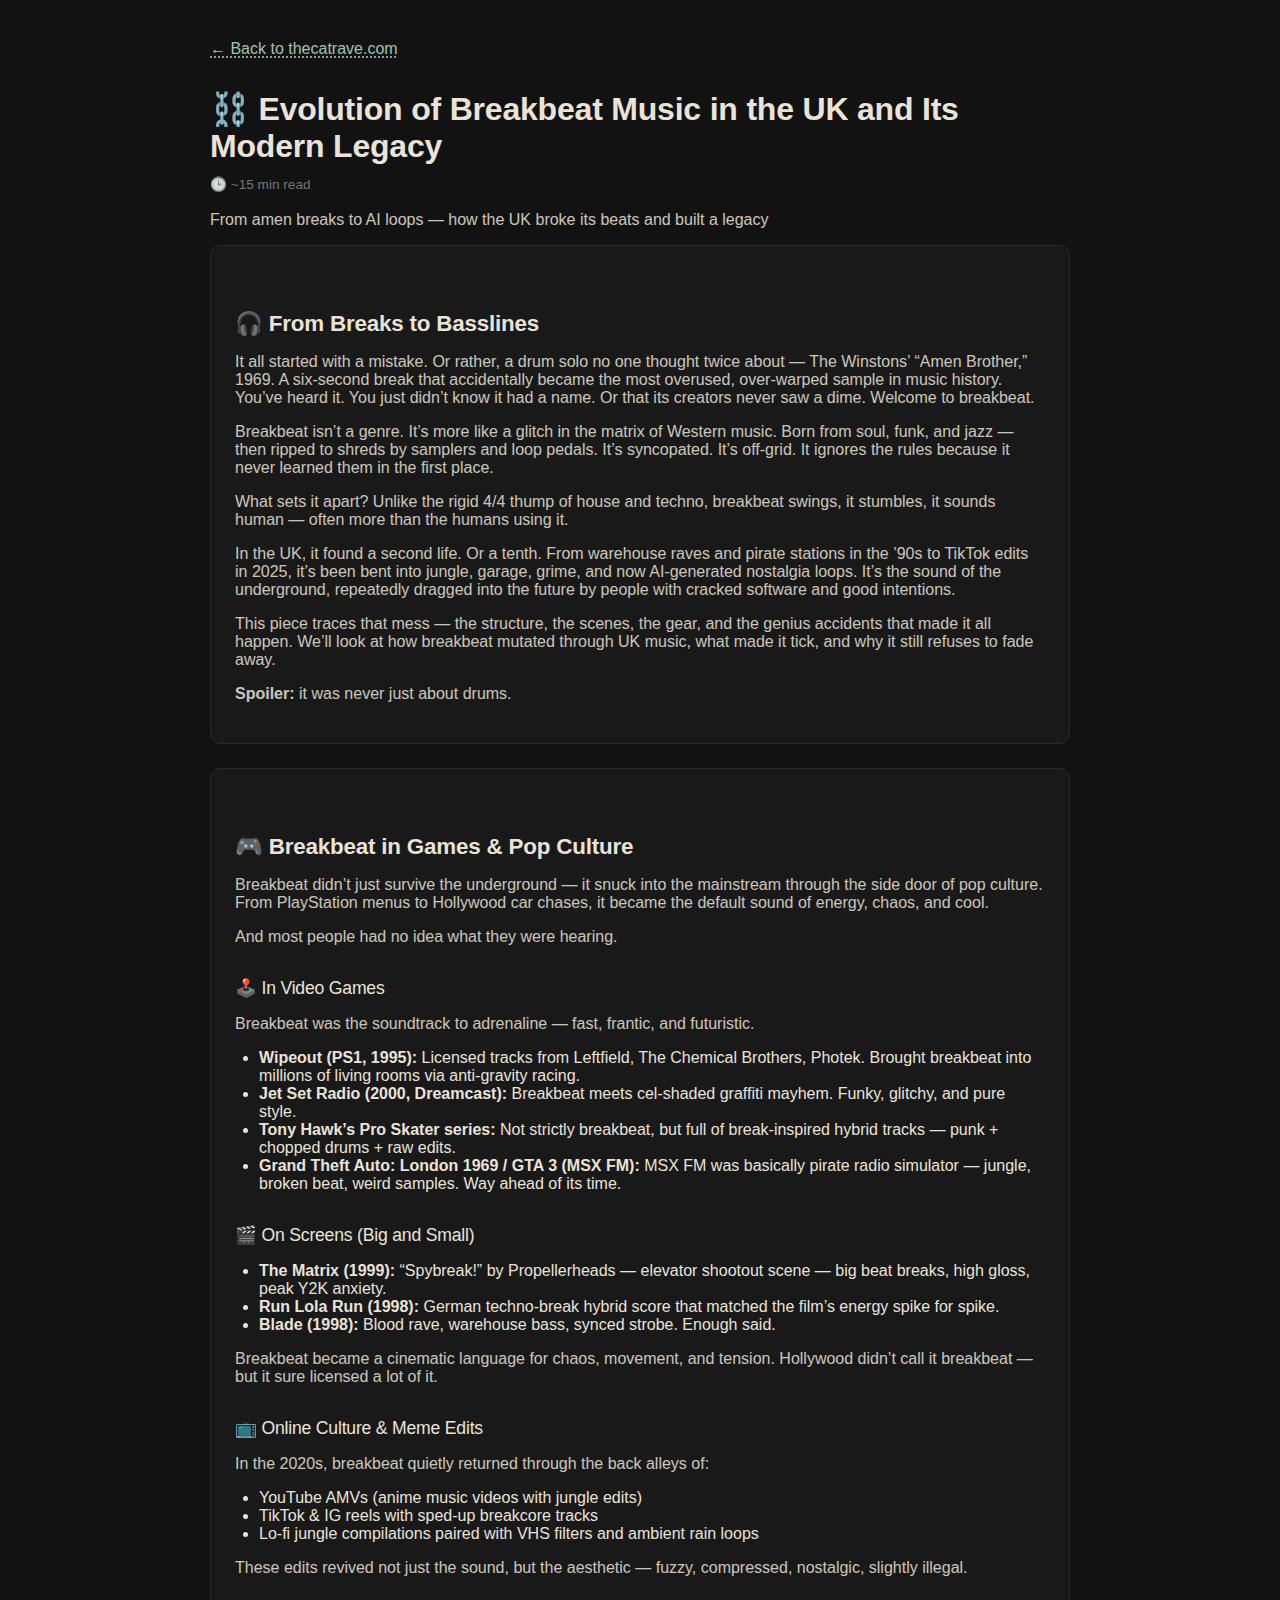
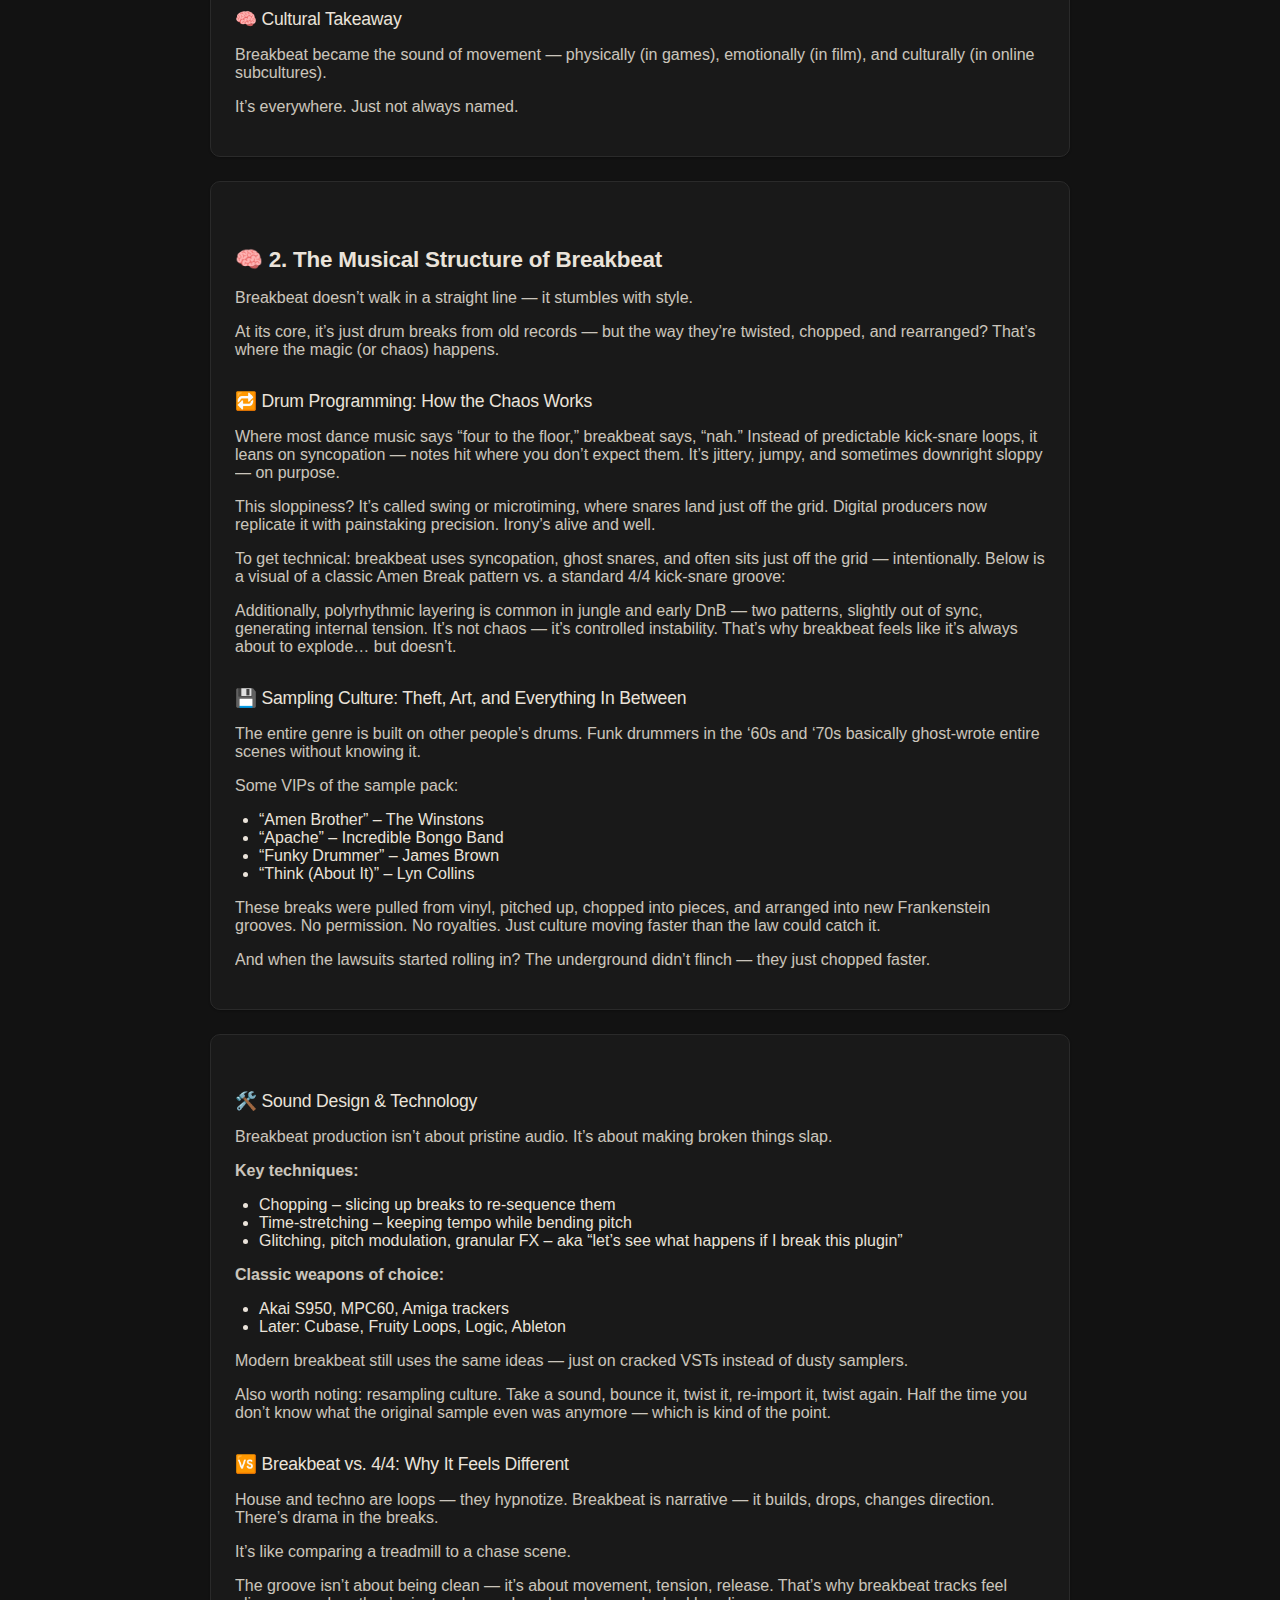
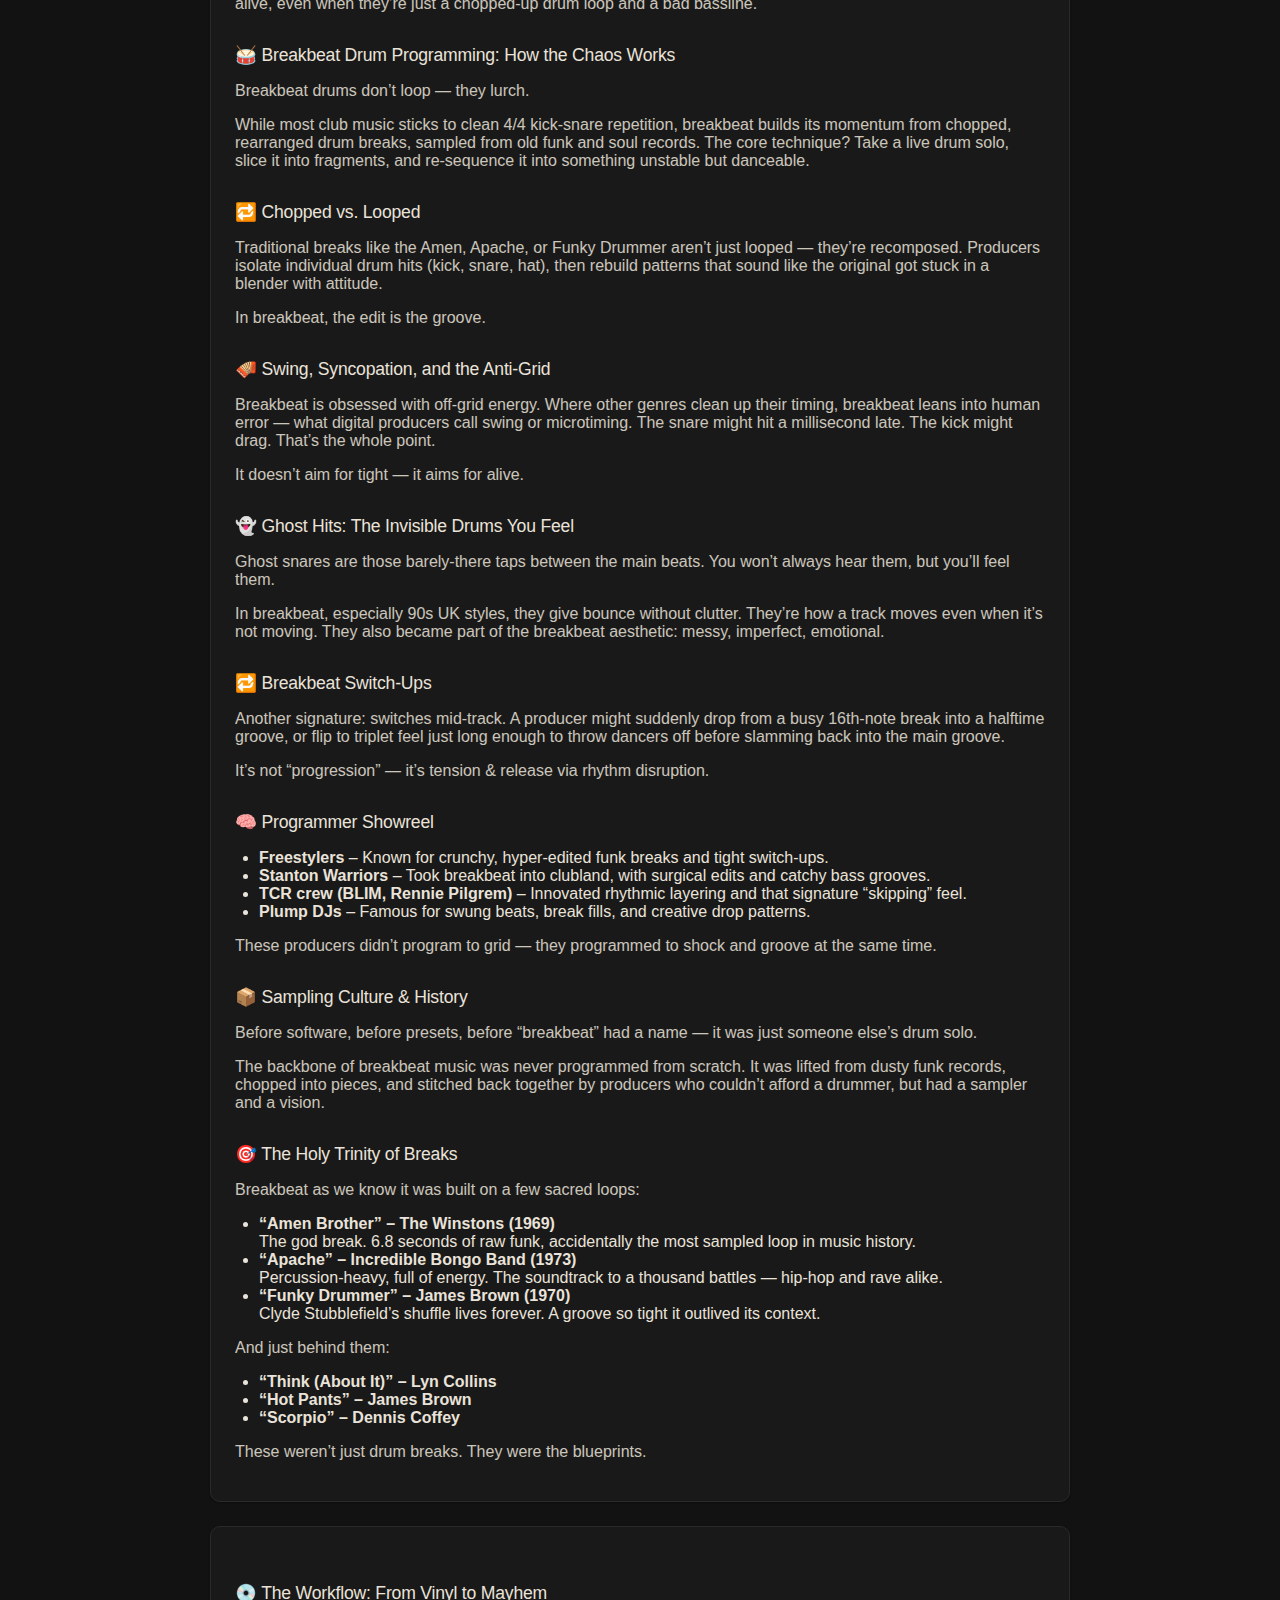
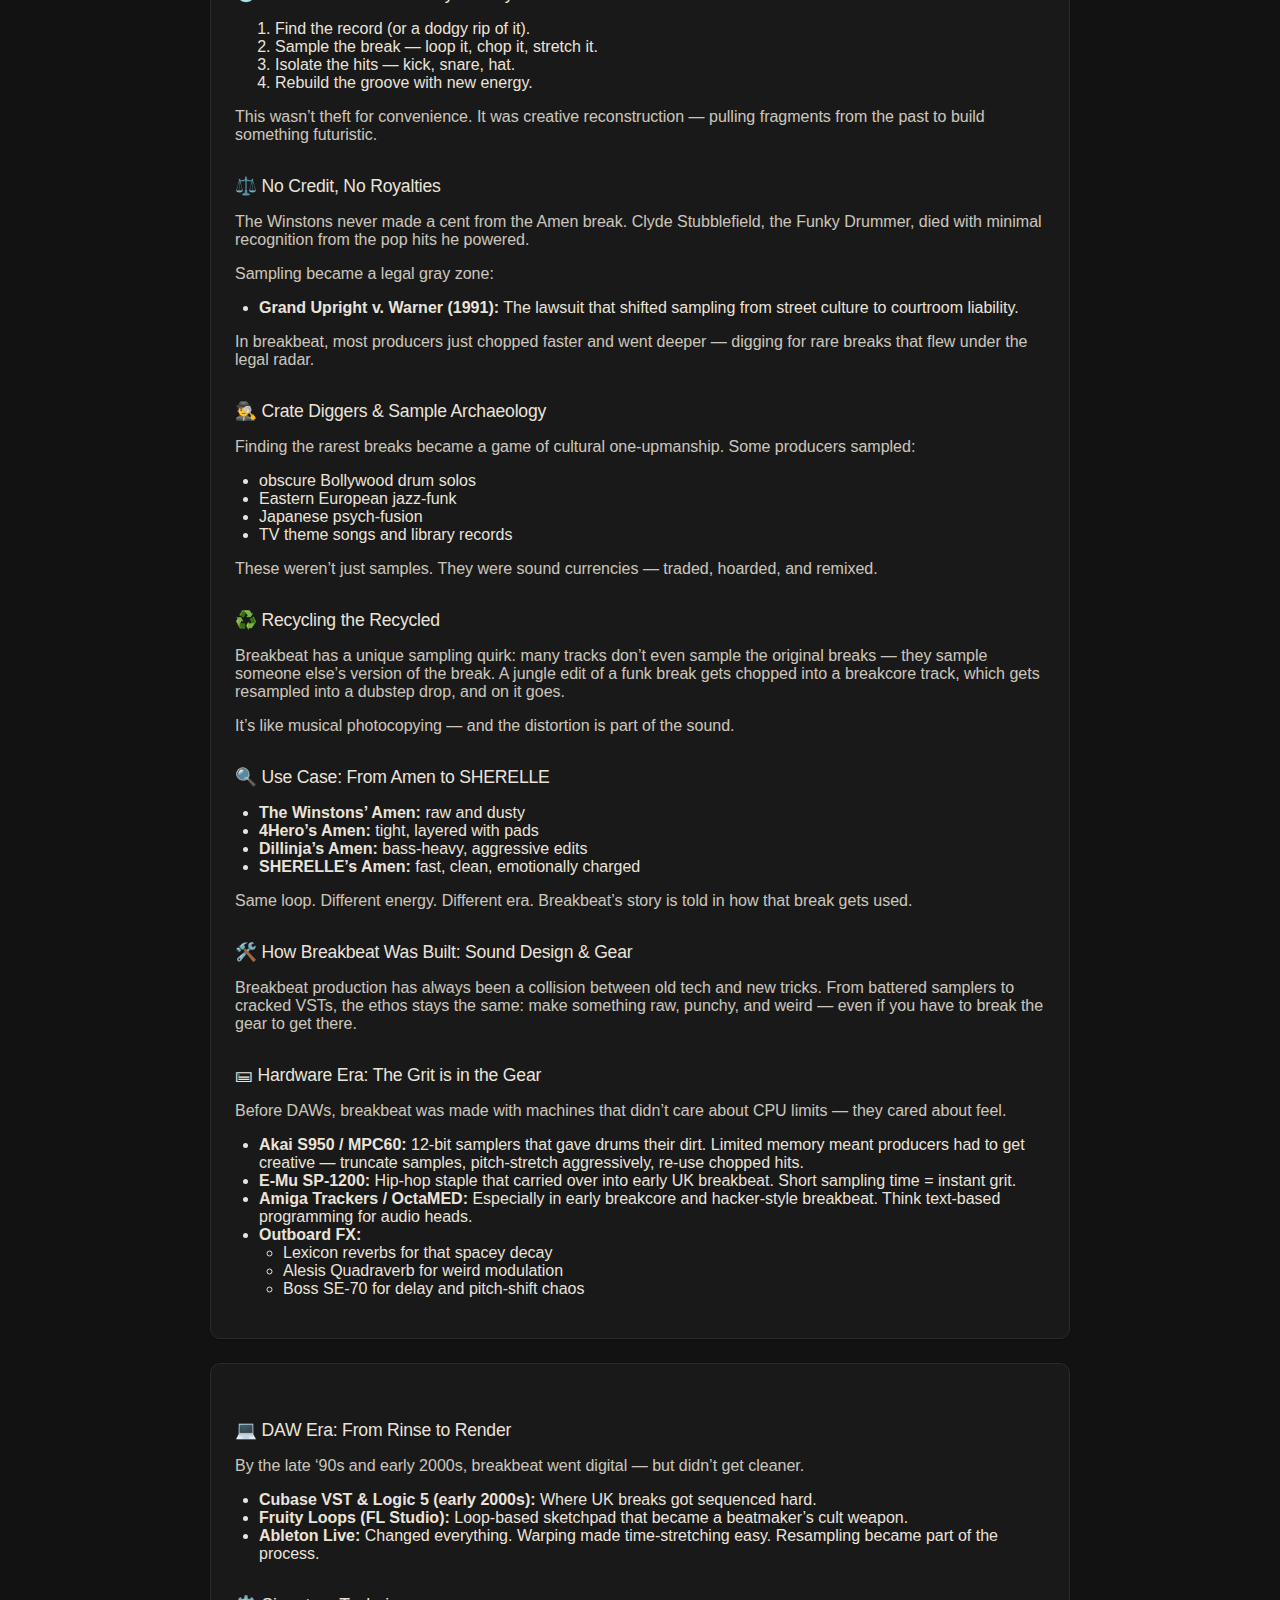
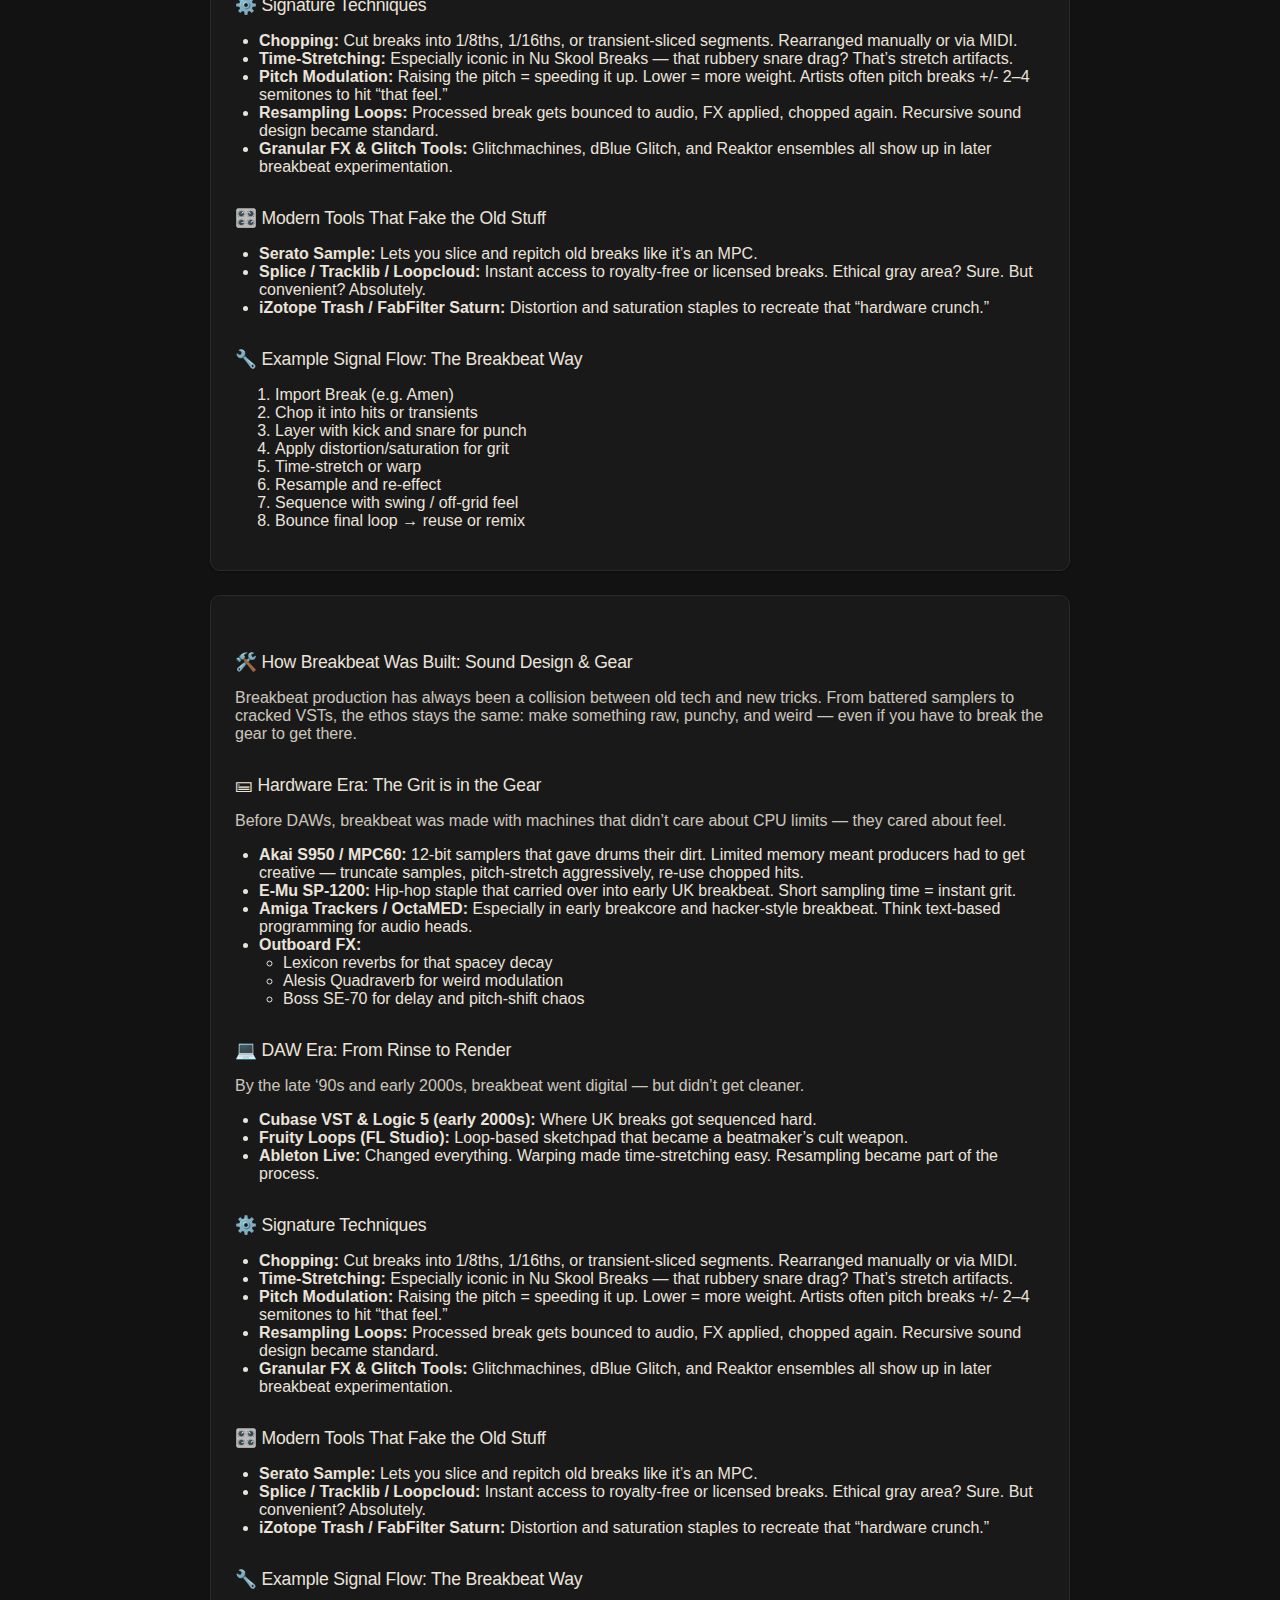
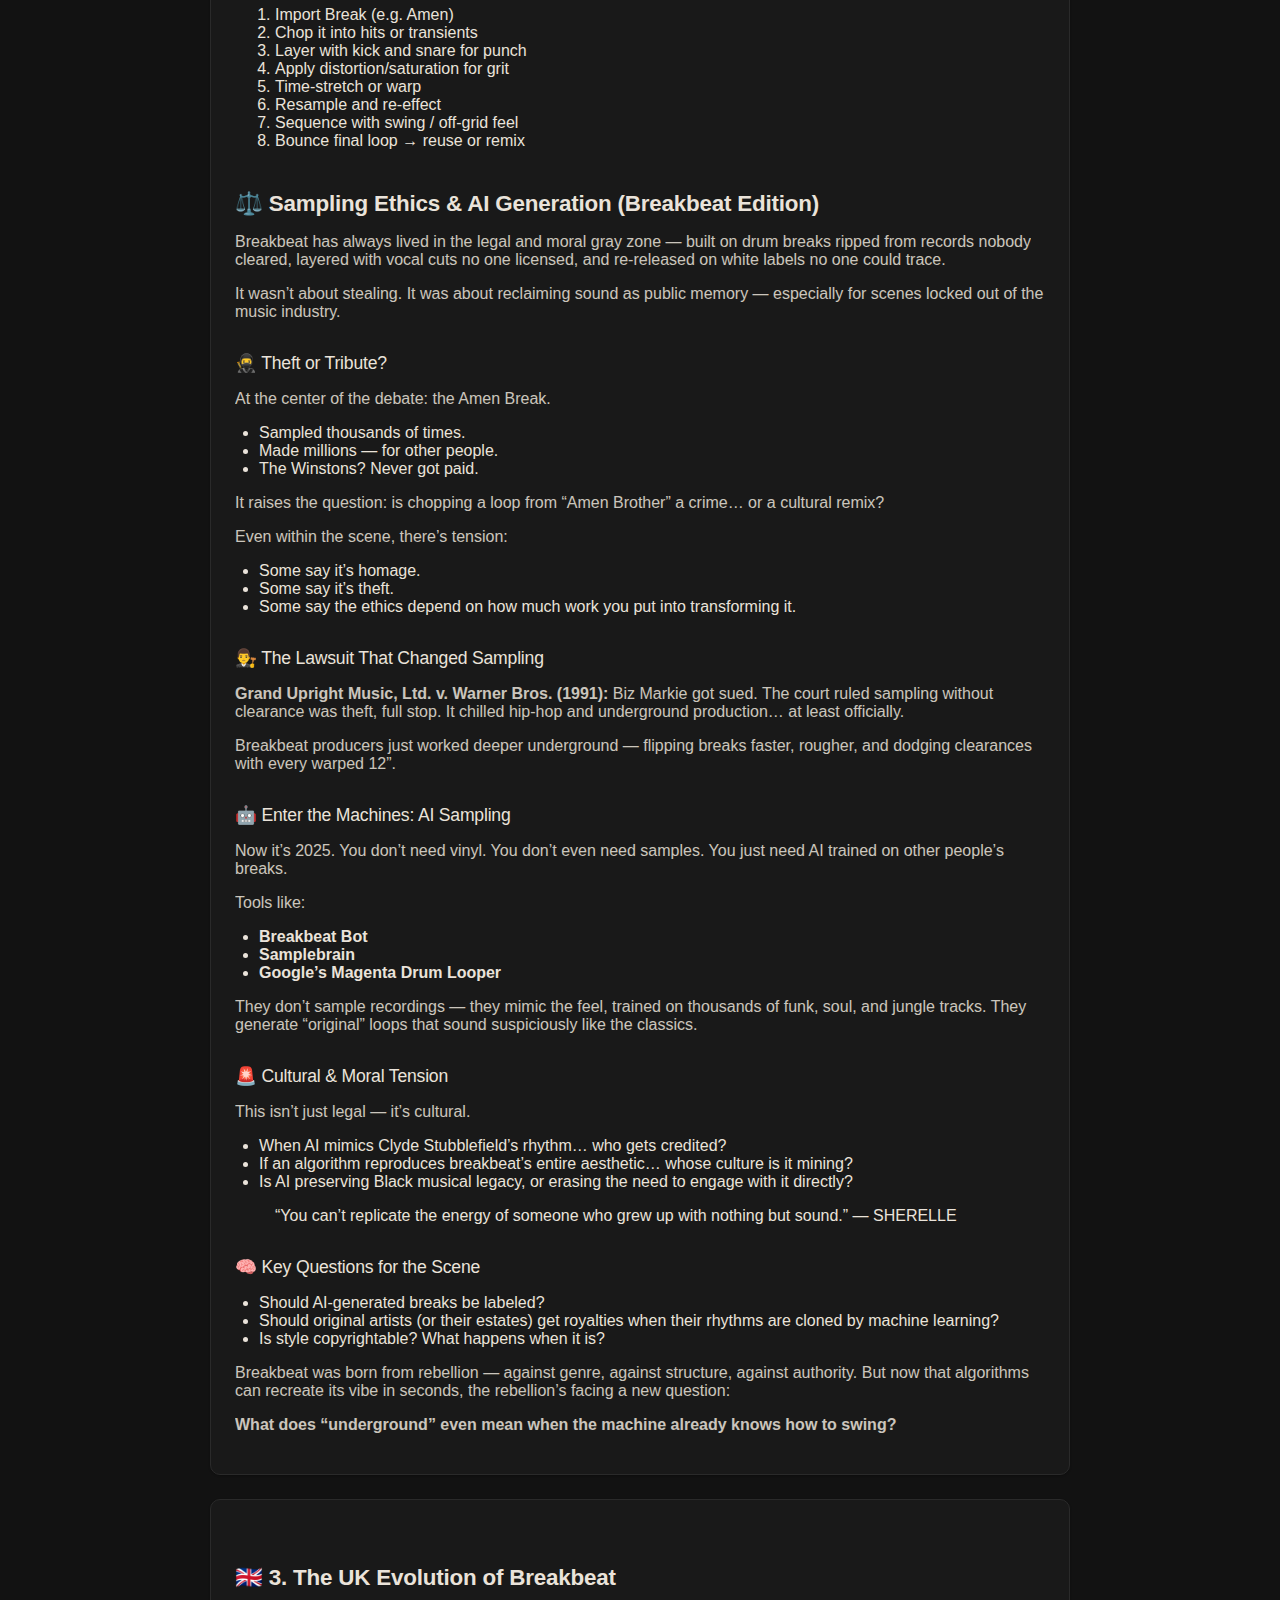
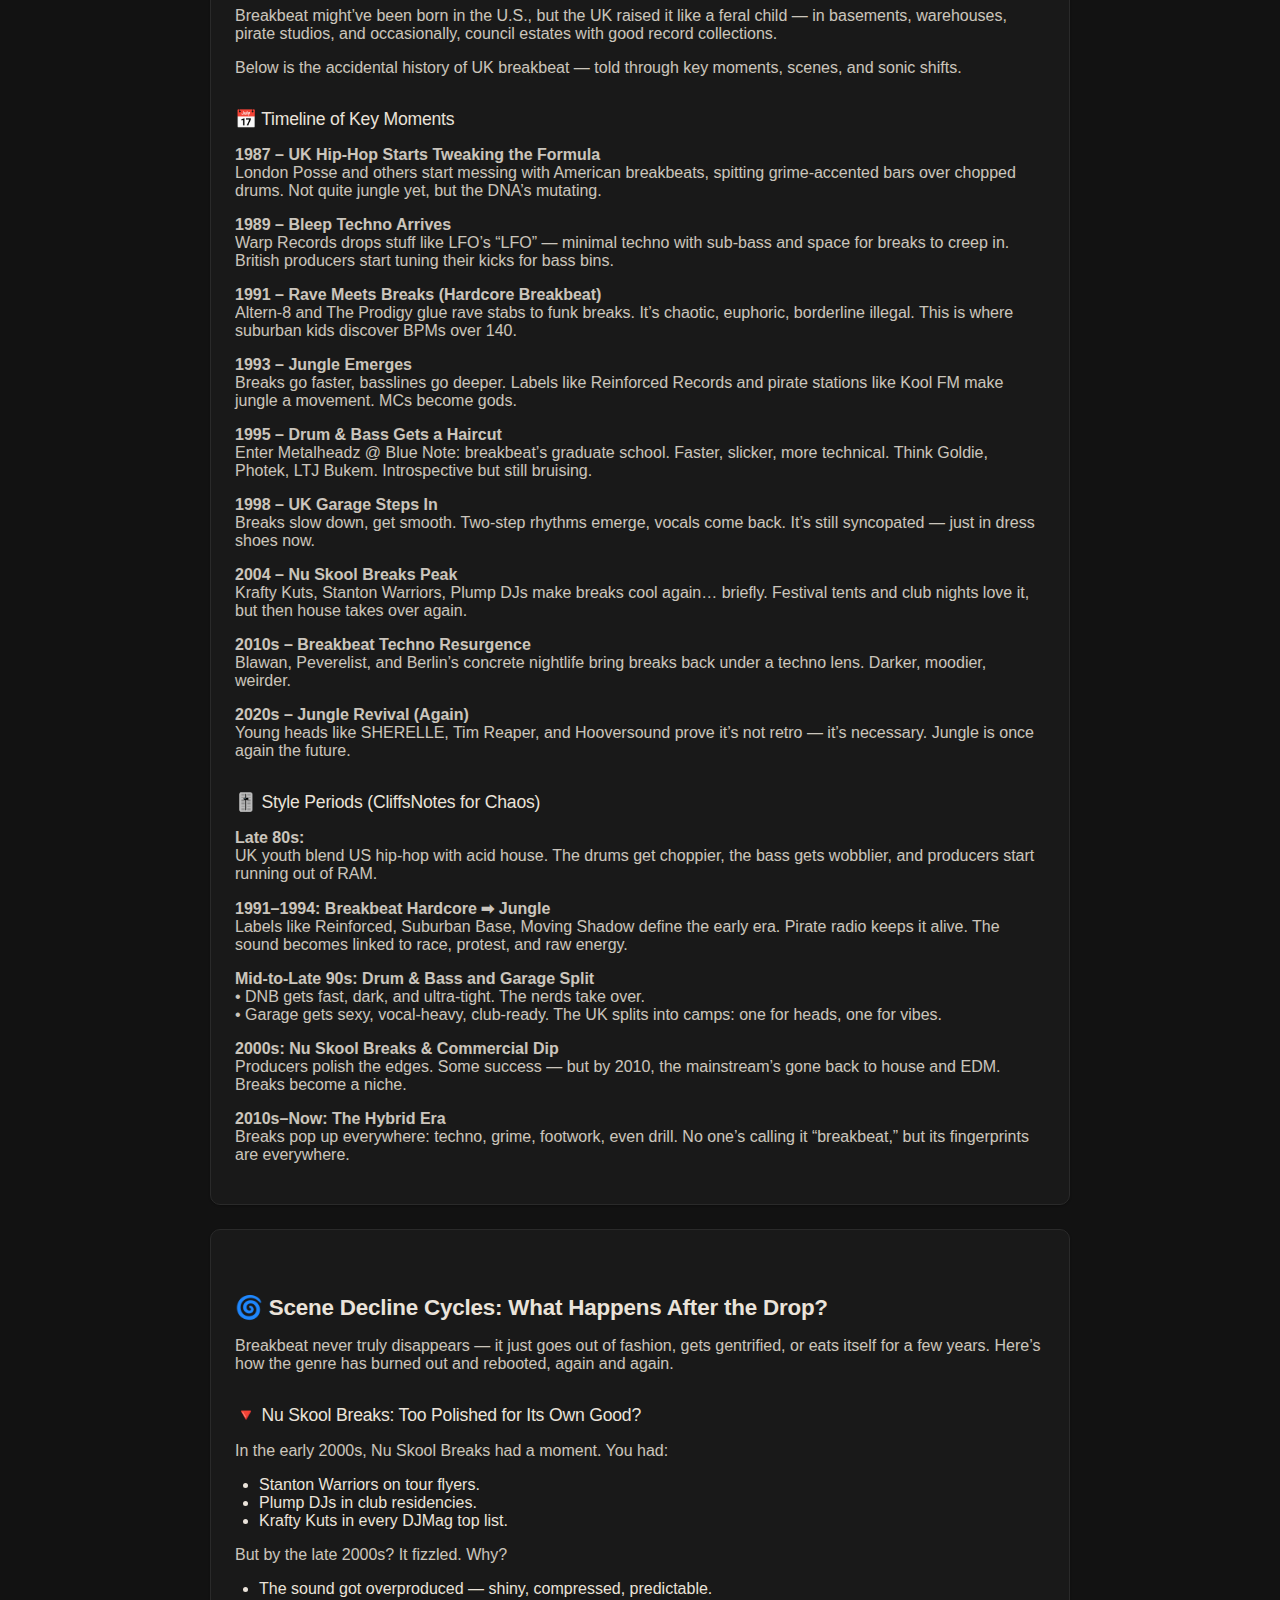
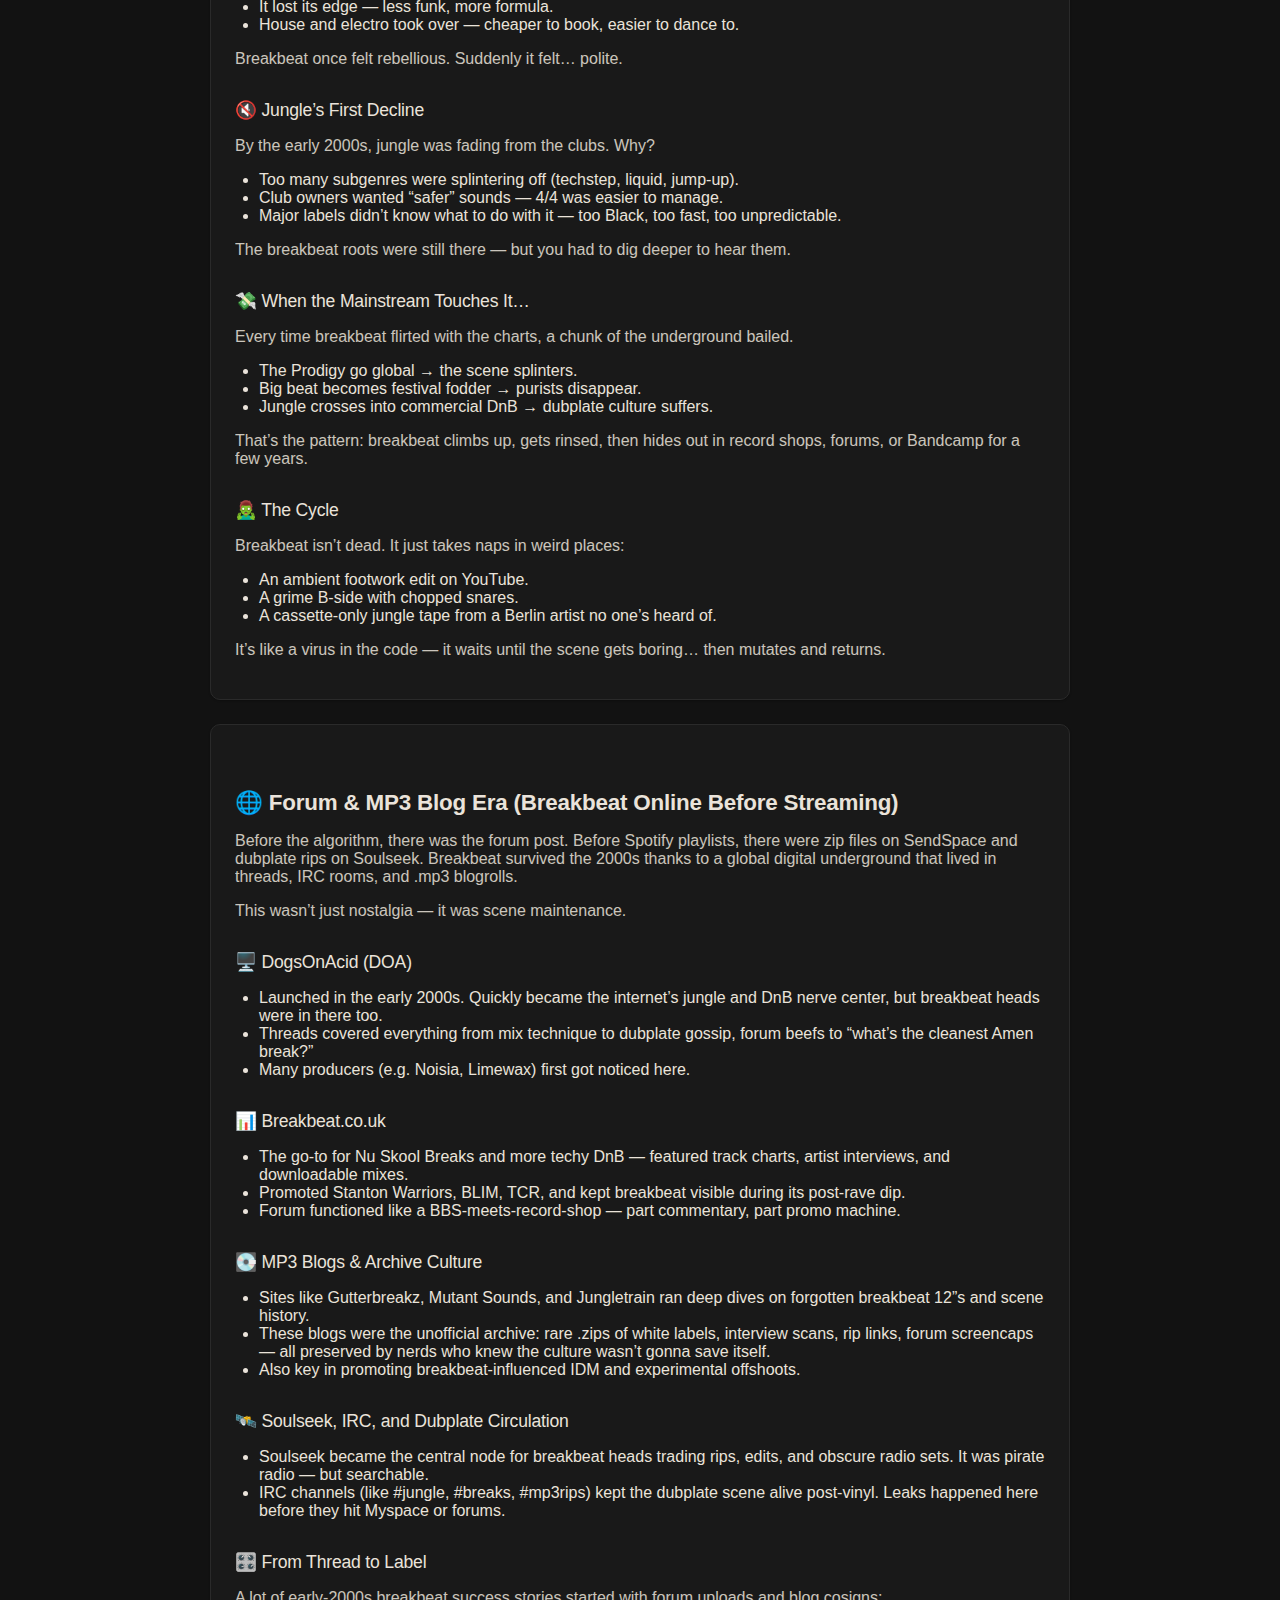
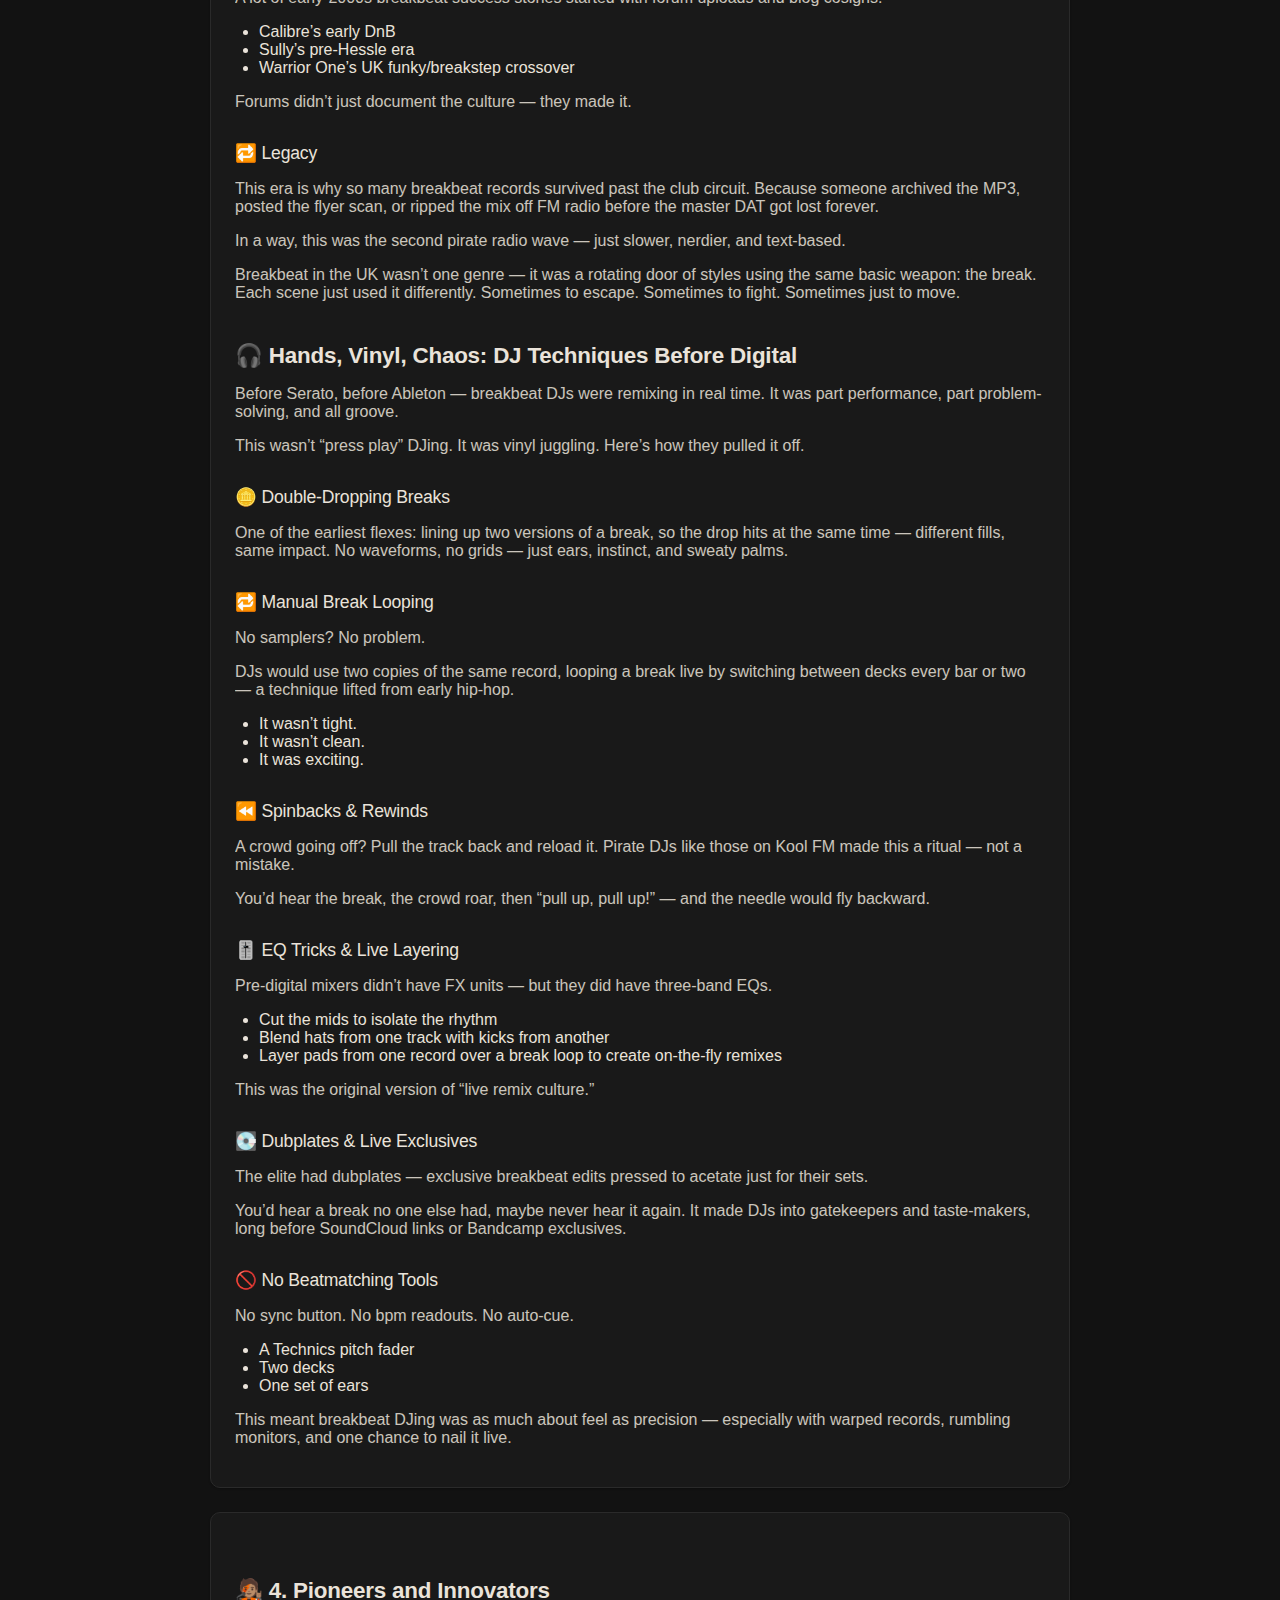
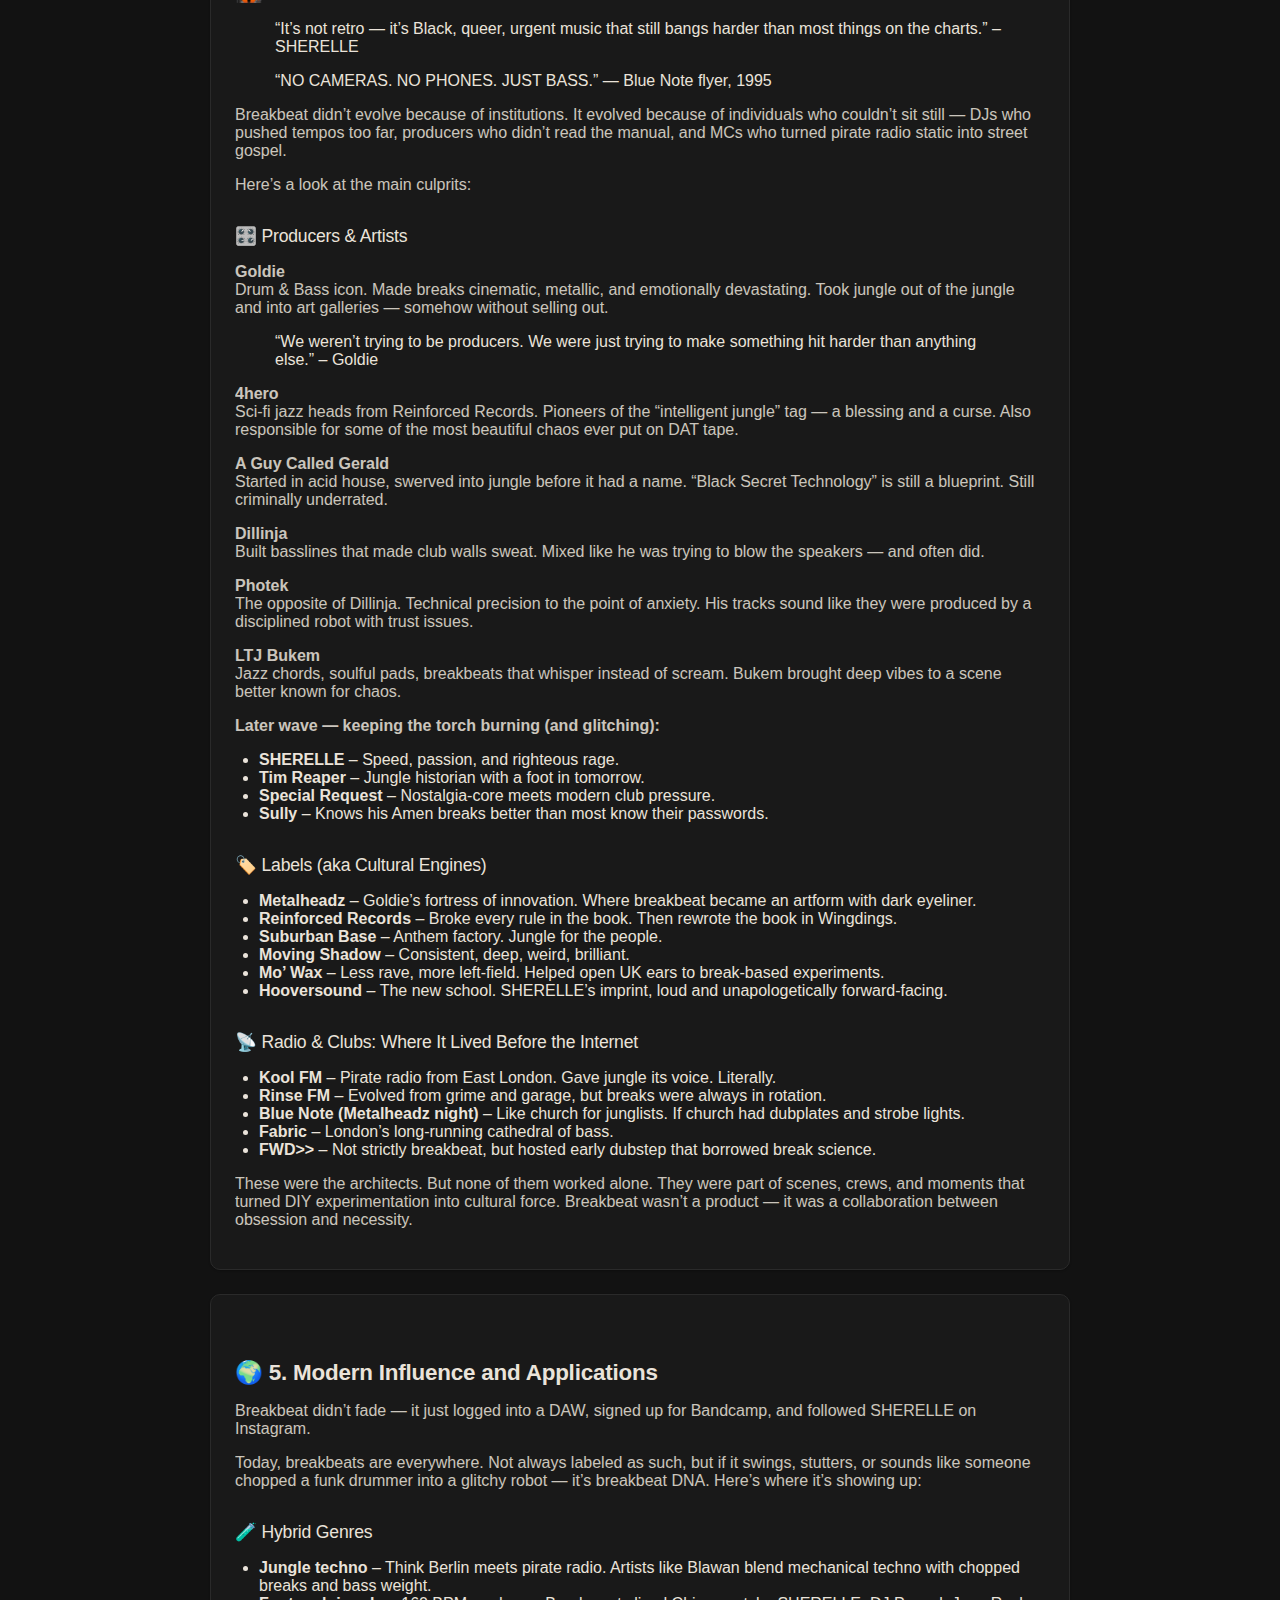
<file: breakbeat-guide copy.html>
<head>
  <meta charset="UTF-8" />
  <meta name="viewport" content="width=device-width, initial-scale=1.0" />
  <title>Breakbeat Music: Structure, Sound Design & Evolution</title>

  <!-- SEO Meta -->
  <meta name="description" content="Explore the chaotic rhythm and cultural history of breakbeat music — from Amen breaks and pirate radio to AI-generated edits and modern club scenes." />
  <link rel="canonical" href="https://thecatrave.com/breakbeat-guide" />

  <!-- Open Graph (Facebook, LinkedIn, Discord, etc.) -->
  <meta property="og:type" content="article" />
  <meta property="og:title" content="Breakbeat Music: Structure, Sound Design & Evolution" />
  <meta property="og:description" content="From funk breaks to jungle and beyond — discover how breakbeat became the UK's most remixed rhythm." />
  <meta property="og:image" content="https://thecatrave.com/img/breakbeat-guide-og.jpg" />
  <meta property="og:url" content="https://thecatrave.com/breakbeat-guide" />

  <!-- Twitter Card -->
  <meta name="twitter:card" content="summary_large_image" />
  <meta name="twitter:title" content="Breakbeat Music: Structure, Sound Design & Evolution" />
  <meta name="twitter:description" content="From funk breaks to jungle and beyond — discover how breakbeat became the UK's most remixed rhythm." />
  <meta name="twitter:image" content="https://thecatrave.com/img/breakbeat-guide-og.jpg" />
  <meta name="twitter:site" content="@thecatrave" />

  <!-- Styles & Fonts -->
  <link href="https://fonts.googleapis.com/css2?family=Press+Start+2P&display=swap" rel="stylesheet" />
  <link rel="stylesheet" href="thecatrave-style.css" />
  <link rel="icon" type="image/png" href="/favicon.png" />

  <!-- Google Analytics -->
  <script async src="https://www.googletagmanager.com/gtag/js?id=G-0WW1QS0DW4"></script>
  <script>
    window.dataLayer = window.dataLayer || [];
    function gtag(){dataLayer.push(arguments);}
    gtag('js', new Date());
    gtag('config', 'G-0WW1QS0DW4');
  </script>

  <!-- JSON-LD Schema.org Metadata -->
  <script type="application/ld+json">
  {
    "@context": "https://schema.org",
    "@type": "Article",
    "headline": "Breakbeat Music: Structure, Sound Design & UK Evolution",
    "author": {
      "@type": "Person",
      "name": "thecatrave"
    },
    "datePublished": "2025-04-06",
    "dateModified": "2025-04-06",
    "image": "https://thecatrave.com/img/breakbeat-guide-og.jpg",
    "publisher": {
      "@type": "Organization",
      "name": "thecatrave",
      "logo": {
        "@type": "ImageObject",
        "url": "https://thecatrave.com/favicon.png"
      }
    },
    "description": "Explore the chaotic rhythm and cultural history of breakbeat music — from Amen breaks and pirate radio to AI-generated edits and modern club scenes."
  }
  </script>
</head>
<body>
  <main class="container">
	  <article>
		     <a class="back-link" href="https://thecatrave.com">← Back to thecatrave.com</a>
  <h1>⛓️ Evolution of Breakbeat Music in the UK and Its Modern Legacy</h1>
  <p class="reading-time">🕒 ~15 min read</p>
  <p class="subtitle">From amen breaks to AI loops — how the UK broke its beats and built a legacy</p>

<section class="floating-block">
  <h2>🎧 From Breaks to Basslines</h2>

  <p>It all started with a mistake. Or rather, a drum solo no one thought twice about — The Winstons’ “Amen Brother,” 1969. A six-second break that accidentally became the most overused, over-warped sample in music history. You’ve heard it. You just didn’t know it had a name. Or that its creators never saw a dime. Welcome to breakbeat.</p>

  <!-- MEDIA: Audio snippet or waveform of "Amen Brother" break -->

  <p>Breakbeat isn’t a genre. It’s more like a glitch in the matrix of Western music. Born from soul, funk, and jazz — then ripped to shreds by samplers and loop pedals. It’s syncopated. It’s off-grid. It ignores the rules because it never learned them in the first place.</p>

  <p>What sets it apart? Unlike the rigid 4/4 thump of house and techno, breakbeat swings, it stumbles, it sounds human — often more than the humans using it.</p>

  <!-- MEDIA: Side-by-side loop comparison: 4/4 kick vs chopped break -->

  <p>In the UK, it found a second life. Or a tenth. From warehouse raves and pirate stations in the ’90s to TikTok edits in 2025, it’s been bent into jungle, garage, grime, and now AI-generated nostalgia loops. It’s the sound of the underground, repeatedly dragged into the future by people with cracked software and good intentions.</p>

  <p>This piece traces that mess — the structure, the scenes, the gear, and the genius accidents that made it all happen. We’ll look at how breakbeat mutated through UK music, what made it tick, and why it still refuses to fade away.</p>

  <p><strong>Spoiler:</strong> it was never just about drums.</p>
</section>

<section class="floating-block">
  <h2>🎮 Breakbeat in Games & Pop Culture</h2>

  <p>Breakbeat didn’t just survive the underground — it snuck into the mainstream through the side door of pop culture. From PlayStation menus to Hollywood car chases, it became the default sound of energy, chaos, and cool.</p>

  <p>And most people had no idea what they were hearing.</p>

  <h3>🕹️ In Video Games</h3>

  <p>Breakbeat was the soundtrack to adrenaline — fast, frantic, and futuristic.</p>
  <ul>
    <li><strong>Wipeout (PS1, 1995):</strong> Licensed tracks from Leftfield, The Chemical Brothers, Photek. Brought breakbeat into millions of living rooms via anti-gravity racing.</li>
    <!-- MEDIA: Wipeout PS1 menu footage -->

    <li><strong>Jet Set Radio (2000, Dreamcast):</strong> Breakbeat meets cel-shaded graffiti mayhem. Funky, glitchy, and pure style.</li>
    <!-- MEDIA: Jet Set Radio OST track clip -->

    <li><strong>Tony Hawk’s Pro Skater series:</strong> Not strictly breakbeat, but full of break-inspired hybrid tracks — punk + chopped drums + raw edits.</li>

    <li><strong>Grand Theft Auto: London 1969 / GTA 3 (MSX FM):</strong> MSX FM was basically pirate radio simulator — jungle, broken beat, weird samples. Way ahead of its time.</li>
  </ul>
  <h3>🎬 On Screens (Big and Small)</h3>

  <ul>
    <li><strong>The Matrix (1999):</strong> “Spybreak!” by Propellerheads — elevator shootout scene — big beat breaks, high gloss, peak Y2K anxiety.</li>
    <li><strong>Run Lola Run (1998):</strong> German techno-break hybrid score that matched the film’s energy spike for spike.</li>
    <li><strong>Blade (1998):</strong> Blood rave, warehouse bass, synced strobe. Enough said.</li>
  </ul>

  <p>Breakbeat became a cinematic language for chaos, movement, and tension. Hollywood didn’t call it breakbeat — but it sure licensed a lot of it.</p>
  <h3>📺 Online Culture & Meme Edits</h3>

  <p>In the 2020s, breakbeat quietly returned through the back alleys of:</p>
  <ul>
    <li>YouTube AMVs (anime music videos with jungle edits)</li>
    <li>TikTok & IG reels with sped-up breakcore tracks</li>
    <li>Lo-fi jungle compilations paired with VHS filters and ambient rain loops</li>
  </ul>

  <p>These edits revived not just the sound, but the aesthetic — fuzzy, compressed, nostalgic, slightly illegal.</p>

  <!-- MEDIA: TikTok jungle edit of anime scene -->
  <h3>🧠 Cultural Takeaway</h3>
  <p>Breakbeat became the sound of movement — physically (in games), emotionally (in film), and culturally (in online subcultures).</p>

  <p>It’s everywhere. Just not always named.</p>
</section>

<section class="floating-block">
  <h2>🧠 2. The Musical Structure of Breakbeat</h2>

  <p>Breakbeat doesn’t walk in a straight line — it stumbles with style.</p>

  <p>At its core, it’s just drum breaks from old records — but the way they’re twisted, chopped, and rearranged? That’s where the magic (or chaos) happens.</p>
  
  <h3>🔁 Drum Programming: How the Chaos Works</h3>

  <p>Where most dance music says “four to the floor,” breakbeat says, “nah.” Instead of predictable kick-snare loops, it leans on syncopation — notes hit where you don’t expect them. It’s jittery, jumpy, and sometimes downright sloppy — on purpose.</p>

  <p>This sloppiness? It’s called swing or microtiming, where snares land just off the grid. Digital producers now replicate it with painstaking precision. Irony’s alive and well.</p>

  <!-- MEDIA: Visual grid showing 4/4 vs swung breakbeat pattern -->

  <p>To get technical: breakbeat uses syncopation, ghost snares, and often sits just off the grid — intentionally. Below is a visual of a classic Amen Break pattern vs. a standard 4/4 kick-snare groove:</p>

  <!-- MEDIA: MIDI piano roll graphic or rhythm grid comparison -->

  <p>Additionally, polyrhythmic layering is common in jungle and early DnB — two patterns, slightly out of sync, generating internal tension. It’s not chaos — it’s controlled instability. That’s why breakbeat feels like it’s always about to explode… but doesn’t.</p>

  <h3>💾 Sampling Culture: Theft, Art, and Everything In Between</h3>

  <p>The entire genre is built on other people’s drums. Funk drummers in the ‘60s and ‘70s basically ghost-wrote entire scenes without knowing it.</p>

  <p>Some VIPs of the sample pack:</p>
  <ul>
    <li>“Amen Brother” – The Winstons</li>
    <li>“Apache” – Incredible Bongo Band</li>
    <li>“Funky Drummer” – James Brown</li>
    <li>“Think (About It)” – Lyn Collins</li>
  </ul>

  <p>These breaks were pulled from vinyl, pitched up, chopped into pieces, and arranged into new Frankenstein grooves. No permission. No royalties. Just culture moving faster than the law could catch it.</p>

  <!-- MEDIA: Image of vinyl sleeves + waveform screenshots of sampled breaks -->

  <p>And when the lawsuits started rolling in? The underground didn’t flinch — they just chopped faster.</p>
</section>
<section class="floating-block">
  <h3>🛠️ Sound Design & Technology</h3>

  <p>Breakbeat production isn’t about pristine audio. It’s about making broken things slap.</p>

  <p><strong>Key techniques:</strong></p>
  <ul>
    <li>Chopping – slicing up breaks to re-sequence them</li>
    <li>Time-stretching – keeping tempo while bending pitch</li>
    <li>Glitching, pitch modulation, granular FX – aka “let’s see what happens if I break this plugin”</li>
  </ul>

  <p><strong>Classic weapons of choice:</strong></p>
  <ul>
    <li>Akai S950, MPC60, Amiga trackers</li>
    <li>Later: Cubase, Fruity Loops, Logic, Ableton</li>
  </ul>

  <p>Modern breakbeat still uses the same ideas — just on cracked VSTs instead of dusty samplers.</p>

  <!-- MEDIA: Photo collage of MPC60, Akai sampler, Fruity Loops interface -->

  <p>Also worth noting: resampling culture. Take a sound, bounce it, twist it, re-import it, twist again. Half the time you don’t know what the original sample even was anymore — which is kind of the point.</p>

  <h3>🆚 Breakbeat vs. 4/4: Why It Feels Different</h3>

  <p>House and techno are loops — they hypnotize. Breakbeat is narrative — it builds, drops, changes direction. There’s drama in the breaks.</p>

  <p>It’s like comparing a treadmill to a chase scene.</p>

  <p>The groove isn’t about being clean — it’s about movement, tension, release. That’s why breakbeat tracks feel alive, even when they’re just a chopped-up drum loop and a bad bassline.</p>

  <h3>🥁 Breakbeat Drum Programming: How the Chaos Works</h3>

  <p>Breakbeat drums don’t loop — they lurch.</p>

  <p>While most club music sticks to clean 4/4 kick-snare repetition, breakbeat builds its momentum from chopped, rearranged drum breaks, sampled from old funk and soul records. The core technique? Take a live drum solo, slice it into fragments, and re-sequence it into something unstable but danceable.</p>

  <h3>🔁 Chopped vs. Looped</h3>

  <p>Traditional breaks like the Amen, Apache, or Funky Drummer aren’t just looped — they’re recomposed. Producers isolate individual drum hits (kick, snare, hat), then rebuild patterns that sound like the original got stuck in a blender with attitude.</p>

  <p>In breakbeat, the edit is the groove.</p>

  <!-- MEDIA: MIDI grid comparison – looped Funky Drummer vs. chopped Funky Drummer -->


  <h3>🪗 Swing, Syncopation, and the Anti-Grid</h3>

  <p>Breakbeat is obsessed with off-grid energy. Where other genres clean up their timing, breakbeat leans into human error — what digital producers call swing or microtiming. The snare might hit a millisecond late. The kick might drag. That’s the whole point.</p>

  <p>It doesn’t aim for tight — it aims for alive.</p>


  <h3>👻 Ghost Hits: The Invisible Drums You Feel</h3>

  <p>Ghost snares are those barely-there taps between the main beats. You won’t always hear them, but you’ll feel them.</p>

  <p>In breakbeat, especially 90s UK styles, they give bounce without clutter. They’re how a track moves even when it’s not moving. They also became part of the breakbeat aesthetic: messy, imperfect, emotional.</p>


  <h3>🔁 Breakbeat Switch-Ups</h3>

  <p>Another signature: switches mid-track. A producer might suddenly drop from a busy 16th-note break into a halftime groove, or flip to triplet feel just long enough to throw dancers off before slamming back into the main groove.</p>

  <p>It’s not “progression” — it’s tension & release via rhythm disruption.</p>


  <h3>🧠 Programmer Showreel</h3>
  <ul>
    <li><strong>Freestylers</strong> – Known for crunchy, hyper-edited funk breaks and tight switch-ups.</li>
    <li><strong>Stanton Warriors</strong> – Took breakbeat into clubland, with surgical edits and catchy bass grooves.</li>
    <li><strong>TCR crew (BLIM, Rennie Pilgrem)</strong> – Innovated rhythmic layering and that signature “skipping” feel.</li>
    <li><strong>Plump DJs</strong> – Famous for swung beats, break fills, and creative drop patterns.</li>
  </ul>
  <p>These producers didn’t program to grid — they programmed to shock and groove at the same time.</p>


  <h3>📦 Sampling Culture & History </h3>

  <p>Before software, before presets, before “breakbeat” had a name — it was just someone else’s drum solo.</p>

  <p>The backbone of breakbeat music was never programmed from scratch. It was lifted from dusty funk records, chopped into pieces, and stitched back together by producers who couldn’t afford a drummer, but had a sampler and a vision.</p>


  <h3>🎯 The Holy Trinity of Breaks</h3>

  <p>Breakbeat as we know it was built on a few sacred loops:</p>
  <ul>
    <li><strong>“Amen Brother” – The Winstons (1969)</strong><br>The god break. 6.8 seconds of raw funk, accidentally the most sampled loop in music history.</li>

    <!-- MEDIA: Amen break waveform and original vinyl label -->

    <li><strong>“Apache” – Incredible Bongo Band (1973)</strong><br>Percussion-heavy, full of energy. The soundtrack to a thousand battles — hip-hop and rave alike.</li>
    <li><strong>“Funky Drummer” – James Brown (1970)</strong><br>Clyde Stubblefield’s shuffle lives forever. A groove so tight it outlived its context.</li>
  </ul>

  <p>And just behind them:</p>
  <ul>
    <li><strong>“Think (About It)” – Lyn Collins</strong></li>
    <li><strong>“Hot Pants” – James Brown</strong></li>
    <li><strong>“Scorpio” – Dennis Coffey</strong></li>
  </ul>

  <p>These weren’t just drum breaks. They were the blueprints.</p>
</section>
<section class="floating-block">
  <h3>💿 The Workflow: From Vinyl to Mayhem</h3>
  <ol>
    <li>Find the record (or a dodgy rip of it).</li>
    <li>Sample the break — loop it, chop it, stretch it.</li>
    <li>Isolate the hits — kick, snare, hat.</li>
    <li>Rebuild the groove with new energy.</li>
  </ol>

  <p>This wasn’t theft for convenience. It was creative reconstruction — pulling fragments from the past to build something futuristic.</p>

  <h3>⚖️ No Credit, No Royalties</h3>

  <p>The Winstons never made a cent from the Amen break. Clyde Stubblefield, the Funky Drummer, died with minimal recognition from the pop hits he powered.</p>

  <p>Sampling became a legal gray zone:</p>
  <ul>
    <li><strong>Grand Upright v. Warner (1991):</strong> The lawsuit that shifted sampling from street culture to courtroom liability.</li>
  </ul>
  <p>In breakbeat, most producers just chopped faster and went deeper — digging for rare breaks that flew under the legal radar.</p>

  <h3>🕵️‍♂️ Crate Diggers & Sample Archaeology</h3>

  <p>Finding the rarest breaks became a game of cultural one-upmanship. Some producers sampled:</p>
  <ul>
    <li>obscure Bollywood drum solos</li>
    <li>Eastern European jazz-funk</li>
    <li>Japanese psych-fusion</li>
    <li>TV theme songs and library records</li>
  </ul>

  <p>These weren’t just samples. They were sound currencies — traded, hoarded, and remixed.</p>

  <h3>♻️ Recycling the Recycled</h3>

  <p>Breakbeat has a unique sampling quirk: many tracks don’t even sample the original breaks — they sample someone else’s version of the break. A jungle edit of a funk break gets chopped into a breakcore track, which gets resampled into a dubstep drop, and on it goes.</p>

  <p>It’s like musical photocopying — and the distortion is part of the sound.</p>

  <h3>🔍 Use Case: From Amen to SHERELLE</h3>

  <ul>
    <li><strong>The Winstons’ Amen:</strong> raw and dusty</li>
    <li><strong>4Hero’s Amen:</strong> tight, layered with pads</li>
    <li><strong>Dillinja’s Amen:</strong> bass-heavy, aggressive edits</li>
    <li><strong>SHERELLE’s Amen:</strong> fast, clean, emotionally charged</li>
  </ul>

  <p>Same loop. Different energy. Different era. Breakbeat’s story is told in how that break gets used.</p>
  

  <h3>🛠️ How Breakbeat Was Built: Sound Design & Gear</h3>
  <p>Breakbeat production has always been a collision between old tech and new tricks. From battered samplers to cracked VSTs, the ethos stays the same: make something raw, punchy, and weird — even if you have to break the gear to get there.</p>

  <h3>🖴 Hardware Era: The Grit is in the Gear</h3>
  <p>Before DAWs, breakbeat was made with machines that didn’t care about CPU limits — they cared about feel.</p>
  <ul>
    <li><strong>Akai S950 / MPC60:</strong> 12-bit samplers that gave drums their dirt. Limited memory meant producers had to get creative — truncate samples, pitch-stretch aggressively, re-use chopped hits.</li>
    <li><strong>E-Mu SP-1200:</strong> Hip-hop staple that carried over into early UK breakbeat. Short sampling time = instant grit.</li>
    <li><strong>Amiga Trackers / OctaMED:</strong> Especially in early breakcore and hacker-style breakbeat. Think text-based programming for audio heads.</li>
    <li><strong>Outboard FX:</strong>
      <ul>
        <li>Lexicon reverbs for that spacey decay</li>
        <li>Alesis Quadraverb for weird modulation</li>
        <li>Boss SE-70 for delay and pitch-shift chaos</li>
      </ul>
    </li>
  </ul>

  <!-- MEDIA: Screenshot or photo of MPC screen with chopped break -->
</section>

<section class="floating-block">
  <h3>💻 DAW Era: From Rinse to Render</h3>
  <p>By the late ‘90s and early 2000s, breakbeat went digital — but didn’t get cleaner.</p>
  <ul>
    <li><strong>Cubase VST & Logic 5 (early 2000s):</strong> Where UK breaks got sequenced hard.</li>
    <li><strong>Fruity Loops (FL Studio):</strong> Loop-based sketchpad that became a beatmaker’s cult weapon.</li>
    <li><strong>Ableton Live:</strong> Changed everything. Warping made time-stretching easy. Resampling became part of the process.</li>
  </ul>

  <h3>⚙️ Signature Techniques</h3>
  <ul>
    <li><strong>Chopping:</strong> Cut breaks into 1/8ths, 1/16ths, or transient-sliced segments. Rearranged manually or via MIDI.</li>
    <li><strong>Time-Stretching:</strong> Especially iconic in Nu Skool Breaks — that rubbery snare drag? That’s stretch artifacts.</li>
    <li><strong>Pitch Modulation:</strong> Raising the pitch = speeding it up. Lower = more weight. Artists often pitch breaks +/- 2–4 semitones to hit “that feel.”</li>
    <li><strong>Resampling Loops:</strong> Processed break gets bounced to audio, FX applied, chopped again. Recursive sound design became standard.</li>
    <li><strong>Granular FX & Glitch Tools:</strong> Glitchmachines, dBlue Glitch, and Reaktor ensembles all show up in later breakbeat experimentation.</li>
  </ul>

  <h3>🎛️ Modern Tools That Fake the Old Stuff</h3>
  <ul>
    <li><strong>Serato Sample:</strong> Lets you slice and repitch old breaks like it’s an MPC.</li>
    <li><strong>Splice / Tracklib / Loopcloud:</strong> Instant access to royalty-free or licensed breaks. Ethical gray area? Sure. But convenient? Absolutely.</li>
    <li><strong>iZotope Trash / FabFilter Saturn:</strong> Distortion and saturation staples to recreate that “hardware crunch.”</li>
  </ul>

  <h3>🔧 Example Signal Flow: The Breakbeat Way</h3>
  <ol>
    <li>Import Break (e.g. Amen)</li>
    <li>Chop it into hits or transients</li>
    <li>Layer with kick and snare for punch</li>
    <li>Apply distortion/saturation for grit</li>
    <li>Time-stretch or warp</li>
    <li>Resample and re-effect</li>
    <li>Sequence with swing / off-grid feel</li>
    <li>Bounce final loop → reuse or remix</li>
  </ol>

  <!-- Optional MEDIA: Flowchart or Ableton screenshot showing this in action -->
</section>
<section class="floating-block">
  <h3>🛠️ How Breakbeat Was Built: Sound Design & Gear</h3>
  <p>Breakbeat production has always been a collision between old tech and new tricks. From battered samplers to cracked VSTs, the ethos stays the same: make something raw, punchy, and weird — even if you have to break the gear to get there.</p>
  <h3>🖴 Hardware Era: The Grit is in the Gear</h3>
  <p>Before DAWs, breakbeat was made with machines that didn’t care about CPU limits — they cared about feel.</p>
  <ul>
    <li><strong>Akai S950 / MPC60:</strong> 12-bit samplers that gave drums their dirt. Limited memory meant producers had to get creative — truncate samples, pitch-stretch aggressively, re-use chopped hits.</li>
    <li><strong>E-Mu SP-1200:</strong> Hip-hop staple that carried over into early UK breakbeat. Short sampling time = instant grit.</li>
    <li><strong>Amiga Trackers / OctaMED:</strong> Especially in early breakcore and hacker-style breakbeat. Think text-based programming for audio heads.</li>
    <li><strong>Outboard FX:</strong>
      <ul>
        <li>Lexicon reverbs for that spacey decay</li>
        <li>Alesis Quadraverb for weird modulation</li>
        <li>Boss SE-70 for delay and pitch-shift chaos</li>
      </ul>
    </li>
  </ul>

  <!-- MEDIA: Screenshot or photo of MPC screen with chopped break -->

  <h3>💻 DAW Era: From Rinse to Render</h3>
  <p>By the late ‘90s and early 2000s, breakbeat went digital — but didn’t get cleaner.</p>
  <ul>
    <li><strong>Cubase VST & Logic 5 (early 2000s):</strong> Where UK breaks got sequenced hard.</li>
    <li><strong>Fruity Loops (FL Studio):</strong> Loop-based sketchpad that became a beatmaker’s cult weapon.</li>
    <li><strong>Ableton Live:</strong> Changed everything. Warping made time-stretching easy. Resampling became part of the process.</li>
  </ul>

  <h3>⚙️ Signature Techniques</h3>
  <ul>
    <li><strong>Chopping:</strong> Cut breaks into 1/8ths, 1/16ths, or transient-sliced segments. Rearranged manually or via MIDI.</li>
    <li><strong>Time-Stretching:</strong> Especially iconic in Nu Skool Breaks — that rubbery snare drag? That’s stretch artifacts.</li>
    <li><strong>Pitch Modulation:</strong> Raising the pitch = speeding it up. Lower = more weight. Artists often pitch breaks +/- 2–4 semitones to hit “that feel.”</li>
    <li><strong>Resampling Loops:</strong> Processed break gets bounced to audio, FX applied, chopped again. Recursive sound design became standard.</li>
    <li><strong>Granular FX & Glitch Tools:</strong> Glitchmachines, dBlue Glitch, and Reaktor ensembles all show up in later breakbeat experimentation.</li>
  </ul>

  <h3>🎛️ Modern Tools That Fake the Old Stuff</h3>
  <ul>
    <li><strong>Serato Sample:</strong> Lets you slice and repitch old breaks like it’s an MPC.</li>
    <li><strong>Splice / Tracklib / Loopcloud:</strong> Instant access to royalty-free or licensed breaks. Ethical gray area? Sure. But convenient? Absolutely.</li>
    <li><strong>iZotope Trash / FabFilter Saturn:</strong> Distortion and saturation staples to recreate that “hardware crunch.”</li>
  </ul>

  <h3>🔧 Example Signal Flow: The Breakbeat Way</h3>
  <ol>
    <li>Import Break (e.g. Amen)</li>
    <li>Chop it into hits or transients</li>
    <li>Layer with kick and snare for punch</li>
    <li>Apply distortion/saturation for grit</li>
    <li>Time-stretch or warp</li>
    <li>Resample and re-effect</li>
    <li>Sequence with swing / off-grid feel</li>
    <li>Bounce final loop → reuse or remix</li>
  </ol>

  <!-- Optional MEDIA: Flowchart or Ableton screenshot showing this in action -->

  <h2>⚖️ Sampling Ethics & AI Generation (Breakbeat Edition)</h2>
  <p>Breakbeat has always lived in the legal and moral gray zone — built on drum breaks ripped from records nobody cleared, layered with vocal cuts no one licensed, and re-released on white labels no one could trace.</p>
  <p>It wasn’t about stealing. It was about reclaiming sound as public memory — especially for scenes locked out of the music industry.</p>
  <h3>🥷 Theft or Tribute?</h3>
  <p>At the center of the debate: the Amen Break.</p>
  <ul>
    <li>Sampled thousands of times.</li>
    <li>Made millions — for other people.</li>
    <li>The Winstons? Never got paid.</li>
  </ul>
  <p>It raises the question: is chopping a loop from “Amen Brother” a crime… or a cultural remix?</p>
  <p>Even within the scene, there’s tension:</p>
  <ul>
    <li>Some say it’s homage.</li>
    <li>Some say it’s theft.</li>
    <li>Some say the ethics depend on how much work you put into transforming it.</li>
  </ul>

  <h3>👨‍⚖️ The Lawsuit That Changed Sampling</h3>
  <p><strong>Grand Upright Music, Ltd. v. Warner Bros. (1991):</strong> Biz Markie got sued. The court ruled sampling without clearance was theft, full stop. It chilled hip-hop and underground production… at least officially.</p>
  <p>Breakbeat producers just worked deeper underground — flipping breaks faster, rougher, and dodging clearances with every warped 12”.</p>
  <h3>🤖 Enter the Machines: AI Sampling</h3>
  <p>Now it’s 2025. You don’t need vinyl. You don’t even need samples. You just need AI trained on other people’s breaks.</p>
  <p>Tools like:</p>
  <ul>
    <li><strong>Breakbeat Bot</strong></li>
    <li><strong>Samplebrain</strong></li>
    <li><strong>Google’s Magenta Drum Looper</strong></li>
  </ul>
  <p>They don’t sample recordings — they mimic the feel, trained on thousands of funk, soul, and jungle tracks. They generate “original” loops that sound suspiciously like the classics.</p>
  <h3>🚨 Cultural & Moral Tension</h3>
  <p>This isn’t just legal — it’s cultural.</p>
  <ul>
    <li>When AI mimics Clyde Stubblefield’s rhythm… who gets credited?</li>
    <li>If an algorithm reproduces breakbeat’s entire aesthetic… whose culture is it mining?</li>
    <li>Is AI preserving Black musical legacy, or erasing the need to engage with it directly?</li>
  </ul>
  <blockquote class="pull-quote">
    “You can’t replicate the energy of someone who grew up with nothing but sound.” — SHERELLE
  </blockquote>
  <h3>🧠 Key Questions for the Scene</h3>
  <ul>
    <li>Should AI-generated breaks be labeled?</li>
    <li>Should original artists (or their estates) get royalties when their rhythms are cloned by machine learning?</li>
    <li>Is style copyrightable? What happens when it is?</li>
  </ul>
  <p>Breakbeat was born from rebellion — against genre, against structure, against authority. But now that algorithms can recreate its vibe in seconds, the rebellion’s facing a new question:</p>
  <p><strong>What does “underground” even mean when the machine already knows how to swing?</strong></p>
</section>

<section class="floating-block">
  <h2>🇬🇧 3. The UK Evolution of Breakbeat</h2>
  <p>Breakbeat might’ve been born in the U.S., but the UK raised it like a feral child — in basements, warehouses, pirate studios, and occasionally, council estates with good record collections.</p>
  <p>Below is the accidental history of UK breakbeat — told through key moments, scenes, and sonic shifts.</p>

  <h3>📅 Timeline of Key Moments</h3>

  <p><strong>1987 – UK Hip-Hop Starts Tweaking the Formula</strong><br>
  London Posse and others start messing with American breakbeats, spitting grime-accented bars over chopped drums. Not quite jungle yet, but the DNA’s mutating.</p>
  <!-- MEDIA: London Posse – "Money Mad" (Video Clip) -->

  <p><strong>1989 – Bleep Techno Arrives</strong><br>
  Warp Records drops stuff like LFO’s “LFO” — minimal techno with sub-bass and space for breaks to creep in. British producers start tuning their kicks for bass bins.</p>
  <!-- MEDIA: LFO – "LFO" -->

  <p><strong>1991 – Rave Meets Breaks (Hardcore Breakbeat)</strong><br>
  Altern-8 and The Prodigy glue rave stabs to funk breaks. It’s chaotic, euphoric, borderline illegal. This is where suburban kids discover BPMs over 140.</p>
  <!-- MEDIA: The Prodigy – "Charly" -->

  <p><strong>1993 – Jungle Emerges</strong><br>
  Breaks go faster, basslines go deeper. Labels like Reinforced Records and pirate stations like Kool FM make jungle a movement. MCs become gods.</p>
  <!-- MEDIA: Kool FM pirate radio clip; Reinforced vinyl sleeve collage -->

  <p><strong>1995 – Drum & Bass Gets a Haircut</strong><br>
  Enter Metalheadz @ Blue Note: breakbeat’s graduate school. Faster, slicker, more technical. Think Goldie, Photek, LTJ Bukem. Introspective but still bruising.</p>
  <!-- MEDIA: Goldie – "Inner City Life" -->

  <p><strong>1998 – UK Garage Steps In</strong><br>
  Breaks slow down, get smooth. Two-step rhythms emerge, vocals come back. It’s still syncopated — just in dress shoes now.</p>
  <!-- MEDIA: Artful Dodger – "Re-Rewind" -->

  <p><strong>2004 – Nu Skool Breaks Peak</strong><br>
  Krafty Kuts, Stanton Warriors, Plump DJs make breaks cool again… briefly. Festival tents and club nights love it, but then house takes over again.</p>
  <!-- MEDIA: Stanton Warriors – "Da Antidote" -->

  <p><strong>2010s – Breakbeat Techno Resurgence</strong><br>
  Blawan, Peverelist, and Berlin’s concrete nightlife bring breaks back under a techno lens. Darker, moodier, weirder.</p>
  <!-- MEDIA: Blawan – "Why They Hide Their Bodies…" -->

  <p><strong>2020s – Jungle Revival (Again)</strong><br>
  Young heads like SHERELLE, Tim Reaper, and Hooversound prove it’s not retro — it’s necessary. Jungle is once again the future.</p>
  <!-- MEDIA: SHERELLE Boiler Room set -->

  <h3>🎚️ Style Periods (CliffsNotes for Chaos)</h3>

  <p><strong>Late 80s:</strong><br>
  UK youth blend US hip-hop with acid house. The drums get choppier, the bass gets wobblier, and producers start running out of RAM.</p>

  <p><strong>1991–1994: Breakbeat Hardcore ➡ Jungle</strong><br>
  Labels like Reinforced, Suburban Base, Moving Shadow define the early era. Pirate radio keeps it alive. The sound becomes linked to race, protest, and raw energy.</p>

  <p><strong>Mid-to-Late 90s: Drum & Bass and Garage Split</strong><br>
  • DNB gets fast, dark, and ultra-tight. The nerds take over.<br>
  • Garage gets sexy, vocal-heavy, club-ready. The UK splits into camps: one for heads, one for vibes.</p>

  <p><strong>2000s: Nu Skool Breaks & Commercial Dip</strong><br>
  Producers polish the edges. Some success — but by 2010, the mainstream’s gone back to house and EDM. Breaks become a niche.</p>

  <p><strong>2010s–Now: The Hybrid Era</strong><br>
  Breaks pop up everywhere: techno, grime, footwork, even drill. No one’s calling it “breakbeat,” but its fingerprints are everywhere.</p>
</section>

<section class="floating-block">
  <h2>🌀 Scene Decline Cycles: What Happens After the Drop?</h2>
  <p>Breakbeat never truly disappears — it just goes out of fashion, gets gentrified, or eats itself for a few years. Here’s how the genre has burned out and rebooted, again and again.</p>

  <h3>🔻 Nu Skool Breaks: Too Polished for Its Own Good?</h3>
  <p>In the early 2000s, Nu Skool Breaks had a moment. You had:</p>
  <ul>
    <li>Stanton Warriors on tour flyers.</li>
    <li>Plump DJs in club residencies.</li>
    <li>Krafty Kuts in every DJMag top list.</li>
  </ul>
  <p>But by the late 2000s? It fizzled. Why?</p>
  <ul>
    <li>The sound got overproduced — shiny, compressed, predictable.</li>
    <li>It lost its edge — less funk, more formula.</li>
    <li>House and electro took over — cheaper to book, easier to dance to.</li>
  </ul>
  <p>Breakbeat once felt rebellious. Suddenly it felt… polite.</p>

  <h3>🔇 Jungle’s First Decline</h3>
  <p>By the early 2000s, jungle was fading from the clubs. Why?</p>
  <ul>
    <li>Too many subgenres were splintering off (techstep, liquid, jump-up).</li>
    <li>Club owners wanted “safer” sounds — 4/4 was easier to manage.</li>
    <li>Major labels didn’t know what to do with it — too Black, too fast, too unpredictable.</li>
  </ul>
  <p>The breakbeat roots were still there — but you had to dig deeper to hear them.</p>

  <h3>💸 When the Mainstream Touches It…</h3>
  <p>Every time breakbeat flirted with the charts, a chunk of the underground bailed.</p>
  <ul>
    <li>The Prodigy go global → the scene splinters.</li>
    <li>Big beat becomes festival fodder → purists disappear.</li>
    <li>Jungle crosses into commercial DnB → dubplate culture suffers.</li>
  </ul>
  <p>That’s the pattern: breakbeat climbs up, gets rinsed, then hides out in record shops, forums, or Bandcamp for a few years.</p>

  <h3>🧟‍♂️ The Cycle</h3>
  <p>Breakbeat isn’t dead. It just takes naps in weird places:</p>
  <ul>
    <li>An ambient footwork edit on YouTube.</li>
    <li>A grime B-side with chopped snares.</li>
    <li>A cassette-only jungle tape from a Berlin artist no one’s heard of.</li>
  </ul>
  <p>It’s like a virus in the code — it waits until the scene gets boring… then mutates and returns.</p>
</section>

<section class="floating-block">
  <h2>🌐 Forum & MP3 Blog Era (Breakbeat Online Before Streaming)</h2>
  <p>Before the algorithm, there was the forum post. Before Spotify playlists, there were zip files on SendSpace and dubplate rips on Soulseek. Breakbeat survived the 2000s thanks to a global digital underground that lived in threads, IRC rooms, and .mp3 blogrolls.</p>
  <p>This wasn’t just nostalgia — it was scene maintenance.</p>

  <h3>🖥️ DogsOnAcid (DOA)</h3>
  <ul>
    <li>Launched in the early 2000s. Quickly became the internet’s jungle and DnB nerve center, but breakbeat heads were in there too.</li>
    <li>Threads covered everything from mix technique to dubplate gossip, forum beefs to “what’s the cleanest Amen break?”</li>
    <li>Many producers (e.g. Noisia, Limewax) first got noticed here.</li>
  </ul>
  <!-- MEDIA: Screenshot of classic DOA thread or forum layout -->

  <h3>📊 Breakbeat.co.uk</h3>
  <ul>
    <li>The go-to for Nu Skool Breaks and more techy DnB — featured track charts, artist interviews, and downloadable mixes.</li>
    <li>Promoted Stanton Warriors, BLIM, TCR, and kept breakbeat visible during its post-rave dip.</li>
    <li>Forum functioned like a BBS-meets-record-shop — part commentary, part promo machine.</li>
  </ul>

  <h3>💽 MP3 Blogs & Archive Culture</h3>
  <ul>
    <li>Sites like Gutterbreakz, Mutant Sounds, and Jungletrain ran deep dives on forgotten breakbeat 12”s and scene history.</li>
    <li>These blogs were the unofficial archive: rare .zips of white labels, interview scans, rip links, forum screencaps — all preserved by nerds who knew the culture wasn’t gonna save itself.</li>
    <li>Also key in promoting breakbeat-influenced IDM and experimental offshoots.</li>
  </ul>

  <h3>🛰️ Soulseek, IRC, and Dubplate Circulation</h3>
  <ul>
    <li>Soulseek became the central node for breakbeat heads trading rips, edits, and obscure radio sets. It was pirate radio — but searchable.</li>
    <li>IRC channels (like #jungle, #breaks, #mp3rips) kept the dubplate scene alive post-vinyl. Leaks happened here before they hit Myspace or forums.</li>
  </ul>

  <h3>🎛️ From Thread to Label</h3>
  <p>A lot of early-2000s breakbeat success stories started with forum uploads and blog cosigns:</p>
  <ul>
    <li>Calibre’s early DnB</li>
    <li>Sully’s pre-Hessle era</li>
    <li>Warrior One’s UK funky/breakstep crossover</li>
  </ul>
  <p>Forums didn’t just document the culture — they made it.</p>

  <h3>🔁 Legacy</h3>
  <p>This era is why so many breakbeat records survived past the club circuit. Because someone archived the MP3, posted the flyer scan, or ripped the mix off FM radio before the master DAT got lost forever.</p>
  <p>In a way, this was the second pirate radio wave — just slower, nerdier, and text-based.</p>

  <p>Breakbeat in the UK wasn’t one genre — it was a rotating door of styles using the same basic weapon: the break. Each scene just used it differently. Sometimes to escape. Sometimes to fight. Sometimes just to move.</p>

  <h2>🎧 Hands, Vinyl, Chaos: DJ Techniques Before Digital</h2>
  <p>Before Serato, before Ableton — breakbeat DJs were remixing in real time. It was part performance, part problem-solving, and all groove.</p>
  <p>This wasn’t “press play” DJing. It was vinyl juggling. Here’s how they pulled it off.</p>

  <h3>🪙 Double-Dropping Breaks</h3>
  <p>One of the earliest flexes: lining up two versions of a break, so the drop hits at the same time — different fills, same impact. No waveforms, no grids — just ears, instinct, and sweaty palms.</p>

  <h3>🔁 Manual Break Looping</h3>
  <p>No samplers? No problem.</p>
  <p>DJs would use two copies of the same record, looping a break live by switching between decks every bar or two — a technique lifted from early hip-hop.</p>
  <ul>
    <li>It wasn’t tight.</li>
    <li>It wasn’t clean.</li>
    <li>It was exciting.</li>
  </ul>

  <h3>⏪ Spinbacks & Rewinds</h3>
  <p>A crowd going off? Pull the track back and reload it. Pirate DJs like those on Kool FM made this a ritual — not a mistake.</p>
  <p>You’d hear the break, the crowd roar, then “pull up, pull up!” — and the needle would fly backward.</p>

  <h3>🎚️ EQ Tricks & Live Layering</h3>
  <p>Pre-digital mixers didn’t have FX units — but they did have three-band EQs.</p>
  <ul>
    <li>Cut the mids to isolate the rhythm</li>
    <li>Blend hats from one track with kicks from another</li>
    <li>Layer pads from one record over a break loop to create on-the-fly remixes</li>
  </ul>
  <p>This was the original version of “live remix culture.”</p>

  <h3>💽 Dubplates & Live Exclusives</h3>
  <p>The elite had dubplates — exclusive breakbeat edits pressed to acetate just for their sets.</p>
  <p>You’d hear a break no one else had, maybe never hear it again. It made DJs into gatekeepers and taste-makers, long before SoundCloud links or Bandcamp exclusives.</p>
  <h3>🚫 No Beatmatching Tools</h3>
  <p>No sync button. No bpm readouts. No auto-cue.</p>
  <ul>
    <li>A Technics pitch fader</li>
    <li>Two decks</li>
    <li>One set of ears</li>
  </ul>
  <p>This meant breakbeat DJing was as much about feel as precision — especially with warped records, rumbling monitors, and one chance to nail it live.</p>
</section>

<section class="floating-block">
  <h2>🧑🏽‍🎤 4. Pioneers and Innovators</h2>
  <blockquote class="pull-quote">“It’s not retro — it’s Black, queer, urgent music that still bangs harder than most things on the charts.” – SHERELLE</blockquote>
  <blockquote class="pull-quote">“NO CAMERAS. NO PHONES. JUST BASS.” — Blue Note flyer, 1995</blockquote>
  <p>Breakbeat didn’t evolve because of institutions. It evolved because of individuals who couldn’t sit still — DJs who pushed tempos too far, producers who didn’t read the manual, and MCs who turned pirate radio static into street gospel.</p>
  <p>Here’s a look at the main culprits:</p>

  <h3>🎛️ Producers & Artists</h3>
  <p><strong>Goldie</strong><br>Drum & Bass icon. Made breaks cinematic, metallic, and emotionally devastating. Took jungle out of the jungle and into art galleries — somehow without selling out.</p>
  <blockquote class="pull-quote">“We weren’t trying to be producers. We were just trying to make something hit harder than anything else.” – Goldie</blockquote>

  <!-- MEDIA: Goldie – “Timeless” (album art or doc clip) -->

  <p><strong>4hero</strong><br>Sci-fi jazz heads from Reinforced Records. Pioneers of the “intelligent jungle” tag — a blessing and a curse. Also responsible for some of the most beautiful chaos ever put on DAT tape.</p>

  <p><strong>A Guy Called Gerald</strong><br>Started in acid house, swerved into jungle before it had a name. “Black Secret Technology” is still a blueprint. Still criminally underrated.</p>

  <p><strong>Dillinja</strong><br>Built basslines that made club walls sweat. Mixed like he was trying to blow the speakers — and often did.</p>

  <!-- MEDIA: Dillinja – “Twist Em Out” -->

  <p><strong>Photek</strong><br>The opposite of Dillinja. Technical precision to the point of anxiety. His tracks sound like they were produced by a disciplined robot with trust issues.</p>

  <p><strong>LTJ Bukem</strong><br>Jazz chords, soulful pads, breakbeats that whisper instead of scream. Bukem brought deep vibes to a scene better known for chaos.</p>

  <!-- MEDIA: LTJ Bukem – “Horizons” -->

  <p><strong>Later wave — keeping the torch burning (and glitching):</strong></p>
  <ul>
    <li><strong>SHERELLE</strong> – Speed, passion, and righteous rage.</li>
    <li><strong>Tim Reaper</strong> – Jungle historian with a foot in tomorrow.</li>
    <li><strong>Special Request</strong> – Nostalgia-core meets modern club pressure.</li>
    <li><strong>Sully</strong> – Knows his Amen breaks better than most know their passwords.</li>
  </ul>

  <h3>🏷️ Labels (aka Cultural Engines)</h3>
  <ul>
    <li><strong>Metalheadz</strong> – Goldie’s fortress of innovation. Where breakbeat became an artform with dark eyeliner.</li>
    <li><strong>Reinforced Records</strong> – Broke every rule in the book. Then rewrote the book in Wingdings.</li>
    <li><strong>Suburban Base</strong> – Anthem factory. Jungle for the people.</li>
    <li><strong>Moving Shadow</strong> – Consistent, deep, weird, brilliant.</li>
    <li><strong>Mo’ Wax</strong> – Less rave, more left-field. Helped open UK ears to break-based experiments.</li>
    <li><strong>Hooversound</strong> – The new school. SHERELLE’s imprint, loud and unapologetically forward-facing.</li>
  </ul>

  <!-- MEDIA: Label logos collage or record shelf photo -->

  <h3>📡 Radio & Clubs: Where It Lived Before the Internet</h3>
  <ul>
    <li><strong>Kool FM</strong> – Pirate radio from East London. Gave jungle its voice. Literally.</li>
    <li><strong>Rinse FM</strong> – Evolved from grime and garage, but breaks were always in rotation.</li>
    <li><strong>Blue Note (Metalheadz night)</strong> – Like church for junglists. If church had dubplates and strobe lights.</li>
    <li><strong>Fabric</strong> – London’s long-running cathedral of bass.</li>
    <li><strong>FWD&gt;&gt;</strong> – Not strictly breakbeat, but hosted early dubstep that borrowed break science.</li>
  </ul>

  <!-- MEDIA: Pirate radio setup photo, Blue Note flyer, Fabric club footage -->

  <p>These were the architects. But none of them worked alone. They were part of scenes, crews, and moments that turned DIY experimentation into cultural force. Breakbeat wasn’t a product — it was a collaboration between obsession and necessity.</p>

  <!-- MEDIA: Blawan – "Why They Hide Their Bodies…" -->
</section>

<section class="floating-block">
  <h2>🌍 5. Modern Influence and Applications</h2>
  <p>Breakbeat didn’t fade — it just logged into a DAW, signed up for Bandcamp, and followed SHERELLE on Instagram.</p>
  <p>Today, breakbeats are everywhere. Not always labeled as such, but if it swings, stutters, or sounds like someone chopped a funk drummer into a glitchy robot — it’s breakbeat DNA. Here’s where it’s showing up:</p>

  <h3>🧪 Hybrid Genres</h3>
  <ul>
    <li><strong>Jungle techno</strong> – Think Berlin meets pirate radio. Artists like Blawan blend mechanical techno with chopped breaks and bass weight.</li>
    <!-- MEDIA: Blawan – "Why They Hide Their Bodies…" -->

    <li><strong>Footwork-jungle</strong> – 160 BPM madness. Breaks get sliced Chicago-style. SHERELLE, DJ Paypal, Jana Rush are at the forefront.</li>
    <!-- MEDIA: SHERELLE Boiler Room set -->

    <li><strong>Grime & Drill production</strong> – Some producers sneak in break chops for movement and tension. Think less “Amen” and more “subtle chaos.”</li>
  </ul>

  <h3>🎤 Breaks in Pop & Hip-Hop</h3>
  <ul>
    <li><strong>Kanye West’s Yeezus</strong> – Leaned on industrial glitch textures and chopped drums straight out of the IDM/breakbeat playbook.</li>
    <!-- MEDIA: Kanye – "Black Skinhead" drum pattern -->

    <li><strong>Billie Eilish</strong> – Minimalist beats often use sparse, syncopated rhythms that echo breakbeat’s skeleton — even without the full-on frenzy.</li>
    <li><strong>Aphex Twin and Burial</strong> – Still drop ghostly breaks when they feel like ruining your emotional stability in 3 minutes or less.</li>
  </ul>

  <h3>🤖 AI, Sampling Libraries & Digital Tools</h3>
  <p>Breakbeat culture used to be: steal drums, flip them, don’t get sued. Now it’s: license loops on Splice, drag into Ableton, pretend you dug through crates.</p>
  <ul>
    <li>Platforms like <strong>Tracklib, Loopcloud, and Splice</strong> are democratizing (or flattening?) sampling. Anyone can now “crate dig” without leaving their bedroom.</li>
    <li><strong>AI-generated drums</strong> are a thing. Tools like <em>Breakbeat Bot</em> and other loop generators now create “vintage-style breaks” without ever touching a record. The future is weird.</li>
  </ul>
  <!-- MEDIA: Screenshot of Splice interface with breakbeat loop -->

  <h3>📱 TikTok, YouTube Shorts & DIY Lo-Fi Edits</h3>
  <ul>
    <li><strong>Lo-fi jungle edits</strong> (especially of anime clips or nostalgic pop) rack up millions of plays.</li>
    <li><strong>Bedroom DJs on TikTok</strong> flip old jungle tracks with Gen Z aesthetics.</li>
    <li><strong>Cassette rips and Bandcamp-only releases</strong> are making breakbeat feel rare and tactile again — even when delivered through a phone speaker.</li>
  </ul>
  <!-- MEDIA: TikTok jungle remix example, Bandcamp lo-fi jungle tape -->

  <p>Breakbeat never needed a revival — it just needed a new disguise. Whether buried in ambient glitch, turned into meme-friendly TikTok gold, or reimagined with AI tools, its core appeal hasn’t changed: chaotic rhythm with character.</p>
  <p>It’s still here. It just goes by different names.</p>
  <ul>
    <li><strong>Google Trends</strong> shows a 35% spike in searches for “jungle music” since 2019.</li>
    <li><strong>Discogs</strong> lists over 12,000 releases tagged “breakbeat” between 1990–2024, with a resurgence post-2020.</li>
    <li><strong>#junglemusic</strong> on TikTok has over 60 million views, often on lo-fi anime edits and bootleg remixes.</li>
  </ul>
  <p>Breakbeat’s return isn’t just aesthetic — it’s algorithmic.</p>

  <h2>🧠 6. Sociocultural Dimensions</h2>
  <p>Breakbeat didn’t rise from studios. It rose from lack — lack of resources, lack of access, lack of recognition. That’s why it mattered.</p>
  <p>You can’t talk about this music without talking about who made it, where they lived, and what they were up against.</p>

  <h3>🏙️ Race, Class, and Space</h3>
  <p>Breakbeat — especially jungle and early DnB — was Black British innovation. Kids in council flats with second-hand gear turned funk records into future music.</p>
  <p>It was the sound of working-class resistance, of navigating life under Thatcher and beyond. When institutions didn’t care, the underground built its own infrastructure — parties, stations, labels.</p>
  <p>The result? Music that wasn’t polished. It was pressurized.</p>

  <h3>📻 Pirate Radio Culture</h3>
  <p>If breakbeat had an official broadcast partner, it was a pirate radio tower taped to someone’s chimney.</p>
  <p>Stations like <strong>Kool FM</strong>, <strong>Don FM</strong>, and later <strong>Rinse FM</strong> weren’t just illegal — they were essential. They gave scenes a voice, gave MCs space to build slang and patter, and gave producers somewhere to test new dubs at 3AM.</p>
  <p>It was oral culture, glitchy and improvised — like the music itself.</p>
  <!-- MEDIA: Kool FM broadcast footage or Rinse FM behind-the-scenes -->

  <h3>👕 Aesthetic Codes</h3>
  <p>This music came with a look, a language, and a vibe that said, we don’t care what you think.</p>
  <ul>
    <li><strong>Fashion</strong>: Tracksuits, bucket hats, Moschino, Adidas — rave wear with swagger.</li>
    <li><strong>Language</strong>: Patois-inflected bars, pirate radio slang, MC catchphrases that spread like memes before memes.</li>
    <li><strong>Attitude</strong>: Anti-authority but pro-community. The scene policed itself — no industry help needed.</li>
  </ul>
  <!-- MEDIA: Vintage rave flyer collage, 90s jungle club crowd photos -->

  <h3>⚖️ Scene vs Industry</h3>
  <p>Here’s the tension: breakbeat was always too messy for the mainstream. Major labels couldn’t figure it out. Too many BPMs. Too many MCs shouting over each other. Too few white guys playing guitars.</p>
  <p>When DnB and garage started charting, the original architects often got sidelined. That tension — between underground credibility and commercial survival — still runs deep.</p>
  <p>Some went independent. Others disappeared. A few got documentaries made about them 20 years too late.</p>

  <p>Breakbeat isn’t just about rhythm. It’s about space, access, resistance. The sound reflects its environment: jagged, fast, intense, unpredictable. Just like the lives of the people who made it.</p>
  <p>It’s not just music. It’s urban anthropology with sub-bass.</p>
</section>

<section class="floating-block">
  <h2>🔍 7. Key Academic Insights</h2>
  <p>Academia didn’t invent breakbeat — but it sure tried to decode it after the fact.</p>
  <p>Here’s a highlight reel of scholars and critics who’ve unpacked its structure, politics, and cultural meaning. Some got it right. Some… tried.</p>

  <h3>1. Simon Reynolds (2010) – Hardcore Continuum</h3>
  <p>Reynolds coined the <em>“Hardcore Continuum”</em> — a theory that UK dance music evolved in a continuous line from hardcore rave through jungle, garage, grime, dubstep, and beyond.</p>
  <p>He basically argued: breakbeat is the thread tying it all together. It’s the mutant gene in UK club DNA.</p>
  <!-- MEDIA: Reynolds’ Hardcore Continuum diagram or book cover of "Energy Flash" -->

  <h3>2. David Hesmondhalgh (2002) – Urban Breakbeat Culture</h3>
  <p>Looked at how urban environments shaped underground music — especially how class and race shaped breakbeat production and consumption.</p>
  <p>In other words: this wasn’t just music — it was social commentary disguised as basslines.</p>

  <h3>3. Christodoulou (2020) – Authenticity in DnB</h3>
  <p>Questioned what it means to be “authentic” in a scene built on piracy, anonymity, and digital manipulation. The conclusion?</p>
  <p>Jungle and DnB aren’t less real because they’re synthetic — they’re real because they reflect the world they came from.</p>

  <h3>4. Whelan (2009) – The Amen Break as Totem</h3>
  <p>Treated the Amen break like a sacred object — endlessly reused, recontextualized, and revered across decades.</p>
  <p>Essentially: it’s not just a drum loop, it’s cultural shorthand for rebellion and memory.</p>

  <h3>5. Hockman (2013) – Breakbeat Morphology in Hardcore and Jungle</h3>
  <p>This one gets technical. Analyzes rhythmic structure in breakbeat genres and maps how breaks are manipulated.</p>
  <p>The nerdy takeaway: chopped breaks form their own syntax — a kind of rhythmic language outside traditional Western notation.</p>
  <!-- MEDIA: Hockman rhythm diagram or waveform of manipulated Amen break -->

  <h3>Bonus References to Pull In</h3>
  <ul>
    <li><strong>Paul Gilroy – The Black Atlantic</strong><br>Crucial for understanding how breakbeat sits at the intersection of Black British identity and diasporic cultural flow. Jungle as transatlantic feedback loop.</li>
    <li><strong>Angela McRobbie – Club Cultures</strong><br>Looks at youth subcultures and how fashion, music, and space create identity — which basically describes rave culture in one sentence.</li>
  </ul>

  <p>These academic takes don’t cover everything — they just prove what the scene always knew: breakbeat isn’t just a sound, it’s a signal. One that says: we’re still here, still building, still breaking things apart to make something better.</p>

  <h2>🎵 8. Notable Breakbeat Tracks Timeline</h2>
  <p>Here’s a guided tour through the breaks that built the scene — from sample-slinging pioneers to modern-day glitch wizards. Not comprehensive. Not objective. Just tracks that matter.</p>

  <table class="breakbeat-timeline">
    <thead>
      <tr>
        <th>Year</th>
        <th>Track</th>
        <th>Artist</th>
        <th>Notes</th>
      </tr>
    </thead>
    <tbody>
      <tr>
        <td>1988</td>
        <td><em>Beat Dis</em></td>
        <td>Bomb the Bass</td>
        <td>Sample collage chaos. Helped kick off the UK’s obsession with sample-based dance.</td>
      </tr>
      <tr>
        <td>1989</td>
        <td><em>Let Me Love You For Tonight</em></td>
        <td>Kariya</td>
        <td>House tune that leaned breakbeat before it was cool.</td>
      </tr>
      <tr>
        <td>1991</td>
        <td><em>Charly</em></td>
        <td>The Prodigy</td>
        <td>Rave sirens, cartoon samples, and broken rhythms. An anthem and a meme.</td>
      </tr>
      <tr>
        <td>1993</td>
        <td><em>Valley of the Shadows</em></td>
        <td>Origin Unknown</td>
        <td>“Long dark tunnel…” sample still hits. Sparse, ghostly jungle masterpiece.</td>
      </tr>
      <tr>
        <td>1994</td>
        <td><em>Pulp Fiction</em></td>
        <td>Alex Reece</td>
        <td>Minimalist DnB. So stripped back it practically invented smooth.</td>
      </tr>
      <tr>
        <td>1997</td>
        <td><em>Renegade Snares (Remix)</em></td>
        <td>Omni Trio</td>
        <td>Lush pads, emotional breaks — peak “intelligent” DnB.</td>
      </tr>
      <tr>
        <td>2001</td>
        <td><em>Yardcore</em></td>
        <td>Rude Kid</td>
        <td>Grime-jungle crossover before it had a name. Broken rhythm, road-ready.</td>
      </tr>
      <tr>
        <td>2019</td>
        <td><em>Arla II</em></td>
        <td>Overmono</td>
        <td>Modern techno with breakbeat textures. Clean, cold, and clinical.</td>
      </tr>
      <tr>
        <td>2022</td>
        <td><em>Pull Up</em></td>
        <td>SHERELLE</td>
        <td>Jungle revivalist energy. Breaks with urgency and no nostalgia filter.</td>
      </tr>
    </tbody>
  </table>

  <p>These tracks don’t just showcase breakbeat’s evolution — they prove how elastic the form really is. Whether it’s the chaos of 1991 or the high-def glitch of 2022, it’s still built on the same broken rhythm.</p>
</section>

<section class="floating-block">
  <h2>📌 Conclusion</h2>
  <p>Breakbeat was never supposed to last.</p>

  <p>It was built on borrowed gear, bootleg radio, and records no one thought to copyright. It thrived in warehouses, pirate studios, and half-legal raves. It was made by kids with no budget and no backup plan. And yet — it outlived trends, dodged commercial extinction, and keeps morphing into new forms like a virus with better taste in drums.</p>

  <p>Structurally, it’s simple: chop the break, stretch the tempo, do something unexpected. But culturally? It’s dense — a whole network of identities, scenes, aesthetics, and resistances wrapped around rhythm.</p>

  <p>Breakbeat is music that doesn’t sit still, because the people who made it couldn’t afford to. It’s syncopation as survival. Sampling as invention. Bass as defiance.</p>

  <p>Even now — in a world of AI loops, TikTok algorithms, and polished pop production — breakbeat still finds a way in. Sometimes it’s loud and fast. Sometimes it’s buried under layers of glitch and nostalgia. But it’s always there, reminding you that rules are optional.</p>

  <p>This wasn’t just about drums. It never was.</p>
</section>

<section class="floating-block">
  <h2>📚 10. References</h2>

  <h3>🎓 Academic Works</h3>
  <ul>
    <li>Reynolds, Simon. <em>Energy Flash: A Journey Through Rave Music and Dance Culture</em>. Soft Skull Press, 2012.</li>
    <li>Hesmondhalgh, David. “Urban Breakbeat Culture: Class, Identity and Music.” <em>Popular Music</em>, vol. 21, no. 3, 2002, pp. 341–361.</li>
    <li>Christodoulou, Dimitri. “Authenticity in Drum & Bass: Repetition, Realness and Resistance.” <em>Dancecult: Journal of Electronic Dance Music Culture</em>, vol. 12, no. 1, 2020.</li>
    <li>Whelan, Andrew. “Breakcore: Identity and Interaction on Peer-to-Peer.” <em>Cultural Studies Review</em>, vol. 15, no. 1, 2009.</li>
    <li>Hockman, Jason. “Breakbeat Morphology: Repetition, Variation and the Emergence of a Genre.” <em>Dancecult</em>, vol. 5, no. 1, 2013.</li>
  </ul>

  <h3>📖 Key Cultural Theory</h3>
  <ul>
    <li>Gilroy, Paul. <em>The Black Atlantic: Modernity and Double Consciousness</em>. Harvard University Press, 1993.</li>
    <li>McRobbie, Angela. <em>Club Cultures: Music, Media and Subcultural Capital</em>. Routledge, 1994.</li>
  </ul>

  <h3>🎧 Music, Media & Journalism</h3>
  <ul>
    <li>Brewster, Bill & Frank Broughton. <em>Last Night a DJ Saved My Life: The History of the Disc Jockey</em>. Grove Press, 2000.</li>
    <li><em>Mixmag Archives</em> (1990s–2020s) — multiple articles on breakbeat, jungle, garage evolution.</li>
    <li><em>The Quietus</em>, <em>Resident Advisor</em>, <em>DJ Mag</em> — interviews and features on SHERELLE, Goldie, Overmono, and others.</li>
  </ul>

  <h3>🔊 Production & Sampling Tools (Mentioned)</h3>
  <ul>
    <li>Splice, Loopcloud, Tracklib (digital sampling platforms)</li>
    <li>Akai S950, MPC60, Amiga Trackers (hardware)</li>
    <li>Fruity Loops, Cubase, Logic, Ableton (DAWs)</li>
  </ul>
</section>
</article>

<aside class="floating-inset">
  <div id="mlb2-24481751" class="ml-form-embedContainer ml-subscribe-form ml-subscribe-form-24481751">
    <div class="ml-form-align-center">
      <div class="ml-form-embedBody ml-form-embedBodyDefault row-form">
        <div class="ml-form-embedContent">
          <h4>Yo!</h4>
          <p>I dig a lot of electronic music content — sets, tracks, articles, memes — and I want to share it with you. No spam, just good stuff.</p>
        </div>
        <form class="ml-block-form" action="https://assets.mailerlite.com/jsonp/1315143/forms/150782795899209410/subscribe" method="post" target="_blank">
          <div class="ml-form-formContent">
            <div class="ml-form-fieldRow ml-last-item">
              <div class="ml-field-group ml-field-email ml-validate-email ml-validate-required">
                <input type="email" name="fields[email]" placeholder="Email" required>
              </div>
            </div>
          </div>
          <div class="ml-form-checkboxRow ml-validate-required">
            <label class="checkbox">
              <input type="checkbox" required>
              <div class="label-description">
                <p>Opt in to receive news and updates about electronic music. No spam.</p>
              </div>
            </label>
          </div>
          <input type="hidden" name="ml-submit" value="1">
          <div class="ml-form-embedSubmit">
            <button type="submit" class="primary">Let's go!</button>
          </div>
          <input type="hidden" name="anticsrf" value="true">
        </form>
      </div>
      <div class="ml-form-successBody row-success" style="display: none">
        <div class="ml-form-successContent">
          <h4>Thanks for subscribing and welcome!</h4>
          <p>Have fun reading!</p>
        </div>
      </div>
    </div>
  </div>
</aside>

<section class="floating-block">
  <div class="social">
    🔊 <a href="https://soundcloud.com/thecatrave?utm_source=website&utm_medium=social&utm_campaign=footer_links" target="_blank">SoundCloud</a>
    🎶 <a href="https://thecatrave.bandcamp.com?utm_source=website&utm_medium=social&utm_campaign=footer_links" target="_blank">Bandcamp</a>
    📱 <a href="https://instagram.com/thecatrave?utm_source=website&utm_medium=social&utm_campaign=footer_links" target="_blank">Instagram</a>
  </div>
</section>
  </div>
</main>
</body>
</html>
</file>
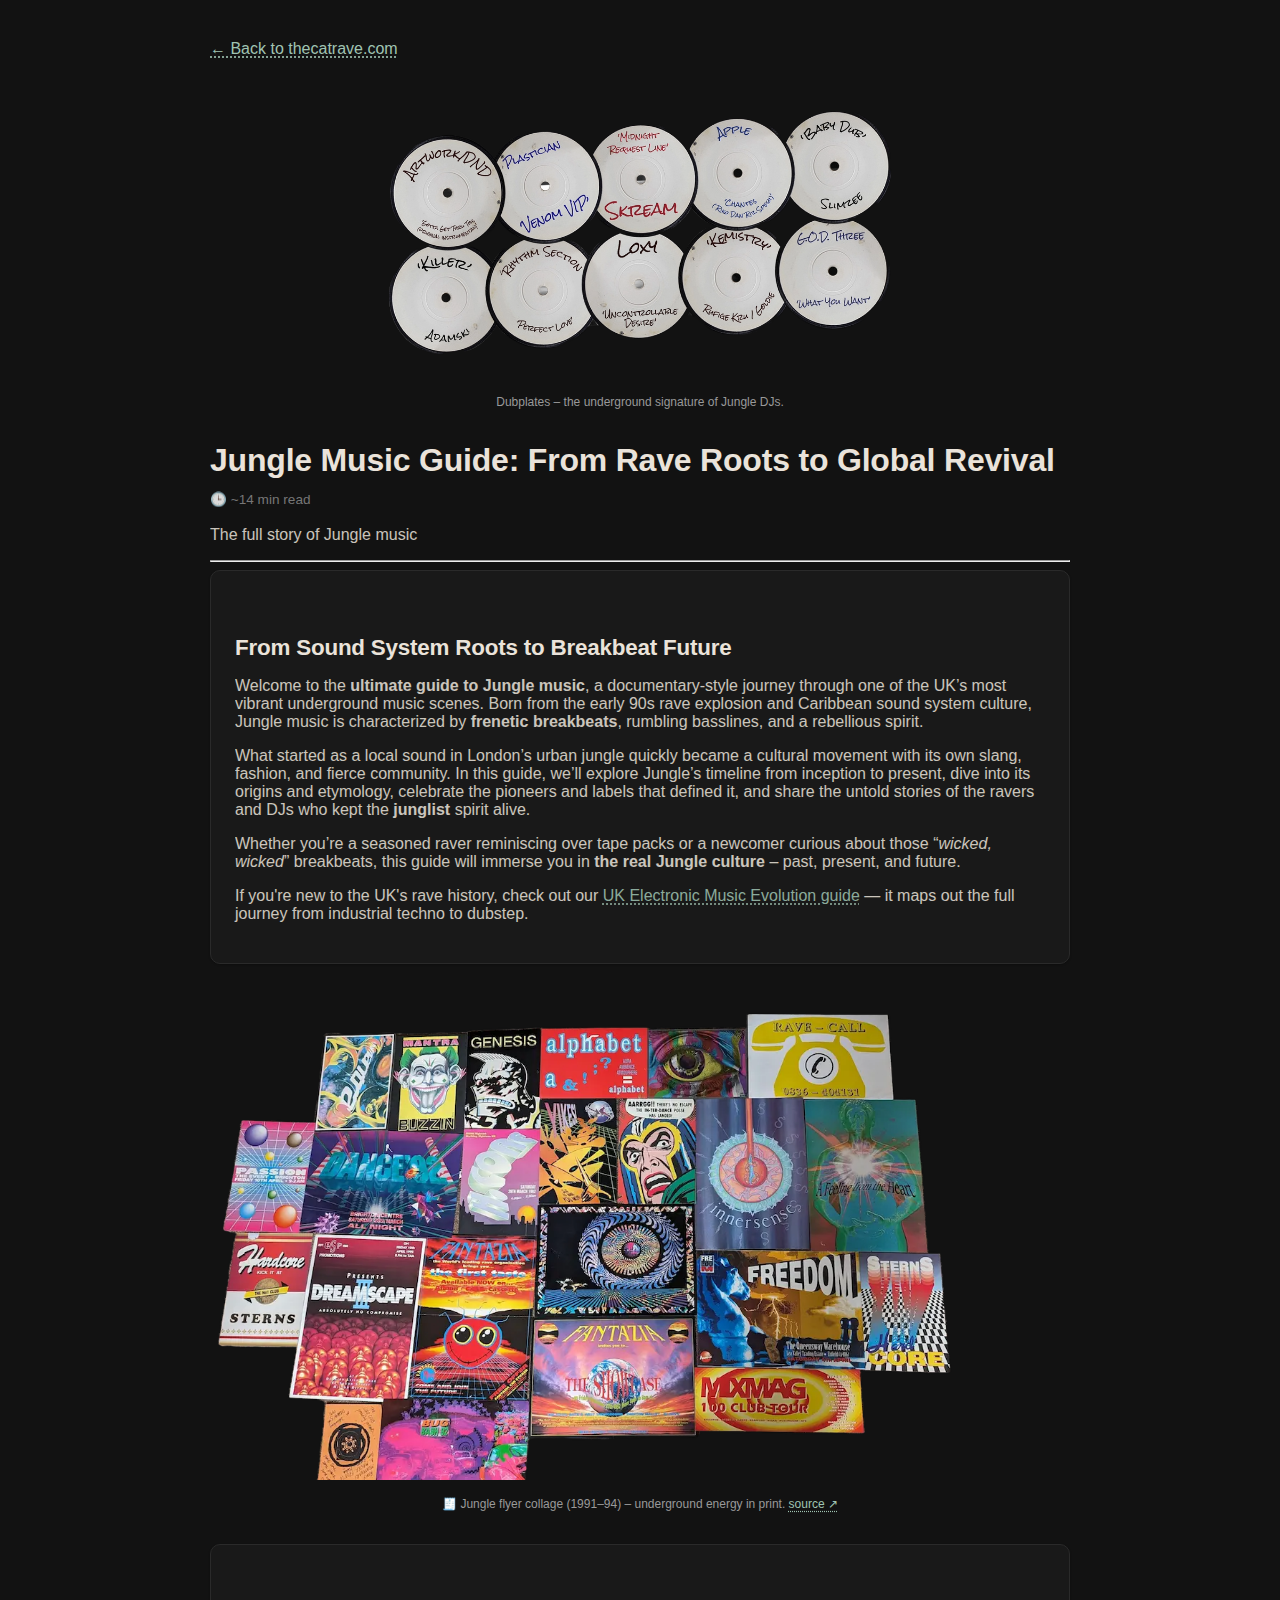
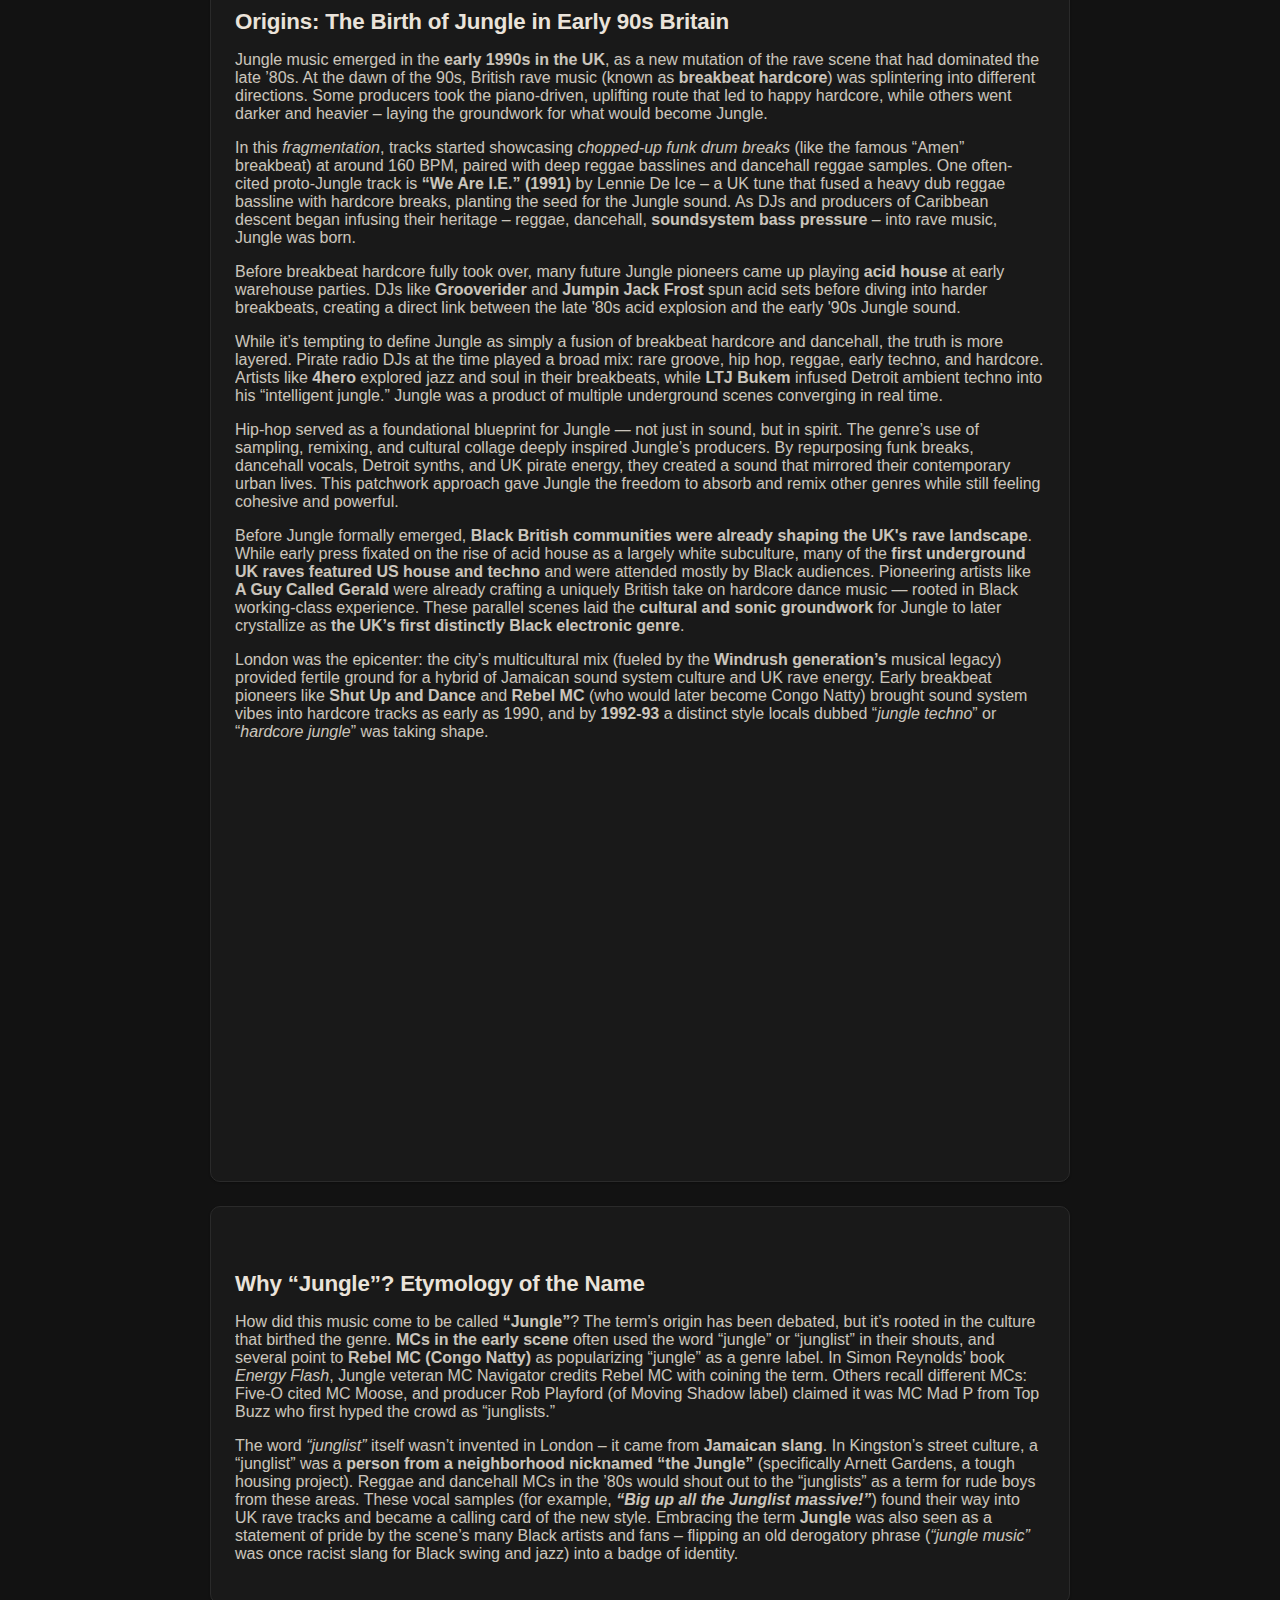
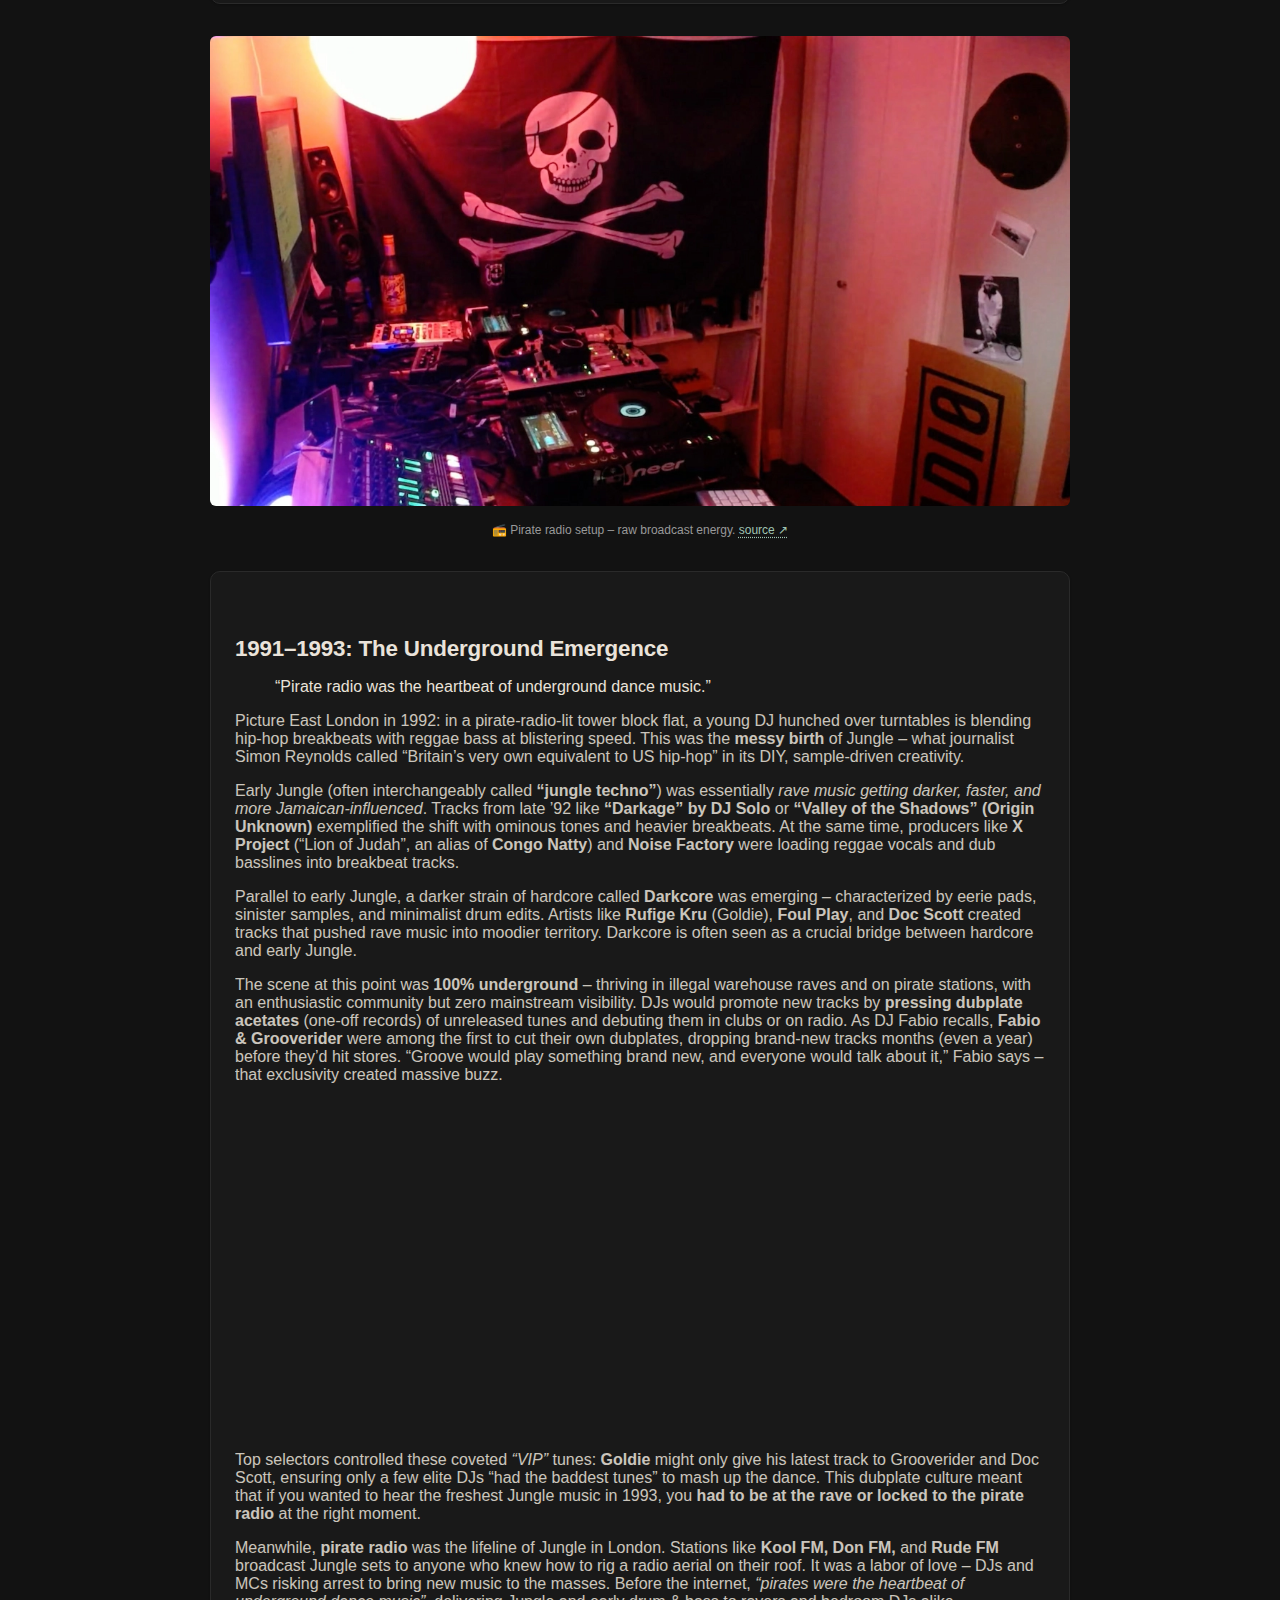
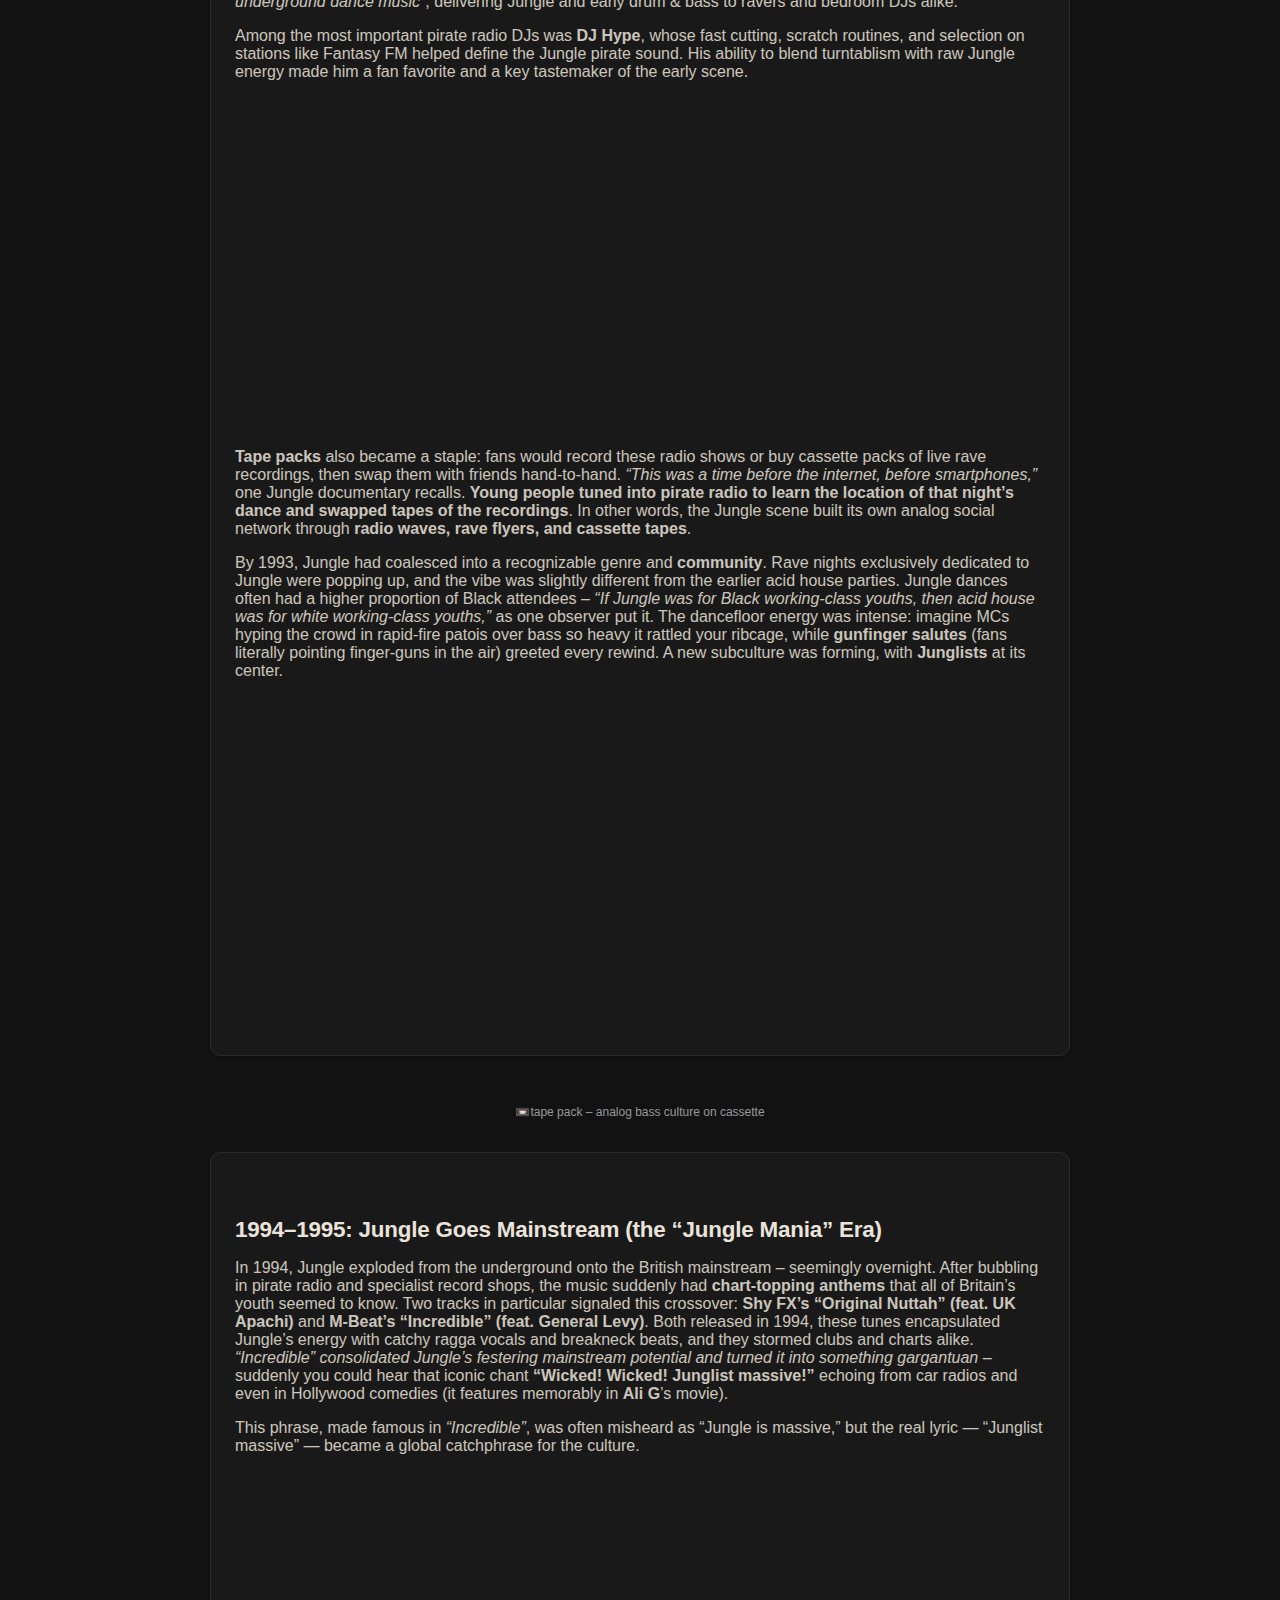
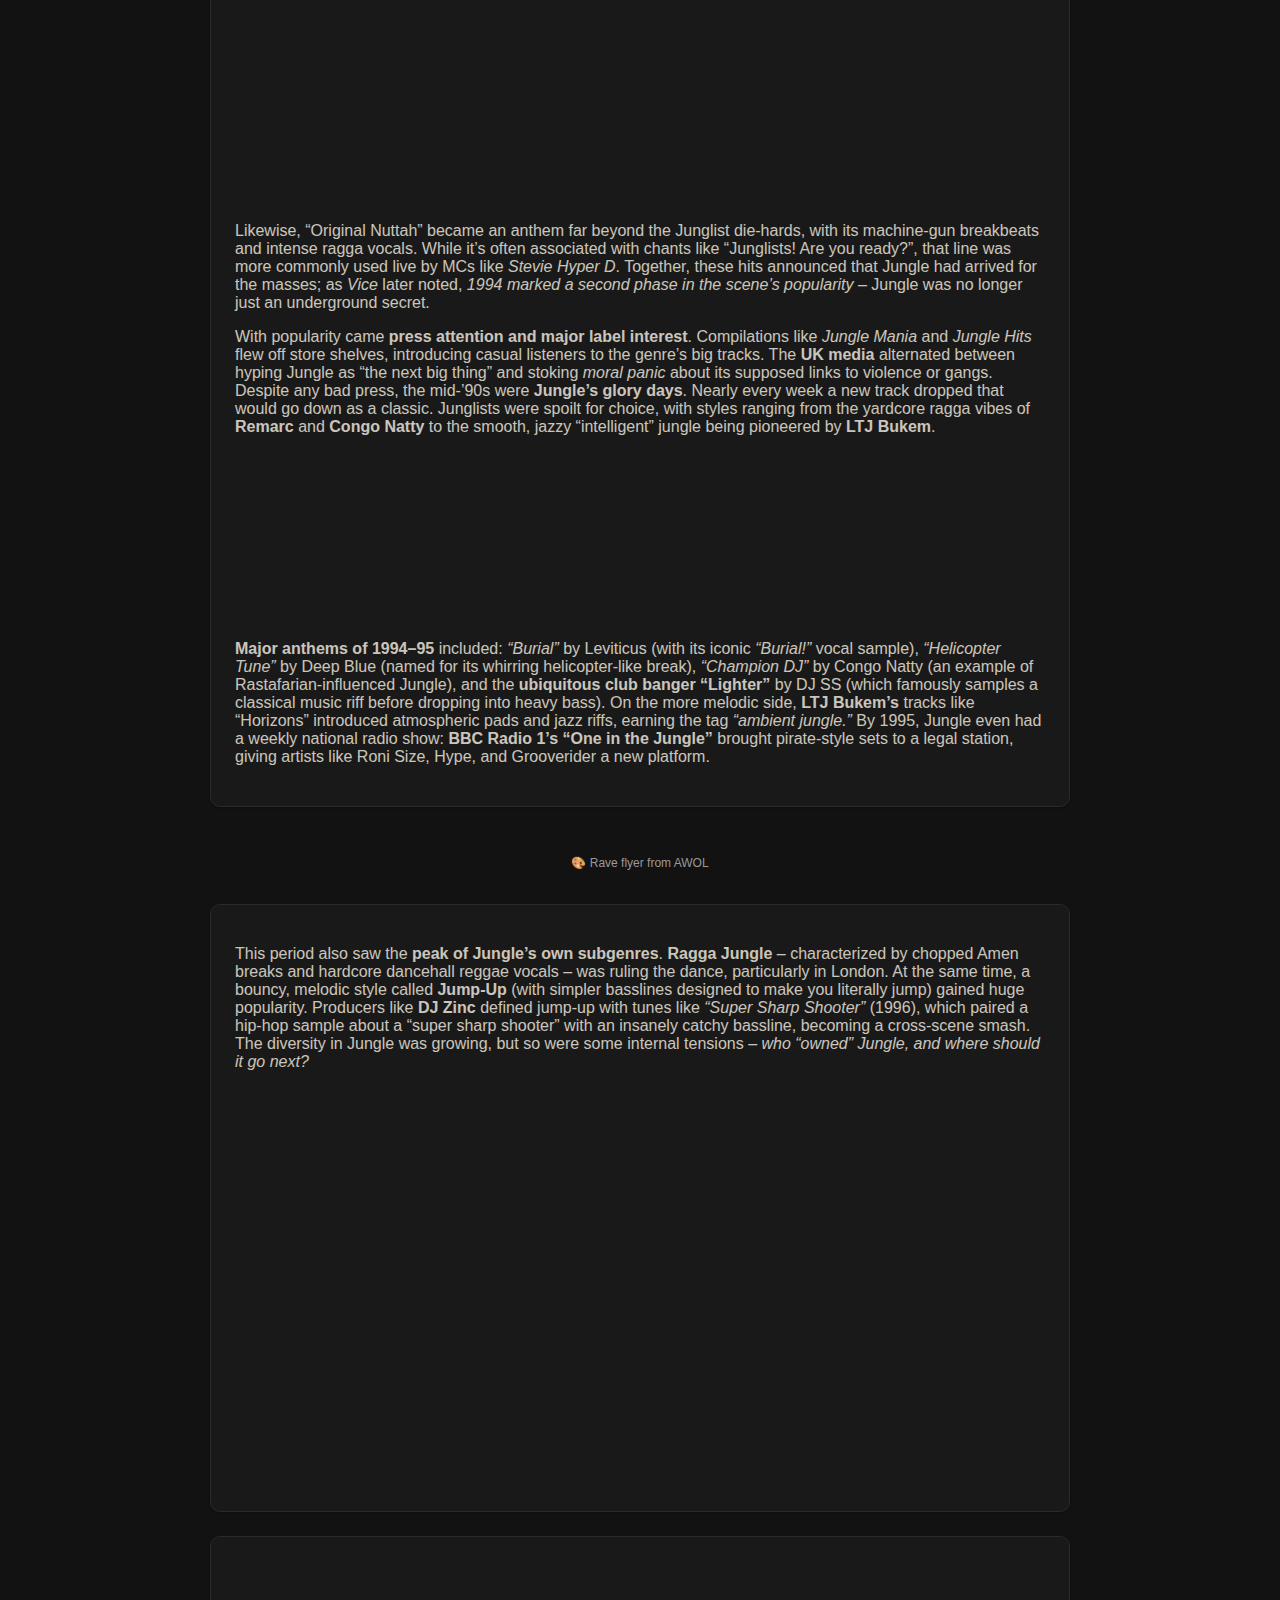
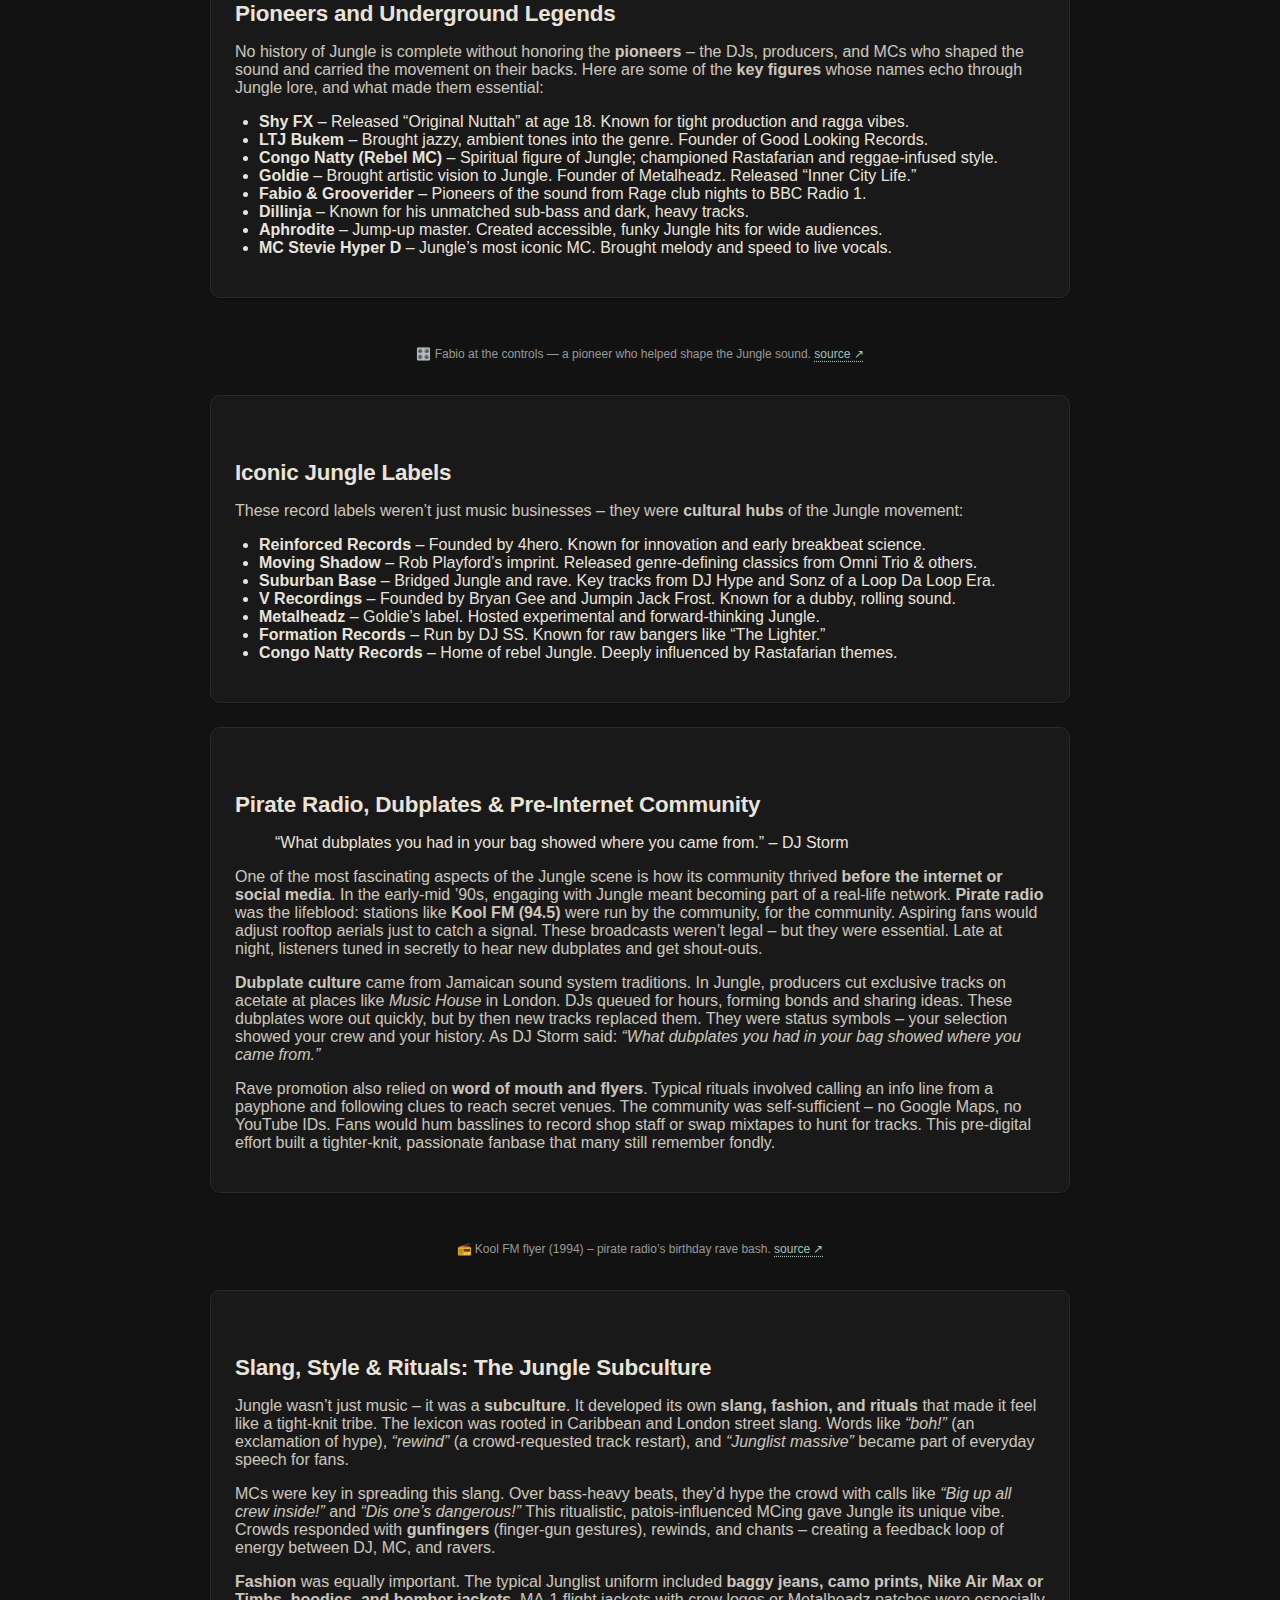
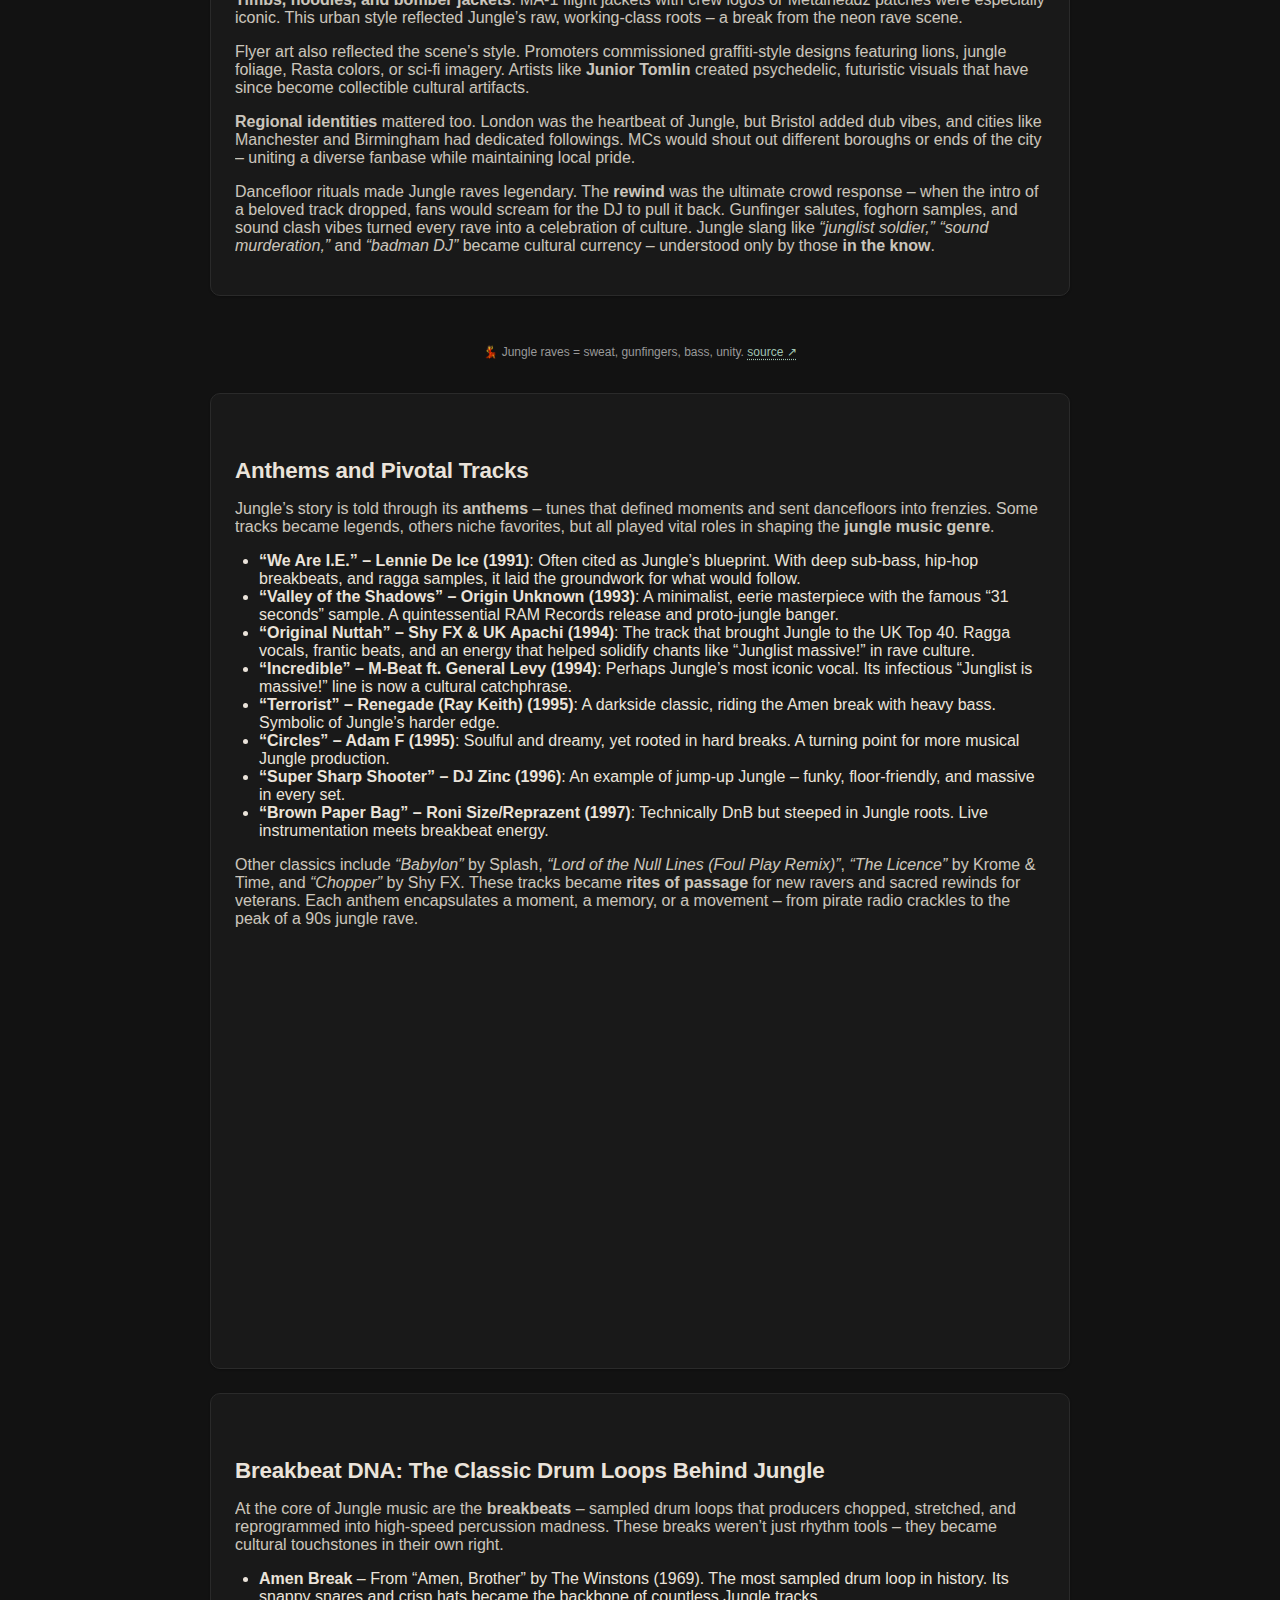
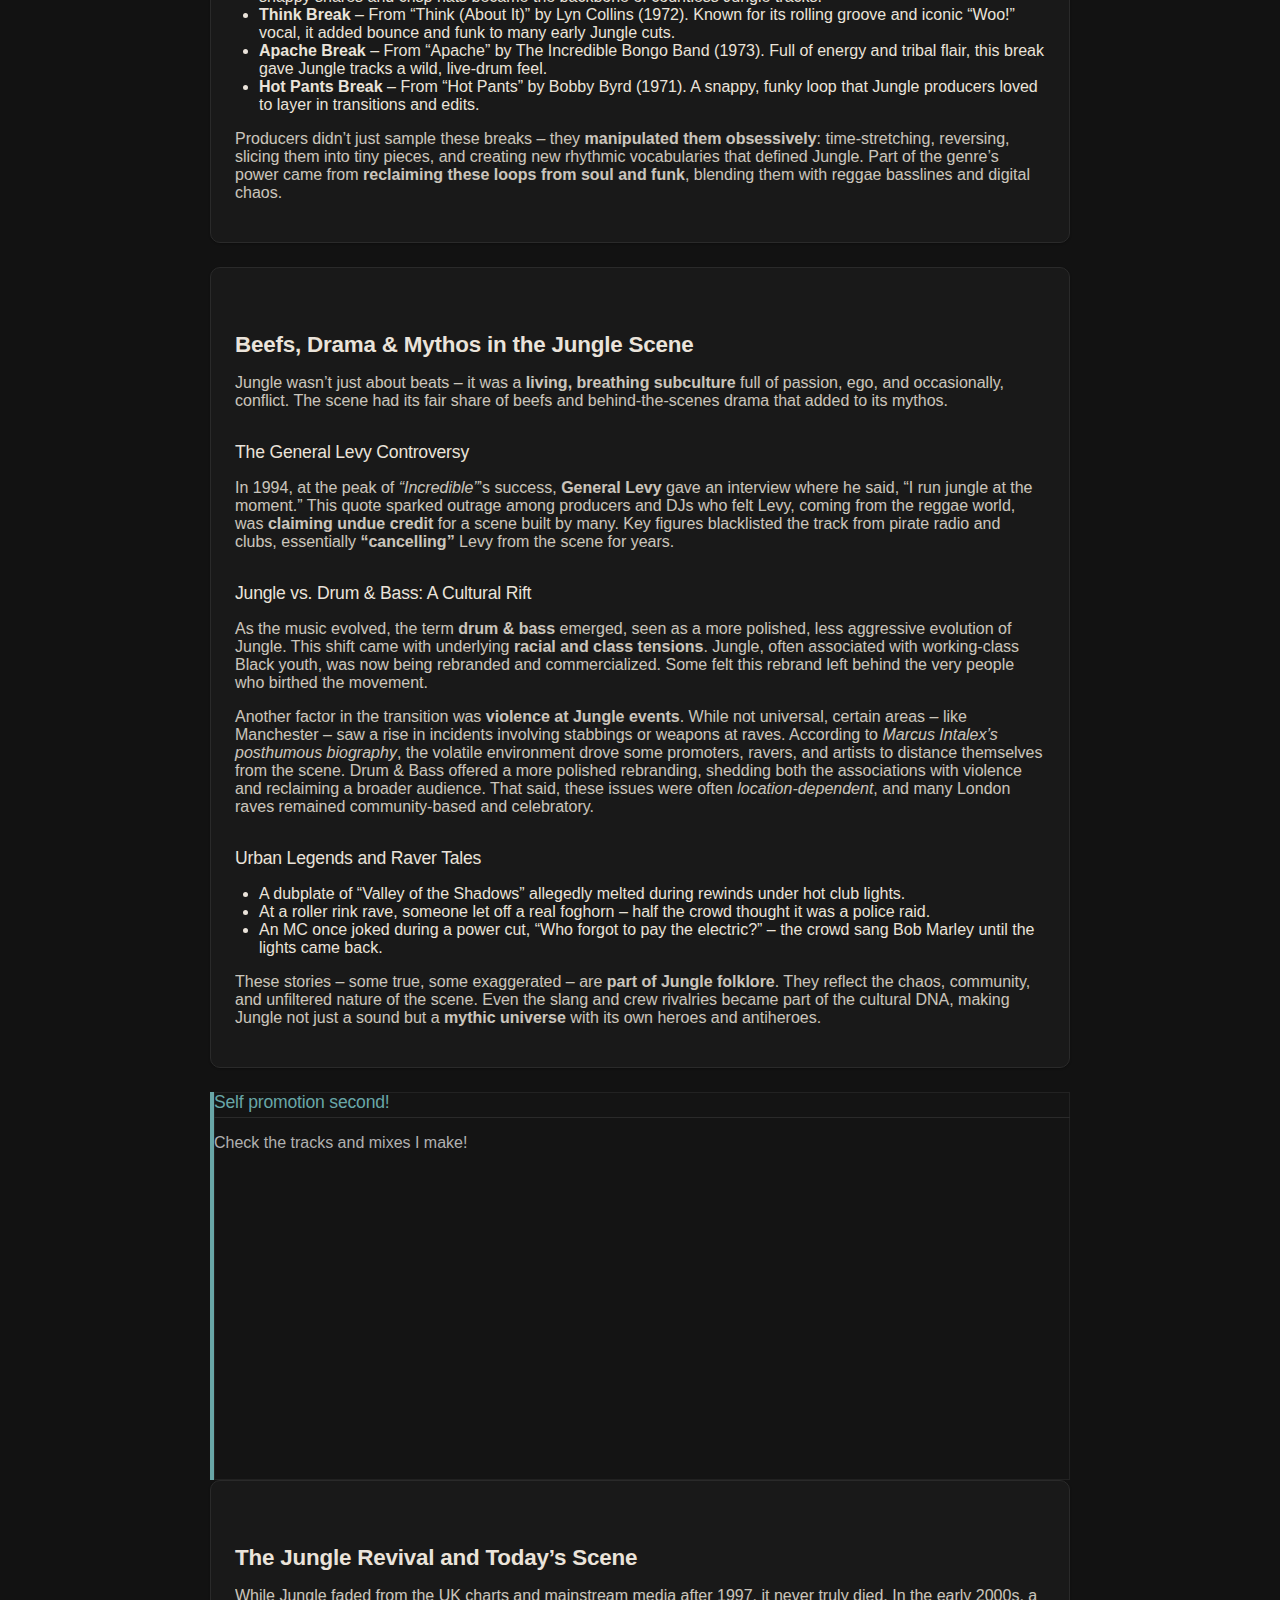
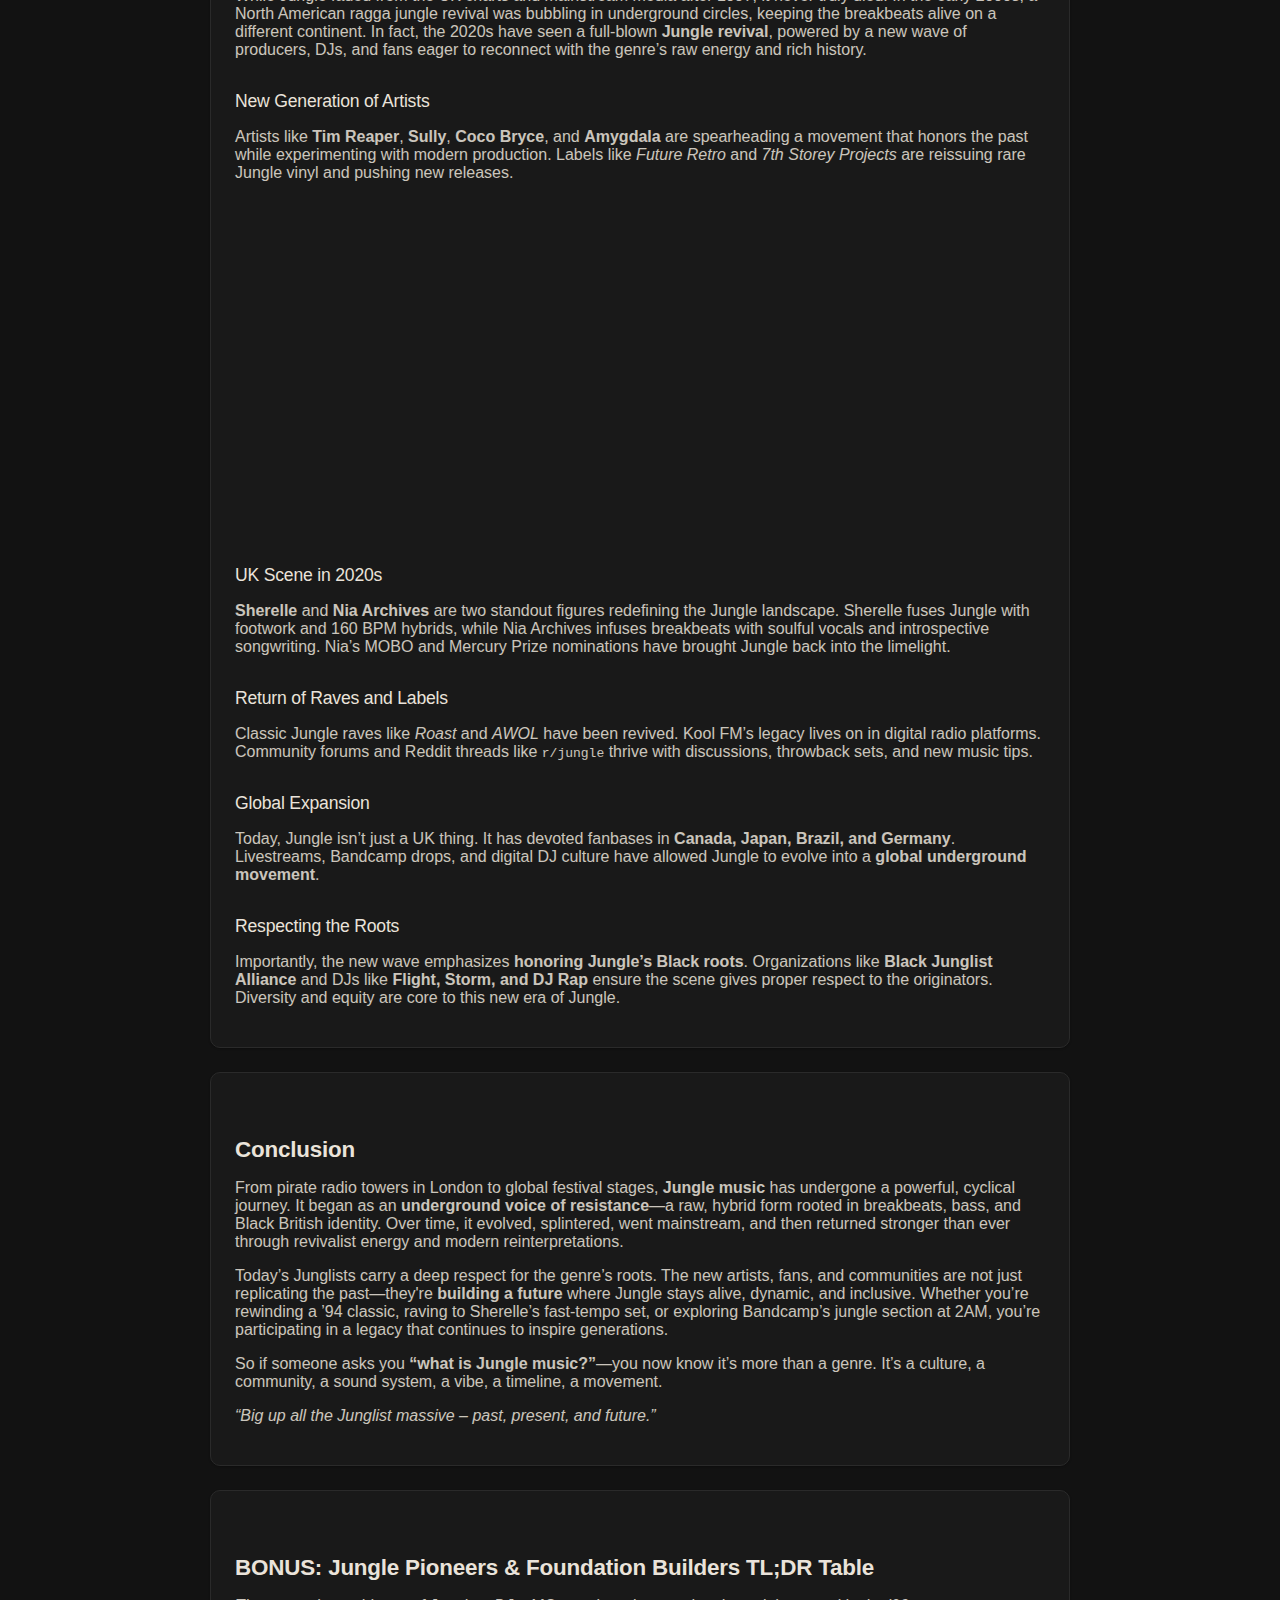
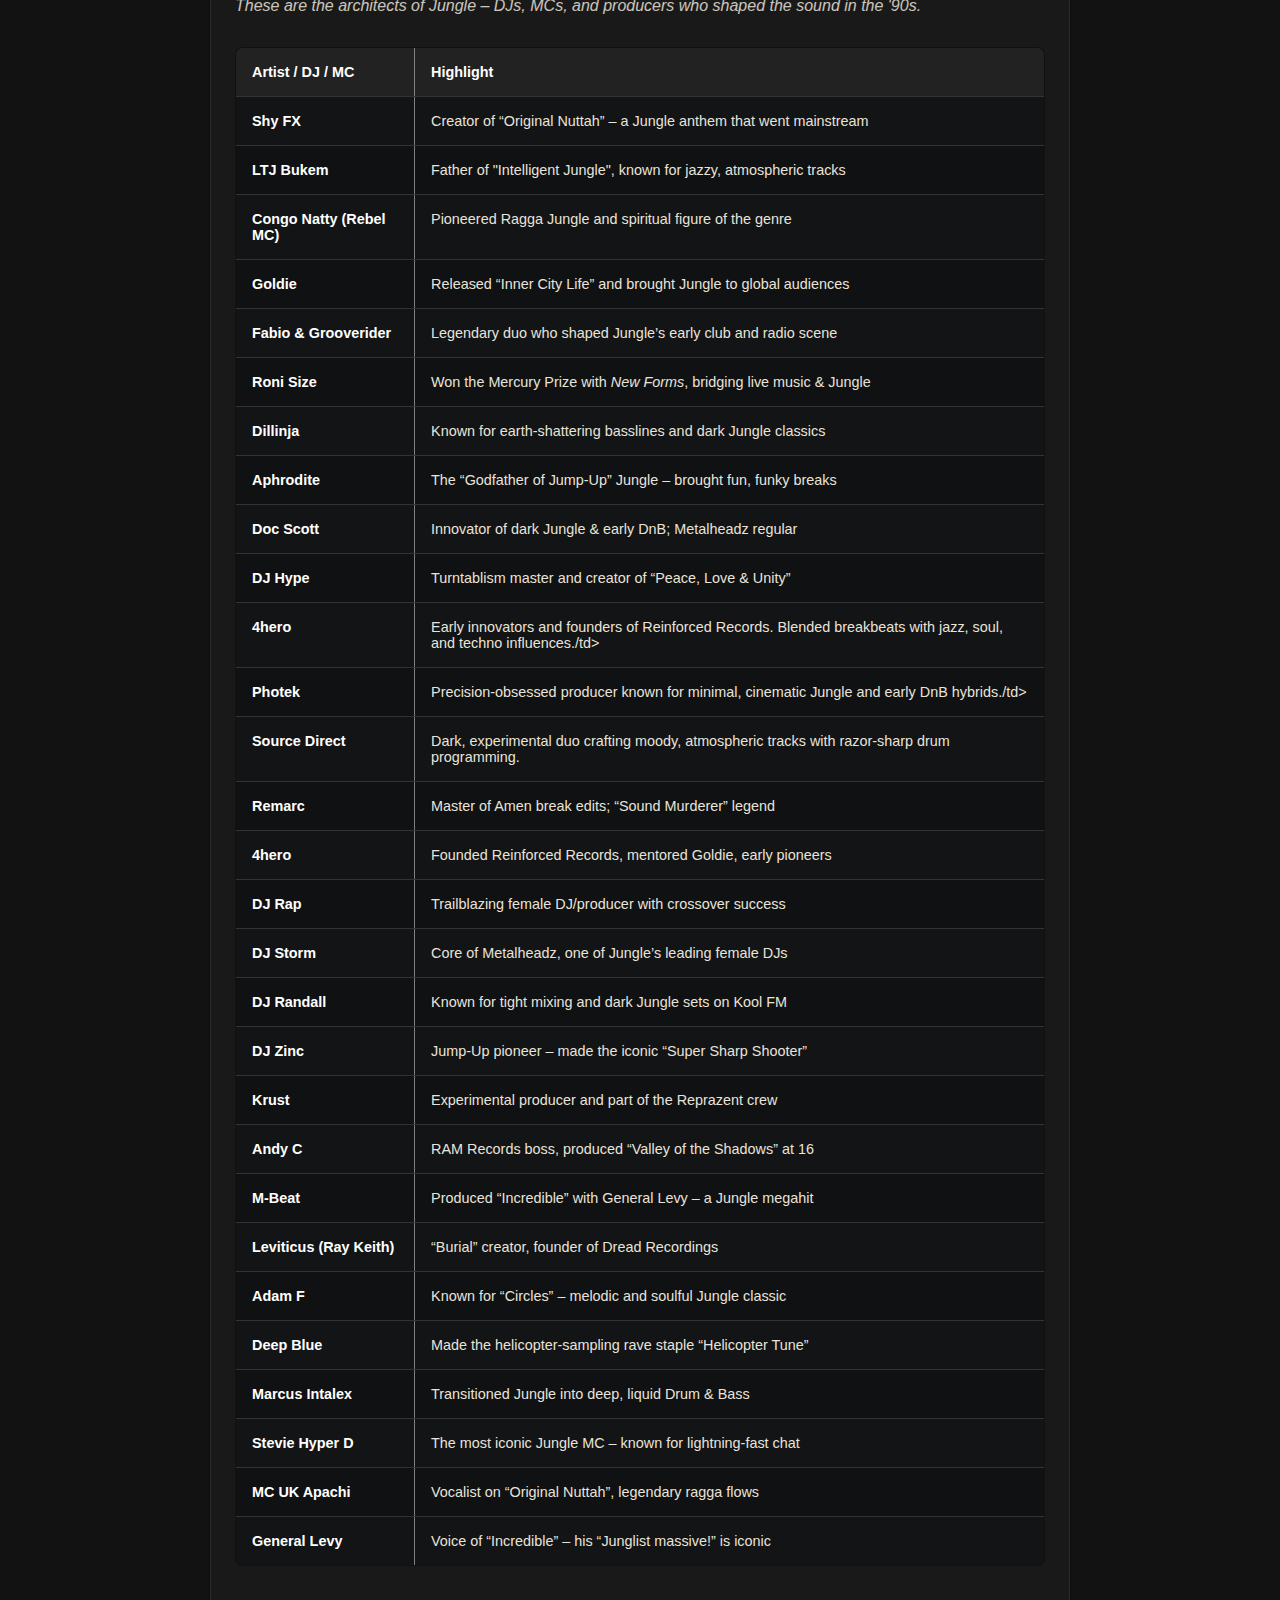
<file: jungle-music-guide.html>
<!DOCTYPE html>
<html lang="en">
<head>
  <meta charset="UTF-8" />
  <meta name="viewport" content="width=device-width, initial-scale=1.0" />
  <title>Jungle Music Guide: From Rave Roots to Global Revival</title>

  <!-- SEO Meta -->
  <meta name="description" content="Explore the full history of Jungle music: pirate radio, dubplates, MCs, fashion, and the revival scene. Discover the legacy of UK’s most raw and rebellious genre." />
  <link rel="canonical" href="https://thecatrave.com/jungle-music-guide" />

  <!-- Open Graph -->
  <meta property="og:type" content="article" />
  <meta property="og:title" content="Jungle Music Guide: From Rave Roots to Global Revival" />
  <meta property="og:description" content="A full documentary-style guide to Jungle music culture, from pirate tapes to TikTok edits." />
  <meta property="og:image" content="https://thecatrave.com/img/UK%20Rave%20flyers%20from%201991-1994-320.webp" />
  <meta property="og:url" content="https://thecatrave.com/jungle-music-guide" />

  <!-- Twitter Card -->
  <meta name="twitter:card" content="summary_large_image" />
  <meta name="twitter:title" content="Jungle Music Guide: From Rave Roots to Global Revival" />
  <meta name="twitter:description" content="Explore Jungle's rise from pirate radio to global revival with dubplates, flyers, and sound system culture." />
  <meta name="twitter:image" content="https://thecatrave.com/img/UK%20Rave%20flyers%20from%201991-1994-320.webp" />
  <meta name="twitter:site" content="@thecatrave" />

  <!-- Fonts & Styles -->
  <link href="https://fonts.googleapis.com/css2?family=Press+Start+2P&display=swap" rel="stylesheet">
  <link rel="stylesheet" href="thecatrave-style.css">
  <link rel="icon" type="image/png" href="/favicon.png" />

  <!-- Google Analytics -->
  <script async src="https://www.googletagmanager.com/gtag/js?id=G-0WW1QS0DW4"></script>
  <script>
    window.dataLayer = window.dataLayer || [];
    function gtag(){dataLayer.push(arguments);}
    gtag('js', new Date());
    gtag('config', 'G-0WW1QS0DW4');
  </script>

  <!-- JSON-LD Schema -->
  <script type="application/ld+json">
  {
    "@context": "https://schema.org",
    "@type": "Article",
    "headline": "Jungle Music Guide: From Rave Roots to Global Revival",
    "author": {
      "@type": "Person",
      "name": "thecatrave"
    },
    "datePublished": "2025-04-05",
    "dateModified": "2025-04-05",
    "image": "https://thecatrave.com/img/UK%20Rave%20flyers%20from%201991-1994-320.webp",
    "publisher": {
      "@type": "Organization",
      "name": "thecatrave",
      "logo": {
        "@type": "ImageObject",
        "url": "https://thecatrave.com/favicon.png"
      }
    },
    "description": "A deep dive into Jungle music history, style, fashion, dubplates, and its modern revival — a cultural archive of breakbeat rebellion."
  }
  </script>
</head>
<body>
<main class="container">
<article>

	   <a class="back-link" href="https://thecatrave.com">← Back to thecatrave.com</a>
<figure class="floating-image">
  <img 
    src="img/Dubplates.png"
    srcset="img/Dubplates-320.png 320w, img/Dubplates.png 1024w"
    sizes="(max-width: 768px) 90vw, 1024px"
    alt="Stylized dubplate jungle header artwork"
    loading="lazy"
  >
  <figcaption>Dubplates – the underground signature of Jungle DJs.</figcaption>
</figure>
<h1>Jungle Music Guide: From Rave Roots to Global Revival</h1>
<p class="reading-time">🕒 ~14 min read</p>
<p class="subtitle">The full story of Jungle music</p>
       <hr />
<section class="floating-block">
	<h2>From Sound System Roots to Breakbeat Future</h2>
  <p>Welcome to the <strong>ultimate guide to Jungle music</strong>, a documentary-style journey through one of the UK’s most vibrant underground music scenes. Born from the early 90s rave explosion and Caribbean sound system culture, Jungle music is characterized by <strong>frenetic breakbeats</strong>, rumbling basslines, and a rebellious spirit.</p>
<p>What started as a local sound in London’s urban jungle quickly became a cultural movement with its own slang, fashion, and fierce community. In this guide, we’ll explore Jungle’s timeline from inception to present, dive into its origins and etymology, celebrate the pioneers and labels that defined it, and share the untold stories of the ravers and DJs who kept the <strong>junglist</strong> spirit alive.</p> 
<p>Whether you’re a seasoned raver reminiscing over tape packs or a newcomer curious about those “<em>wicked, wicked</em>” breakbeats, this guide will immerse you in <strong>the real Jungle culture</strong> – past, present, and future.</p>
  <p>If you're new to the UK's rave history, check out our <a href="/uk-electronic-music-evolution">UK Electronic Music Evolution guide</a> — it maps out the full journey from industrial techno to dubstep.</p>
</section>
<figure class="floating-image full-bleed">
  <img 
    src="img/flyers-1200.webp"
    srcset="img/flyers-320.webp 320w, img/flyers-1200.webp 1024w"
    sizes="100vw"
    alt="Selection of UK Jungle rave flyers from the early 90s"
    loading="lazy"
  >
  <figcaption>🧾 Jungle flyer collage (1991–94) – underground energy in print. <a href="https://www.reddit.com/r/aves/comments/1by63vr/uk_rave_flyers_from_19911994/" target="_blank">source ↗</a></figcaption>
</figure>
<section class="floating-block">
  <h2>Origins: The Birth of Jungle in Early 90s Britain</h2>
  <p>Jungle music emerged in the <strong>early 1990s in the UK</strong>, as a new mutation of the rave scene that had dominated the late ’80s. At the dawn of the 90s, British rave music (known as <strong>breakbeat hardcore</strong>) was splintering into different directions. Some producers took the piano-driven, uplifting route that led to happy hardcore, while others went darker and heavier – laying the groundwork for what would become Jungle.</p>
  <p>In this <em>fragmentation</em>, tracks started showcasing <em>chopped-up funk drum breaks</em> (like the famous “Amen” breakbeat) at around 160 BPM, paired with deep reggae basslines and dancehall reggae samples. One often-cited proto-Jungle track is <strong>“We Are I.E.” (1991)</strong> by Lennie De Ice – a UK tune that fused a heavy dub reggae bassline with hardcore breaks, planting the seed for the Jungle sound. As DJs and producers of Caribbean descent began infusing their heritage – reggae, dancehall, <strong>soundsystem bass pressure</strong> – into rave music, Jungle was born.</p>
  <p>Before breakbeat hardcore fully took over, many future Jungle pioneers came up playing <strong>acid house</strong> at early warehouse parties. DJs like <strong>Grooverider</strong> and <strong>Jumpin Jack Frost</strong> spun acid sets before diving into harder breakbeats, creating a direct link between the late '80s acid explosion and the early '90s Jungle sound.</p>
  <p>While it’s tempting to define Jungle as simply a fusion of breakbeat hardcore and dancehall, the truth is more layered. Pirate radio DJs at the time played a broad mix: rare groove, hip hop, reggae, early techno, and hardcore. Artists like <strong>4hero</strong> explored jazz and soul in their breakbeats, while <strong>LTJ Bukem</strong> infused Detroit ambient techno into his “intelligent jungle.” Jungle was a product of multiple underground scenes converging in real time.</p>
  <p>Hip-hop served as a foundational blueprint for Jungle — not just in sound, but in spirit. The genre’s use of sampling, remixing, and cultural collage deeply inspired Jungle’s producers. By repurposing funk breaks, dancehall vocals, Detroit synths, and UK pirate energy, they created a sound that mirrored their contemporary urban lives. This patchwork approach gave Jungle the freedom to absorb and remix other genres while still feeling cohesive and powerful.</p>
  <p>Before Jungle formally emerged, <strong>Black British communities were already shaping the UK's rave landscape</strong>. While early press fixated on the rise of acid house as a largely white subculture, many of the <strong>first underground UK raves featured US house and techno</strong> and were attended mostly by Black audiences. Pioneering artists like <strong>A Guy Called Gerald</strong> were already crafting a uniquely British take on hardcore dance music — rooted in Black working-class experience. These parallel scenes laid the <strong>cultural and sonic groundwork</strong> for Jungle to later crystallize as <strong>the UK’s first distinctly Black electronic genre</strong>.</p>
  <p>London was the epicenter: the city’s multicultural mix (fueled by the <strong>Windrush generation’s</strong> musical legacy) provided fertile ground for a hybrid of Jamaican sound system culture and UK rave energy. Early breakbeat pioneers like <strong>Shut Up and Dance</strong> and <strong>Rebel MC</strong> (who would later become Congo Natty) brought sound system vibes into hardcore tracks as early as 1990, and by <strong>1992-93</strong> a distinct style locals dubbed “<em>jungle techno</em>” or “<em>hardcore jungle</em>” was taking shape.</p>
  <iframe style="border-radius:12px" src="https://open.spotify.com/embed/playlist/63AoNfdevveMbVyzF9CL62?utm_source=generator" width="100%" height="380" frameBorder="0" allowfullscreen="" allow="autoplay; clipboard-write; encrypted-media; fullscreen; picture-in-picture" loading="lazy"></iframe>
</section>

<section class="floating-block">
  <h2>Why “Jungle”? Etymology of the Name</h2>
  <p>How did this music come to be called <strong>“Jungle”</strong>? The term’s origin has been debated, but it’s rooted in the culture that birthed the genre. <strong>MCs in the early scene</strong> often used the word “jungle” or “junglist” in their shouts, and several point to <strong>Rebel MC (Congo Natty)</strong> as popularizing “jungle” as a genre label. In Simon Reynolds’ book <em>Energy Flash</em>, Jungle veteran MC Navigator credits Rebel MC with coining the term. Others recall different MCs: Five-O cited MC Moose, and producer Rob Playford (of Moving Shadow label) claimed it was MC Mad P from Top Buzz who first hyped the crowd as “junglists.”</p>
  <p>The word <em>“junglist”</em> itself wasn’t invented in London – it came from <strong>Jamaican slang</strong>. In Kingston’s street culture, a “junglist” was a <strong>person from a neighborhood nicknamed “the Jungle”</strong> (specifically Arnett Gardens, a tough housing project). Reggae and dancehall MCs in the ’80s would shout out to the “junglists” as a term for rude boys from these areas. These vocal samples (for example, <em><strong>“Big up all the Junglist massive!”</strong></em>) found their way into UK rave tracks and became a calling card of the new style. Embracing the term <strong>Jungle</strong> was also seen as a statement of pride by the scene’s many Black artists and fans – flipping an old derogatory phrase (<em>“jungle music”</em> was once racist slang for Black swing and jazz) into a badge of identity.</p>
</section>
<figure class="floating-image full-bleed">
  <img 
    src="img/pirate-radio-1200.webp"
    srcset="img/pirate-radio-320.webp 320w, img/pirate-radio-1200.webp 1024w"
    sizes="100vw"
    alt="Vintage pirate radio broadcast equipment from the Jungle era"
    loading="lazy"
  >
  <figcaption>📻 Pirate radio setup – raw broadcast energy. <a href="https://jordanmandel.substack.com/p/lessons-from-a-pirate-radio-vol-2" target="_blank">source ↗</a></figcaption>
</figure>
<section class="floating-block">
  <h2>1991–1993: The Underground Emergence</h2>
  <blockquote class="pull-quote">“Pirate radio was the heartbeat of underground dance music.”</blockquote>
  <p>Picture East London in 1992: in a pirate-radio-lit tower block flat, a young DJ hunched over turntables is blending hip-hop breakbeats with reggae bass at blistering speed. This was the <strong>messy birth</strong> of Jungle – what journalist Simon Reynolds called “Britain’s very own equivalent to US hip-hop” in its DIY, sample-driven creativity.</p>
  <p>Early Jungle (often interchangeably called <strong>“jungle techno”</strong>) was essentially <em>rave music getting darker, faster, and more Jamaican-influenced</em>. Tracks from late ’92 like <strong>“Darkage” by DJ Solo</strong> or <strong>“Valley of the Shadows” (Origin Unknown)</strong> exemplified the shift with ominous tones and heavier breakbeats. At the same time, producers like <strong>X Project</strong> (“Lion of Judah”, an alias of <strong>Congo Natty</strong>) and <strong>Noise Factory</strong> were loading reggae vocals and dub basslines into breakbeat tracks.</p>
  <p>Parallel to early Jungle, a darker strain of hardcore called <strong>Darkcore</strong> was emerging – characterized by eerie pads, sinister samples, and minimalist drum edits. Artists like <strong>Rufige Kru</strong> (Goldie), <strong>Foul Play</strong>, and <strong>Doc Scott</strong> created tracks that pushed rave music into moodier territory. Darkcore is often seen as a crucial bridge between hardcore and early Jungle.</p>
  <p>The scene at this point was <strong>100% underground</strong> – thriving in illegal warehouse raves and on pirate stations, with an enthusiastic community but zero mainstream visibility. DJs would promote new tracks by <strong>pressing dubplate acetates</strong> (one-off records) of unreleased tunes and debuting them in clubs or on radio. As DJ Fabio recalls, <strong>Fabio & Grooverider</strong> were among the first to cut their own dubplates, dropping brand-new tracks months (even a year) before they’d hit stores. “Groove would play something brand new, and everyone would talk about it,” Fabio says – that exclusivity created massive buzz.</p>
  <iframe width="560" height="315" src="https://www.youtube.com/embed/pUMB_nSR9oU" title="Pirate Radio UK" allow="accelerometer; autoplay; clipboard-write; encrypted-media; gyroscope; picture-in-picture" allowfullscreen></iframe>
  <p>Top selectors controlled these coveted <em>“VIP”</em> tunes: <strong>Goldie</strong> might only give his latest track to Grooverider and Doc Scott, ensuring only a few elite DJs “had the baddest tunes” to mash up the dance. This dubplate culture meant that if you wanted to hear the freshest Jungle music in 1993, you <strong>had to be at the rave or locked to the pirate radio</strong> at the right moment.</p>
  <p>Meanwhile, <strong>pirate radio</strong> was the lifeline of Jungle in London. Stations like <strong>Kool FM, Don FM,</strong> and <strong>Rude FM</strong> broadcast Jungle sets to anyone who knew how to rig a radio aerial on their roof. It was a labor of love – DJs and MCs risking arrest to bring new music to the masses. Before the internet, <em>“pirates were the heartbeat of underground dance music”</em>, delivering Jungle and early drum & bass to ravers and bedroom DJs alike.</p>
  <p>Among the most important pirate radio DJs was <strong>DJ Hype</strong>, whose fast cutting, scratch routines, and selection on stations like Fantasy FM helped define the Jungle pirate sound. His ability to blend turntablism with raw Jungle energy made him a fan favorite and a key tastemaker of the early scene.</p>
  <iframe 
    width="560" 
    height="315" 
    src="https://www.youtube.com/embed/gdQ4V245hG8" 
    title="DJ Hype Jungle Set" 
    frameborder="0" 
    allow="accelerometer; autoplay; clipboard-write; encrypted-media; gyroscope; picture-in-picture" 
    allowfullscreen
    loading="lazy">
  </iframe>
  <p><strong>Tape packs</strong> also became a staple: fans would record these radio shows or buy cassette packs of live rave recordings, then swap them with friends hand-to-hand. <em>“This was a time before the internet, before smartphones,”</em> one Jungle documentary recalls. <strong>Young people tuned into pirate radio to learn the location of that night’s dance and swapped tapes of the recordings</strong>. In other words, the Jungle scene built its own analog social network through <strong>radio waves, rave flyers, and cassette tapes</strong>.</p>
  <p>By 1993, Jungle had coalesced into a recognizable genre and <strong>community</strong>. Rave nights exclusively dedicated to Jungle were popping up, and the vibe was slightly different from the earlier acid house parties. Jungle dances often had a higher proportion of Black attendees – <em>“If Jungle was for Black working-class youths, then acid house was for white working-class youths,”</em> as one observer put it. The dancefloor energy was intense: imagine MCs hyping the crowd in rapid-fire patois over bass so heavy it rattled your ribcage, while <strong>gunfinger salutes</strong> (fans literally pointing finger-guns in the air) greeted every rewind. A new subculture was forming, with <strong>Junglists</strong> at its center.</p>
  <iframe width="560" height="315" src="https://www.youtube.com/embed/Yx5zsssHFxo?list=PLtbdIz1FFskOmTmeD39JQZ0TYnBSbDEq9" title="YouTube video playlist" allow="accelerometer; autoplay; clipboard-write; encrypted-media; gyroscope; picture-in-picture" allowfullscreen></iframe>
</section>
<figure class="floating-image full-bleed">
  <img 
    src="img/tapepack.png"
    srcset="img/tapepack-320.png 320w, img/tapepack.png 1024w"
    sizes="100vw"
    alt="world dance tape pack from 1994"
    loading="lazy"
  >
  <figcaption>📼tape pack – analog bass culture on cassette</figcaption>
</figure>

<section class="floating-block">
  <h2>1994–1995: Jungle Goes Mainstream (the “Jungle Mania” Era)</h2>
  <p>In 1994, Jungle exploded from the underground onto the British mainstream – seemingly overnight. After bubbling in pirate radio and specialist record shops, the music suddenly had <strong>chart-topping anthems</strong> that all of Britain’s youth seemed to know. Two tracks in particular signaled this crossover: <strong>Shy FX’s “Original Nuttah” (feat. UK Apachi)</strong> and <strong>M-Beat’s “Incredible” (feat. General Levy)</strong>. Both released in 1994, these tunes encapsulated Jungle’s energy with catchy ragga vocals and breakneck beats, and they stormed clubs and charts alike. <em>“Incredible” consolidated Jungle’s festering mainstream potential and turned it into something gargantuan</em> – suddenly you could hear that iconic chant <strong>“Wicked! Wicked! Junglist massive!”</strong> echoing from car radios and even in Hollywood comedies (it features memorably in <strong>Ali G</strong>’s movie).</p>
  <p>This phrase, made famous in <em>“Incredible”</em>, was often misheard as “Jungle is massive,” but the real lyric — “Junglist massive” — became a global catchphrase for the culture.</p>
  <iframe width="560" height="315" src="https://www.youtube.com/embed/3QMiCBJ7yRM" title="Original Nuttah" frameborder="0" allowfullscreen></iframe>
  <p>Likewise, “Original Nuttah” became an anthem far beyond the Junglist die-hards, with its machine-gun breakbeats and intense ragga vocals. While it’s often associated with chants like “Junglists! Are you ready?”, that line was more commonly used live by MCs like <em>Stevie Hyper D</em>. Together, these hits announced that Jungle had arrived for the masses; as <em>Vice</em> later noted, <em>1994 marked a second phase in the scene’s popularity</em> – Jungle was no longer just an underground secret.</p>
  <p>With popularity came <strong>press attention and major label interest</strong>. Compilations like <em>Jungle Mania</em> and <em>Jungle Hits</em> flew off store shelves, introducing casual listeners to the genre’s big tracks. The <strong>UK media</strong> alternated between hyping Jungle as “the next big thing” and stoking <em>moral panic</em> about its supposed links to violence or gangs. Despite any bad press, the mid-’90s were <strong>Jungle’s glory days</strong>. Nearly every week a new track dropped that would go down as a classic. Junglists were spoilt for choice, with styles ranging from the yardcore ragga vibes of <strong>Remarc</strong> and <strong>Congo Natty</strong> to the smooth, jazzy “intelligent” jungle being pioneered by <strong>LTJ Bukem</strong>.</p>
  <iframe style="border-radius:12px" src="https://open.spotify.com/embed/artist/5Wfn5sc1w3DhMTpU7oPJZL?utm_source=generator" width="100%" height="152" frameBorder="0" allowfullscreen="" allow="autoplay; clipboard-write; encrypted-media; fullscreen; picture-in-picture" loading="lazy"></iframe>
  <p><strong>Major anthems of 1994–95</strong> included: <em>“Burial”</em> by Leviticus (with its iconic <em>“Burial!”</em> vocal sample), <em>“Helicopter Tune”</em> by Deep Blue (named for its whirring helicopter-like break), <em>“Champion DJ”</em> by Congo Natty (an example of Rastafarian-influenced Jungle), and the <strong>ubiquitous club banger “Lighter”</strong> by DJ SS (which famously samples a classical music riff before dropping into heavy bass). On the more melodic side, <strong>LTJ Bukem’s</strong> tracks like “Horizons” introduced atmospheric pads and jazz riffs, earning the tag <em>“ambient jungle.”</em> By 1995, Jungle even had a weekly national radio show: <strong>BBC Radio 1’s “One in the Jungle”</strong> brought pirate-style sets to a legal station, giving artists like Roni Size, Hype, and Grooverider a new platform.</p>
</section>
<figure class="floating-image">
  <img 
    src="img/AWOL2.png"
    alt="AWOLrave flyer"
    loading="lazy"
  >
  <figcaption>🎨 Rave flyer from AWOL</figcaption>
</figure>
<section class="floating-block">
  <p>This period also saw the <strong>peak of Jungle’s own subgenres</strong>. <strong>Ragga Jungle</strong> – characterized by chopped Amen breaks and hardcore dancehall reggae vocals – was ruling the dance, particularly in London. At the same time, a bouncy, melodic style called <strong>Jump-Up</strong> (with simpler basslines designed to make you literally jump) gained huge popularity. Producers like <strong>DJ Zinc</strong> defined jump-up with tunes like <em>“Super Sharp Shooter”</em> (1996), which paired a hip-hop sample about a “super sharp shooter” with an insanely catchy bassline, becoming a cross-scene smash. The diversity in Jungle was growing, but so were some internal tensions – <em>who “owned” Jungle, and where should it go next?</em></p>
    <iframe style="border-radius:12px" src="https://open.spotify.com/embed/playlist/4hvbZXAhxnqcybT7zNhHLn?utm_source=generator" width="100%" height="380" frameBorder="0" allowfullscreen="" allow="autoplay; clipboard-write; encrypted-media; fullscreen; picture-in-picture" loading="lazy"></iframe>
  </section>
  
</section>


<section class="floating-block">
  <h2>Pioneers and Underground Legends</h2>
  <p>No history of Jungle is complete without honoring the <strong>pioneers</strong> – the DJs, producers, and MCs who shaped the sound and carried the movement on their backs. Here are some of the <strong>key figures</strong> whose names echo through Jungle lore, and what made them essential:</p>
  <ul>
    <li><strong>Shy FX</strong> – Released “Original Nuttah” at age 18. Known for tight production and ragga vibes.</li>
    <li><strong>LTJ Bukem</strong> – Brought jazzy, ambient tones into the genre. Founder of Good Looking Records.</li>
    <li><strong>Congo Natty (Rebel MC)</strong> – Spiritual figure of Jungle; championed Rastafarian and reggae-infused style.</li>
    <li><strong>Goldie</strong> – Brought artistic vision to Jungle. Founder of Metalheadz. Released “Inner City Life.”</li>
    <li><strong>Fabio & Grooverider</strong> – Pioneers of the sound from Rage club nights to BBC Radio 1.</li>
    <li><strong>Dillinja</strong> – Known for his unmatched sub-bass and dark, heavy tracks.</li>
    <li><strong>Aphrodite</strong> – Jump-up master. Created accessible, funky Jungle hits for wide audiences.</li>
    <li><strong>MC Stevie Hyper D</strong> – Jungle’s most iconic MC. Brought melody and speed to live vocals.</li>
  </ul>
</section>
<figure class="floating-image full-bleed">
  <img 
    src="img/fabio-1200.webp"
    srcset="img/fabio-320.webp 320w, img/fabio-1200.webp 1024w"
    sizes="100vw"
    alt="Fabio DJing in the early Jungle days"
    loading="lazy"
  >
  <figcaption>🎛️ Fabio at the controls — a pioneer who helped shape the Jungle sound. <a href="https://www.redbull.com/gb-en/11-photos-story-of-uk-drum-n-bass" target="_blank">source ↗</a></figcaption>
</figure>
<section class="floating-block">
  <h2>Iconic Jungle Labels</h2>
  <p>These record labels weren’t just music businesses – they were <strong>cultural hubs</strong> of the Jungle movement:</p>
  <ul>
    <li><strong>Reinforced Records</strong> – Founded by 4hero. Known for innovation and early breakbeat science.</li>
    <li><strong>Moving Shadow</strong> – Rob Playford’s imprint. Released genre-defining classics from Omni Trio & others.</li>
    <li><strong>Suburban Base</strong> – Bridged Jungle and rave. Key tracks from DJ Hype and Sonz of a Loop Da Loop Era.</li>
    <li><strong>V Recordings</strong> – Founded by Bryan Gee and Jumpin Jack Frost. Known for a dubby, rolling sound.</li>
    <li><strong>Metalheadz</strong> – Goldie’s label. Hosted experimental and forward-thinking Jungle.</li>
    <li><strong>Formation Records</strong> – Run by DJ SS. Known for raw bangers like “The Lighter.”</li>
    <li><strong>Congo Natty Records</strong> – Home of rebel Jungle. Deeply influenced by Rastafarian themes.</li>
  </ul>
</section>
<section class="floating-block">
  <h2>Pirate Radio, Dubplates & Pre-Internet Community</h2>
   <blockquote class="pull-quote">“What dubplates you had in your bag showed where you came from.” – DJ Storm</blockquote>
  <p>One of the most fascinating aspects of the Jungle scene is how its community thrived <strong>before the internet or social media</strong>. In the early-mid ’90s, engaging with Jungle meant becoming part of a real-life network. <strong>Pirate radio</strong> was the lifeblood: stations like <strong>Kool FM (94.5)</strong> were run by the community, for the community. Aspiring fans would adjust rooftop aerials just to catch a signal. These broadcasts weren’t legal – but they were essential. Late at night, listeners tuned in secretly to hear new dubplates and get shout-outs.</p>
  <p><strong>Dubplate culture</strong> came from Jamaican sound system traditions. In Jungle, producers cut exclusive tracks on acetate at places like <em>Music House</em> in London. DJs queued for hours, forming bonds and sharing ideas. These dubplates wore out quickly, but by then new tracks replaced them. They were status symbols – your selection showed your crew and your history. As DJ Storm said: <em>“What dubplates you had in your bag showed where you came from.”</em></p>
  <p>Rave promotion also relied on <strong>word of mouth and flyers</strong>. Typical rituals involved calling an info line from a payphone and following clues to reach secret venues. The community was self-sufficient – no Google Maps, no YouTube IDs. Fans would hum basslines to record shop staff or swap mixtapes to hunt for tracks. This pre-digital effort built a tighter-knit, passionate fanbase that many still remember fondly.</p>
</section>
<figure class="floating-image">
  <img 
    src="img/koolfmbirthday.webp"
    srcset="img/koolfmbirthday-320.webp 320w, img/koolfmbirthday.webp 1024w"
    sizes="(max-width: 768px) 90vw, 512px"
    alt="Kool FM 3rd Birthday jungle flyer 1994"
    loading="lazy"
  >
  <figcaption>📻 Kool FM flyer (1994) – pirate radio’s birthday rave bash. <a href="https://www.reddit.com/r/aves/comments/1by63vr/uk_rave_flyers_from_19911994/" target="_blank">source ↗</a></figcaption>
</figure>
<section class="floating-block">
  <h2>Slang, Style & Rituals: The Jungle Subculture</h2>
  <p>Jungle wasn’t just music – it was a <strong>subculture</strong>. It developed its own <strong>slang, fashion, and rituals</strong> that made it feel like a tight-knit tribe. The lexicon was rooted in Caribbean and London street slang. Words like <em>“boh!”</em> (an exclamation of hype), <em>“rewind”</em> (a crowd-requested track restart), and <em>“Junglist massive”</em> became part of everyday speech for fans.</p>
  <p>MCs were key in spreading this slang. Over bass-heavy beats, they’d hype the crowd with calls like <em>“Big up all crew inside!”</em> and <em>“Dis one’s dangerous!”</em> This ritualistic, patois-influenced MCing gave Jungle its unique vibe. Crowds responded with <strong>gunfingers</strong> (finger-gun gestures), rewinds, and chants – creating a feedback loop of energy between DJ, MC, and ravers.</p>
  <p><strong>Fashion</strong> was equally important. The typical Junglist uniform included <strong>baggy jeans, camo prints, Nike Air Max or Timbs, hoodies, and bomber jackets</strong>. MA-1 flight jackets with crew logos or Metalheadz patches were especially iconic. This urban style reflected Jungle’s raw, working-class roots – a break from the neon rave scene.</p>
  <p>Flyer art also reflected the scene’s style. Promoters commissioned graffiti-style designs featuring lions, jungle foliage, Rasta colors, or sci-fi imagery. Artists like <strong>Junior Tomlin</strong> created psychedelic, futuristic visuals that have since become collectible cultural artifacts.</p>
  <p><strong>Regional identities</strong> mattered too. London was the heartbeat of Jungle, but Bristol added dub vibes, and cities like Manchester and Birmingham had dedicated followings. MCs would shout out different boroughs or ends of the city – uniting a diverse fanbase while maintaining local pride.</p>
  <p>Dancefloor rituals made Jungle raves legendary. The <strong>rewind</strong> was the ultimate crowd response – when the intro of a beloved track dropped, fans would scream for the DJ to pull it back. Gunfinger salutes, foghorn samples, and sound clash vibes turned every rave into a celebration of culture. Jungle slang like <em>“junglist soldier,” “sound murderation,”</em> and <em>“badman DJ”</em> became cultural currency – understood only by those <strong>in the know</strong>.</p>
</section>
<figure class="floating-image full-bleed">
  <img 
    src="img/people dancing-1200.webp"
    srcset="img/people dancing-320.webp 320w, img/people dancing-1200.webp 1024w"
    sizes="100vw"
    alt="People dancing at a Jungle rave"
    loading="lazy"
  >
  <figcaption>💃 Jungle raves = sweat, gunfingers, bass, unity. <a href="https://www.redbull.com/gb-en/11-photos-story-of-uk-drum-n-bass" target="_blank">source ↗</a></figcaption>
</figure>
<section class="floating-block">
  <h2>Anthems and Pivotal Tracks</h2>
  <p>Jungle’s story is told through its <strong>anthems</strong> – tunes that defined moments and sent dancefloors into frenzies. Some tracks became legends, others niche favorites, but all played vital roles in shaping the <strong>jungle music genre</strong>.</p>
  <ul>
    <li><strong>“We Are I.E.” – Lennie De Ice (1991)</strong>: Often cited as Jungle’s blueprint. With deep sub-bass, hip-hop breakbeats, and ragga samples, it laid the groundwork for what would follow.</li>
    <li><strong>“Valley of the Shadows” – Origin Unknown (1993)</strong>: A minimalist, eerie masterpiece with the famous “31 seconds” sample. A quintessential RAM Records release and proto-jungle banger.</li>
   <li><strong>“Original Nuttah” – Shy FX & UK Apachi (1994)</strong>: The track that brought Jungle to the UK Top 40. Ragga vocals, frantic beats, and an energy that helped solidify chants like “Junglist massive!” in rave culture.</li>
    <li><strong>“Incredible” – M-Beat ft. General Levy (1994)</strong>: Perhaps Jungle’s most iconic vocal. Its infectious “Junglist is massive!” line is now a cultural catchphrase.</li>
    <li><strong>“Terrorist” – Renegade (Ray Keith) (1995)</strong>: A darkside classic, riding the Amen break with heavy bass. Symbolic of Jungle’s harder edge.</li>
    <li><strong>“Circles” – Adam F (1995)</strong>: Soulful and dreamy, yet rooted in hard breaks. A turning point for more musical Jungle production.</li>
    <li><strong>“Super Sharp Shooter” – DJ Zinc (1996)</strong>: An example of jump-up Jungle – funky, floor-friendly, and massive in every set.</li>
    <li><strong>“Brown Paper Bag” – Roni Size/Reprazent (1997)</strong>: Technically DnB but steeped in Jungle roots. Live instrumentation meets breakbeat energy.</li>
  </ul>
  <p>Other classics include <em>“Babylon”</em> by Splash, <em>“Lord of the Null Lines (Foul Play Remix)”</em>, <em>“The Licence”</em> by Krome & Time, and <em>“Chopper”</em> by Shy FX. These tracks became <strong>rites of passage</strong> for new ravers and sacred rewinds for veterans. Each anthem encapsulates a moment, a memory, or a movement – from pirate radio crackles to the peak of a 90s jungle rave.</p>
	  <iframe style="border-radius:12px" 
	    src="https://open.spotify.com/embed/playlist/41q06ShCxQM2pnsM3yRz4G?utm_source=generator" 
	    width="100%" 
	    height="380" 
	    frameBorder="0" 
	    allowfullscreen="" 
	    allow="autoplay; clipboard-write; encrypted-media; fullscreen; picture-in-picture" 
	    loading="lazy">
	  </iframe>
</section>
<section class="floating-block">
  <h2>Breakbeat DNA: The Classic Drum Loops Behind Jungle</h2>
  <p>At the core of Jungle music are the <strong>breakbeats</strong> – sampled drum loops that producers chopped, stretched, and reprogrammed into high-speed percussion madness. These breaks weren’t just rhythm tools – they became cultural touchstones in their own right.</p>
  <ul>
    <li><strong>Amen Break</strong> – From “Amen, Brother” by The Winstons (1969). The most sampled drum loop in history. Its snappy snares and crisp hats became the backbone of countless Jungle tracks.</li>
    <li><strong>Think Break</strong> – From “Think (About It)” by Lyn Collins (1972). Known for its rolling groove and iconic “Woo!” vocal, it added bounce and funk to many early Jungle cuts.</li>
    <li><strong>Apache Break</strong> – From “Apache” by The Incredible Bongo Band (1973). Full of energy and tribal flair, this break gave Jungle tracks a wild, live-drum feel.</li>
    <li><strong>Hot Pants Break</strong> – From “Hot Pants” by Bobby Byrd (1971). A snappy, funky loop that Jungle producers loved to layer in transitions and edits.</li>
  </ul>
  <p>Producers didn’t just sample these breaks – they <strong>manipulated them obsessively</strong>: time-stretching, reversing, slicing them into tiny pieces, and creating new rhythmic vocabularies that defined Jungle. Part of the genre’s power came from <strong>reclaiming these loops from soul and funk</strong>, blending them with reggae basslines and digital chaos.</p>
</section>
<section class="floating-block">
  <h2>Beefs, Drama & Mythos in the Jungle Scene</h2>
  <p>Jungle wasn’t just about beats – it was a <strong>living, breathing subculture</strong> full of passion, ego, and occasionally, conflict. The scene had its fair share of beefs and behind-the-scenes drama that added to its mythos.</p>

  <h3>The General Levy Controversy</h3>
  <p>In 1994, at the peak of <em>“Incredible”</em>’s success, <strong>General Levy</strong> gave an interview where he said, “I run jungle at the moment.” This quote sparked outrage among producers and DJs who felt Levy, coming from the reggae world, was <strong>claiming undue credit</strong> for a scene built by many. Key figures blacklisted the track from pirate radio and clubs, essentially <strong>“cancelling”</strong> Levy from the scene for years.</p>
  

  <h3>Jungle vs. Drum & Bass: A Cultural Rift</h3>
  <p>As the music evolved, the term <strong>drum & bass</strong> emerged, seen as a more polished, less aggressive evolution of Jungle. This shift came with underlying <strong>racial and class tensions</strong>. Jungle, often associated with working-class Black youth, was now being rebranded and commercialized. Some felt this rebrand left behind the very people who birthed the movement.</p>
  <p>Another factor in the transition was <strong>violence at Jungle events</strong>. While not universal, certain areas – like Manchester – saw a rise in incidents involving stabbings or weapons at raves. According to <em>Marcus Intalex’s posthumous biography</em>, the volatile environment drove some promoters, ravers, and artists to distance themselves from the scene. Drum & Bass offered a more polished rebranding, shedding both the associations with violence and reclaiming a broader audience. That said, these issues were often <em>location-dependent</em>, and many London raves remained community-based and celebratory.</p>

  <h3>Urban Legends and Raver Tales</h3>
  <ul>
    <li>A dubplate of “Valley of the Shadows” allegedly melted during rewinds under hot club lights.</li>
    <li>At a roller rink rave, someone let off a real foghorn – half the crowd thought it was a police raid.</li>
    <li>An MC once joked during a power cut, “Who forgot to pay the electric?” – the crowd sang Bob Marley until the lights came back.</li>
  </ul>
  <p>These stories – some true, some exaggerated – are <strong>part of Jungle folklore</strong>. They reflect the chaos, community, and unfiltered nature of the scene. Even the slang and crew rivalries became part of the cultural DNA, making Jungle not just a sound but a <strong>mythic universe</strong> with its own heroes and antiheroes.</p>
</section>
<aside class="floating-inset">
  <h3>Self promotion second!</h3>
    <p>Check the tracks and mixes I make!</p>
	 <iframe
      style="border-radius:12px"
      src="https://open.spotify.com/embed/playlist/1qz2rRHX2wBnk1A9gGjZji?utm_source=generator"
      width="100%" height="152"
      frameborder="0"
      allow="autoplay; clipboard-write; encrypted-media; fullscreen; picture-in-picture"
      loading="lazy">
    </iframe>

    <iframe
      width="100%" height="120"
      scrolling="no" frameborder="no"
      allow="autoplay"
      	src="https://w.soundcloud.com/player/?url=https%3A//soundcloud.com/thecatrave&color=%2300d9ff&auto_p	lay=false">
    </iframe>
</aside>
<section class="floating-block">
  <h2>The Jungle Revival and Today’s Scene</h2>
  <p>While Jungle faded from the UK charts and mainstream media after 1997, it never truly died. In the early 2000s, a North American ragga jungle revival was bubbling in underground circles, keeping the breakbeats alive on a different continent. In fact, the 2020s have seen a full-blown <strong>Jungle revival</strong>, powered by a new wave of producers, DJs, and fans eager to reconnect with the genre’s raw energy and rich history.</p>

  <h3>New Generation of Artists</h3>
  <p>Artists like <strong>Tim Reaper</strong>, <strong>Sully</strong>, <strong>Coco Bryce</strong>, and <strong>Amygdala</strong> are spearheading a movement that honors the past while experimenting with modern production. Labels like <em>Future Retro</em> and <em>7th Storey Projects</em> are reissuing rare Jungle vinyl and pushing new releases.</p>
<iframe width="560" height="315" src="https://www.youtube.com/embed/RsZ8bxz68rg" title="Nia Archives Boiler Room frameborder="0" allowfullscreen></iframe>
  <h3>UK Scene in 2020s</h3>
  <p><strong>Sherelle</strong> and <strong>Nia Archives</strong> are two standout figures redefining the Jungle landscape. Sherelle fuses Jungle with footwork and 160 BPM hybrids, while Nia Archives infuses breakbeats with soulful vocals and introspective songwriting. Nia’s MOBO and Mercury Prize nominations have brought Jungle back into the limelight.</p>
  <h3>Return of Raves and Labels</h3>
  <p>Classic Jungle raves like <em>Roast</em> and <em>AWOL</em> have been revived. Kool FM’s legacy lives on in digital radio platforms. Community forums and Reddit threads like <code>r/jungle</code> thrive with discussions, throwback sets, and new music tips.</p>

  <h3>Global Expansion</h3>
  <p>Today, Jungle isn’t just a UK thing. It has devoted fanbases in <strong>Canada, Japan, Brazil, and Germany</strong>. Livestreams, Bandcamp drops, and digital DJ culture have allowed Jungle to evolve into a <strong>global underground movement</strong>.</p>

  <h3>Respecting the Roots</h3>
  <p>Importantly, the new wave emphasizes <strong>honoring Jungle’s Black roots</strong>. Organizations like <strong>Black Junglist Alliance</strong> and DJs like <strong>Flight, Storm, and DJ Rap</strong> ensure the scene gives proper respect to the originators. Diversity and equity are core to this new era of Jungle.</p>
</section>

<section class="floating-block">
  <h2>Conclusion</h2>
  <p>From pirate radio towers in London to global festival stages, <strong>Jungle music</strong> has undergone a powerful, cyclical journey. It began as an <strong>underground voice of resistance</strong>—a raw, hybrid form rooted in breakbeats, bass, and Black British identity. Over time, it evolved, splintered, went mainstream, and then returned stronger than ever through revivalist energy and modern reinterpretations.</p>

  <p>Today’s Junglists carry a deep respect for the genre’s roots. The new artists, fans, and communities are not just replicating the past—they're <strong>building a future</strong> where Jungle stays alive, dynamic, and inclusive. Whether you’re rewinding a ’94 classic, raving to Sherelle’s fast-tempo set, or exploring Bandcamp’s jungle section at 2AM, you’re participating in a legacy that continues to inspire generations.</p>

  <p>So if someone asks you <strong>“what is Jungle music?”</strong>—you now know it’s more than a genre. It’s a culture, a community, a sound system, a vibe, a timeline, a movement.</p>

  <p><em>“Big up all the Junglist massive – past, present, and future.”</em></p>
</section>

<section class="floating-block">
  <h2>BONUS: Jungle Pioneers & Foundation Builders TL;DR Table</h2>
  <p><em>These are the architects of Jungle – DJs, MCs, and producers who shaped the sound in the '90s.</em></p>
  <table border="1" cellpadding="8" cellspacing="0" style="width:100%; border-collapse: collapse;">
    <thead>
      <tr style="background-color:#222; color:white;">
        <th>Artist / DJ / MC</th>
        <th>Highlight</th>
      </tr>
    </thead>
    <tbody>
      <tr><td><strong>Shy FX</strong></td><td>Creator of “Original Nuttah” – a Jungle anthem that went mainstream</td></tr>
      <tr><td><strong>LTJ Bukem</strong></td><td>Father of "Intelligent Jungle", known for jazzy, atmospheric tracks</td></tr>
      <tr><td><strong>Congo Natty (Rebel MC)</strong></td><td>Pioneered Ragga Jungle and spiritual figure of the genre</td></tr>
      <tr><td><strong>Goldie</strong></td><td>Released “Inner City Life” and brought Jungle to global audiences</td></tr>
      <tr><td><strong>Fabio & Grooverider</strong></td><td>Legendary duo who shaped Jungle’s early club and radio scene</td></tr>
      <tr><td><strong>Roni Size</strong></td><td>Won the Mercury Prize with <em>New Forms</em>, bridging live music & Jungle</td></tr>
      <tr><td><strong>Dillinja</strong></td><td>Known for earth-shattering basslines and dark Jungle classics</td></tr>
      <tr><td><strong>Aphrodite</strong></td><td>The “Godfather of Jump-Up” Jungle – brought fun, funky breaks</td></tr>
      <tr><td><strong>Doc Scott</strong></td><td>Innovator of dark Jungle & early DnB; Metalheadz regular</td></tr>
      <tr><td><strong>DJ Hype</strong></td><td>Turntablism master and creator of “Peace, Love & Unity”</td></tr>
  		<tr><td><strong>4hero</strong></td><td>Early innovators and founders of Reinforced Records. Blended breakbeats with jazz, soul, and techno influences./td></td></tr>
  		  	<tr><td><strong>Photek</strong></td><td>Precision-obsessed producer known for minimal, cinematic Jungle and early DnB hybrids./td></td></tr>
  			  <tr><td><strong>Source Direct</strong></td><td>Dark, experimental duo crafting moody, atmospheric tracks with razor-sharp drum programming.</td></tr>
      <tr><td><strong>Remarc</strong></td><td>Master of Amen break edits; “Sound Murderer” legend</td></tr>
      <tr><td><strong>4hero</strong></td><td>Founded Reinforced Records, mentored Goldie, early pioneers</td></tr>
      <tr><td><strong>DJ Rap</strong></td><td>Trailblazing female DJ/producer with crossover success</td></tr>
      <tr><td><strong>DJ Storm</strong></td><td>Core of Metalheadz, one of Jungle’s leading female DJs</td></tr>
      <tr><td><strong>DJ Randall</strong></td><td>Known for tight mixing and dark Jungle sets on Kool FM</td></tr>
      <tr><td><strong>DJ Zinc</strong></td><td>Jump-Up pioneer – made the iconic “Super Sharp Shooter”</td></tr>
      <tr><td><strong>Krust</strong></td><td>Experimental producer and part of the Reprazent crew</td></tr>
      <tr><td><strong>Andy C</strong></td><td>RAM Records boss, produced “Valley of the Shadows” at 16</td></tr>
      <tr><td><strong>M-Beat</strong></td><td>Produced “Incredible” with General Levy – a Jungle megahit</td></tr>
      <tr><td><strong>Leviticus (Ray Keith)</strong></td><td>“Burial” creator, founder of Dread Recordings</td></tr>
      <tr><td><strong>Adam F</strong></td><td>Known for “Circles” – melodic and soulful Jungle classic</td></tr>
      <tr><td><strong>Deep Blue</strong></td><td>Made the helicopter-sampling rave staple “Helicopter Tune”</td></tr>
      <tr><td><strong>Marcus Intalex</strong></td><td>Transitioned Jungle into deep, liquid Drum & Bass</td></tr>
      <tr><td><strong>Stevie Hyper D</strong></td><td>The most iconic Jungle MC – known for lightning-fast chat</td></tr>
      <tr><td><strong>MC UK Apachi</strong></td><td>Vocalist on “Original Nuttah”, legendary ragga flows</td></tr>
      <tr><td><strong>General Levy</strong></td><td>Voice of “Incredible” – his “Junglist massive!” is iconic</td></tr>
    </tbody>
  </table>
</section>

<section class="floating-block">
  <h2>Jungle Revivalists & Modern Heroes</h2>
  <p><em>New school champions keeping the Jungle flame alive in the 2020s and beyond.</em></p>
  <table border="1" cellpadding="8" cellspacing="0" style="width:100%; border-collapse: collapse;">
    <thead>
      <tr style="background-color:#222; color:white;">
        <th>Artist / DJ / Producer</th>
        <th>Highlight</th>
      </tr>
    </thead>
    <tbody>
      <tr><td><strong>Tim Reaper</strong></td><td>Leading the 2020s Jungle revival with retro-style tracks</td></tr>
      <tr><td><strong>Sully</strong></td><td>Atmospheric and melodic modern Jungle producer</td></tr>
      <tr><td><strong>Coco Bryce</strong></td><td>Fuses skate culture with Jungle aesthetics and sound</td></tr>
      <tr><td><strong>FFF</strong></td><td>Breakcore-Jungle hybrid master from the Netherlands, active since the 2000s</td></tr>
      <tr><td><strong>Sherelle</strong></td><td>High-BPM Jungle/Footwork DJ – fire festival sets</td></tr>
      <tr><td><strong>Nia Archives</strong></td><td>Singer/producer bringing Jungle to Gen Z – MOBO & Mercury nominee</td></tr>
    </tbody>
  </table>
</section>

<section class="floating-block">
	<h2>🙏 Shout Outs & Acknowledgments</h2>
	  <p>Special thanks to the <a href="https://www.reddit.com/r/jungle" target="_blank"><strong>r/jungle</strong></a> community — especially <strong>KOTS44</strong>, <strong>Nine99</strong>, <strong>scauk</strong>, and <strong>okee</strong> — for their thoughtful feedback, fact-checks, and deeper context. This article wouldn’t be as sharp without your input!</p>
  <h2>🔗 Recommended Resources</h2>
  <ul>
    <li><a href="https://en.wikipedia.org/wiki/Jungle_music" target="_blank">Wikipedia – Jungle Music</a></li>
    <li><a href="https://www.vice.com/en/article/jungles-still-massive-why-is-general-levys-incredible-so-popular-20-years-on" target="_blank">Vice – "Jungle's Still Massive: Why is General Levy's 'Incredible' So Popular 20 Years On?"</a></li>
    <li><a href="https://blamuk.org/2022/01/07/jungle-music-gentrification/" target="_blank">BLAM UK CIC – "Jungle Music & Gentrification"</a></li>
    <li><a href="https://djmag.com/longreads/how-dubplates-fuelled-rise-drum-bass-90s" target="_blank">DJ Mag – "How Dubplates Fuelled the Rise of Drum & Bass in the 90s"</a></li>
    <li><a href="https://reggaeroast.co.uk/blogs/news/jungle-documentary-stevie-hyper-d" target="_blank">Reggae Roast – "Stevie Hyper D & The Soundsystem Roots of Jungle"</a></li>
    <li><a href="https://mixmag.net/feature/the-gentrification-of-jungle" target="_blank">Mixmag – "The Gentrification of Jungle"</a></li>
    <li><a href="https://www.theguardian.com/music/2021/jun/16/subwoofers-at-the-ready-the-jungle-and-drumnbass-revival-is-upon-us" target="_blank">The Guardian – "Subwoofers at the Ready! The Jungle and Drum’n’Bass Revival is Upon Us"</a></li>
    <li><a href="https://www.loudandquiet.com/interview/nia-archives-jungle-is-a-real-culture-and-a-real-community" target="_blank">Loud And Quiet – Interview with Nia Archives</a></li>
    <li><a href="https://www.clashmusic.com/features/seven-jungle-artists-carrying-the-torch-for-the-new-gen" target="_blank">Clash Magazine – "Seven Jungle Artists Carrying The Torch For The New Gen"</a></li>
    <li><a href="https://www.talkhouse.com/playing-telephone-with-history" target="_blank">Talkhouse – "Playing Telephone with History"</a></li>
    <li><a href="https://drumandbassuk.com/news/article/from-pirate-radio-to-podcasts-how-we-consume-drum-and-bass-2025" target="_blank">Drum & Bass UK – "From Pirate Radio to Podcasts"</a></li>
  <li><a href="https://djmag.com/features/10-essential-dubplates-uk-dance-music-culture-picked-djs-play-them" target="_blank">DJ Mag – 10 Essential Dubplates in UK Dance Music Culture</a></li>
	</ul>
</section>
  </article>
<aside class="floating-inset">
  <div id="mlb2-24481751" class="ml-form-embedContainer ml-subscribe-form ml-subscribe-form-24481751">
    <div class="ml-form-align-center">
      <div class="ml-form-embedBody ml-form-embedBodyDefault row-form">
        <div class="ml-form-embedContent">
          <h4>Yo!</h4>
          <p>I dig a lot of electronic music content — sets, tracks, articles, memes — and I want to share it with you. No spam, just good stuff.</p>
        </div>
        <form class="ml-block-form" action="https://assets.mailerlite.com/jsonp/1315143/forms/150782795899209410/subscribe" method="post" target="_blank">
          <div class="ml-form-formContent">
            <div class="ml-form-fieldRow ml-last-item">
              <div class="ml-field-group ml-field-email ml-validate-email ml-validate-required">
                <input type="email" name="fields[email]" placeholder="Email" required>
              </div>
            </div>
          </div>
          <div class="ml-form-checkboxRow ml-validate-required">
            <label class="checkbox">
              <input type="checkbox" required>
              <div class="label-description">
                <p>Opt in to receive news and updates about electronic music. No spam.</p>
              </div>
            </label>
          </div>
          <input type="hidden" name="ml-submit" value="1">
          <div class="ml-form-embedSubmit">
            <button type="submit" class="primary">Let's go!</button>
          </div>
          <input type="hidden" name="anticsrf" value="true">
        </form>
      </div>
      <div class="ml-form-successBody row-success" style="display: none">
        <div class="ml-form-successContent">
          <h4>Thanks for subscribing and welcome!</h4>
          <p>Have fun reading!</p>
        </div>
      </div>
    </div>
  </div>
</aside>

<section class="floating-block">
  <div class="social">
    🔊 <a href="https://soundcloud.com/thecatrave?utm_source=website&utm_medium=social&utm_campaign=footer_links" target="_blank">SoundCloud</a>
    🎶 <a href="https://thecatrave.bandcamp.com?utm_source=website&utm_medium=social&utm_campaign=footer_links" target="_blank">Bandcamp</a>
    📱 <a href="https://instagram.com/thecatrave?utm_source=website&utm_medium=social&utm_campaign=footer_links" target="_blank">Instagram</a>
  </div>  


</main>
</body>
</html>
</file>
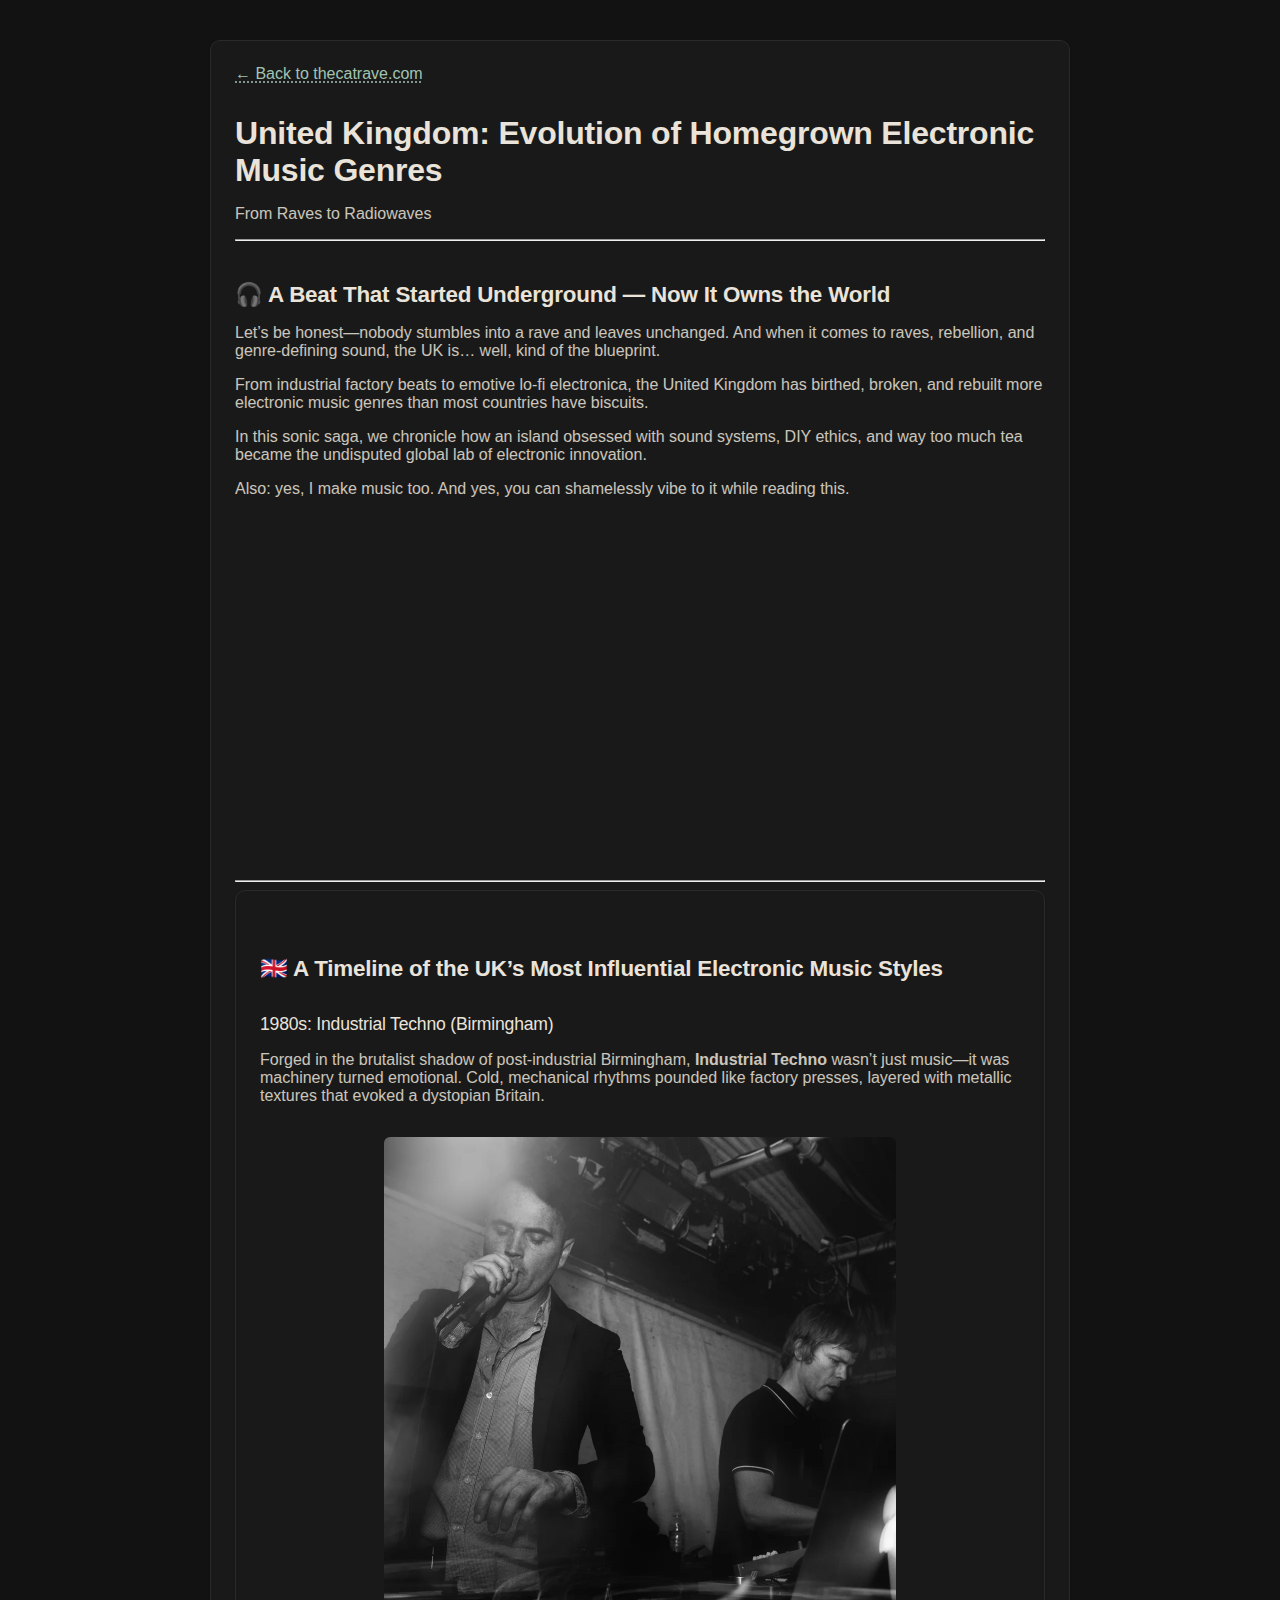
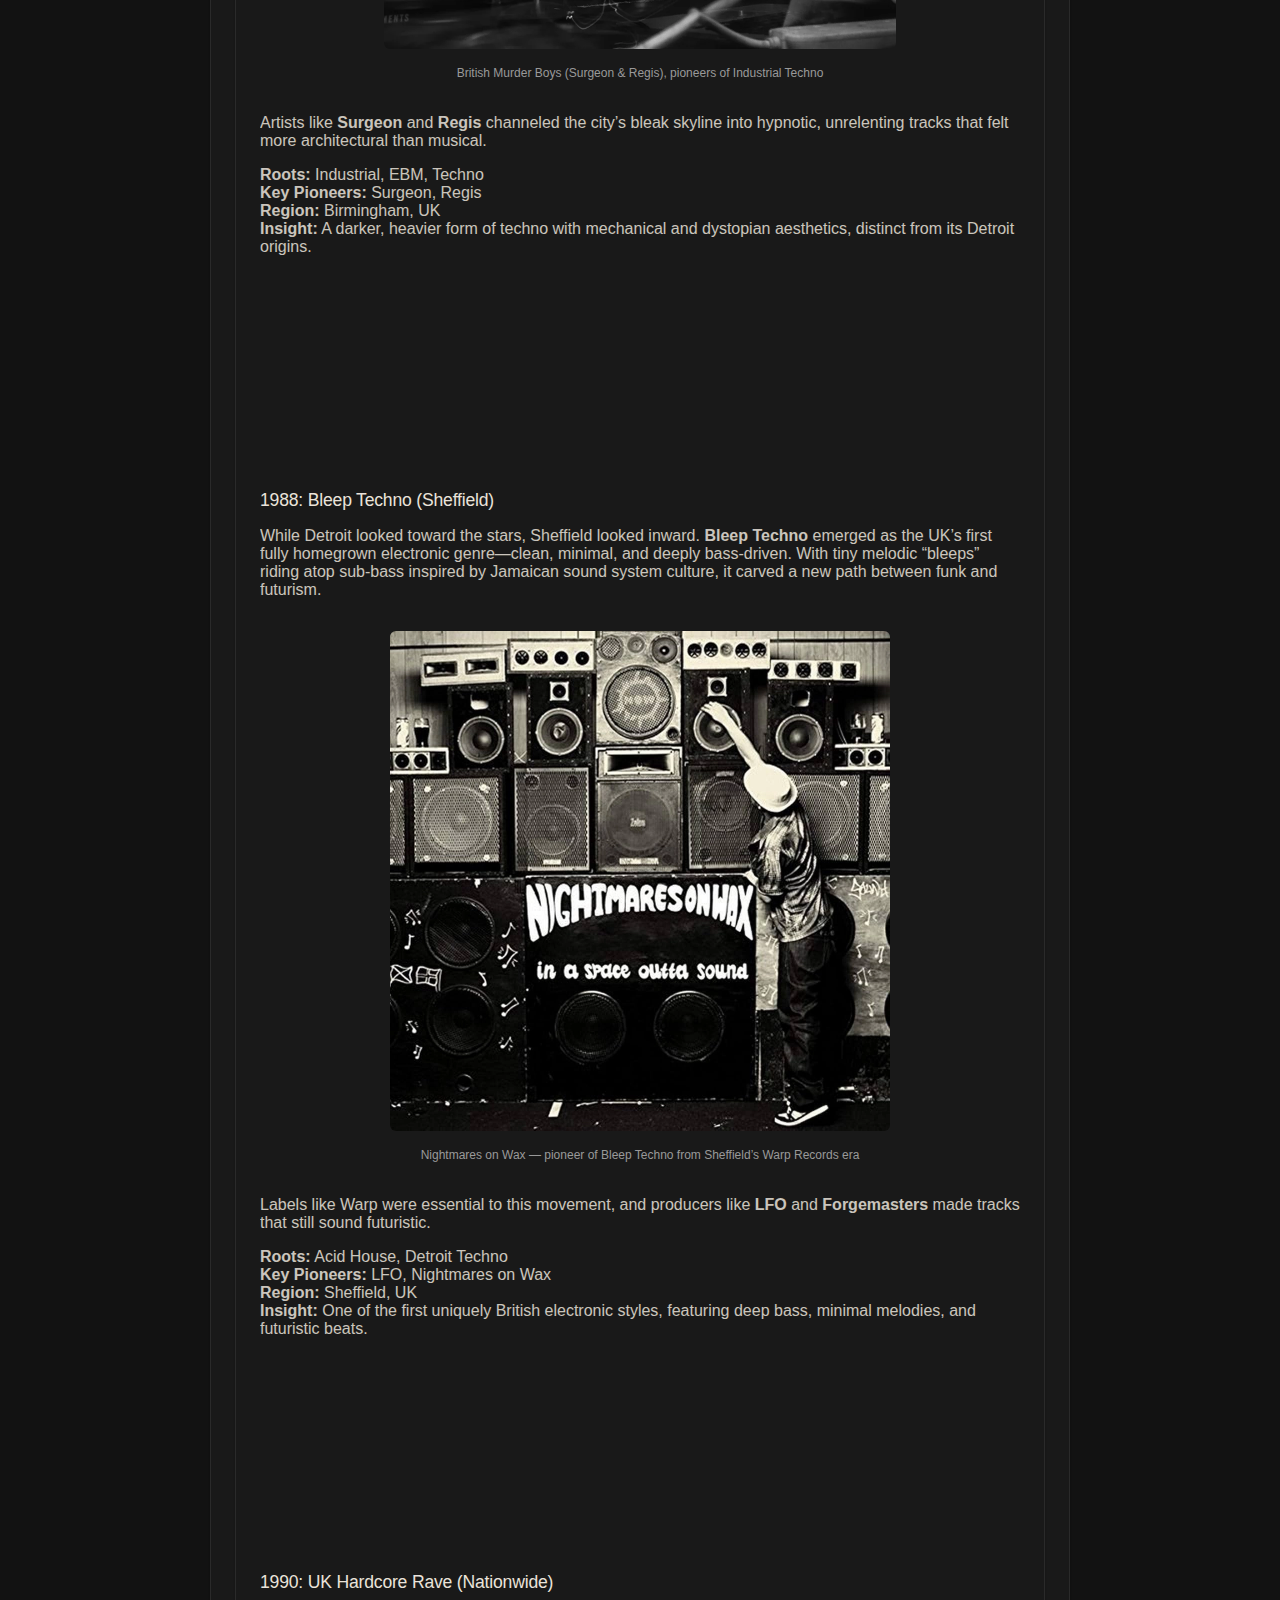
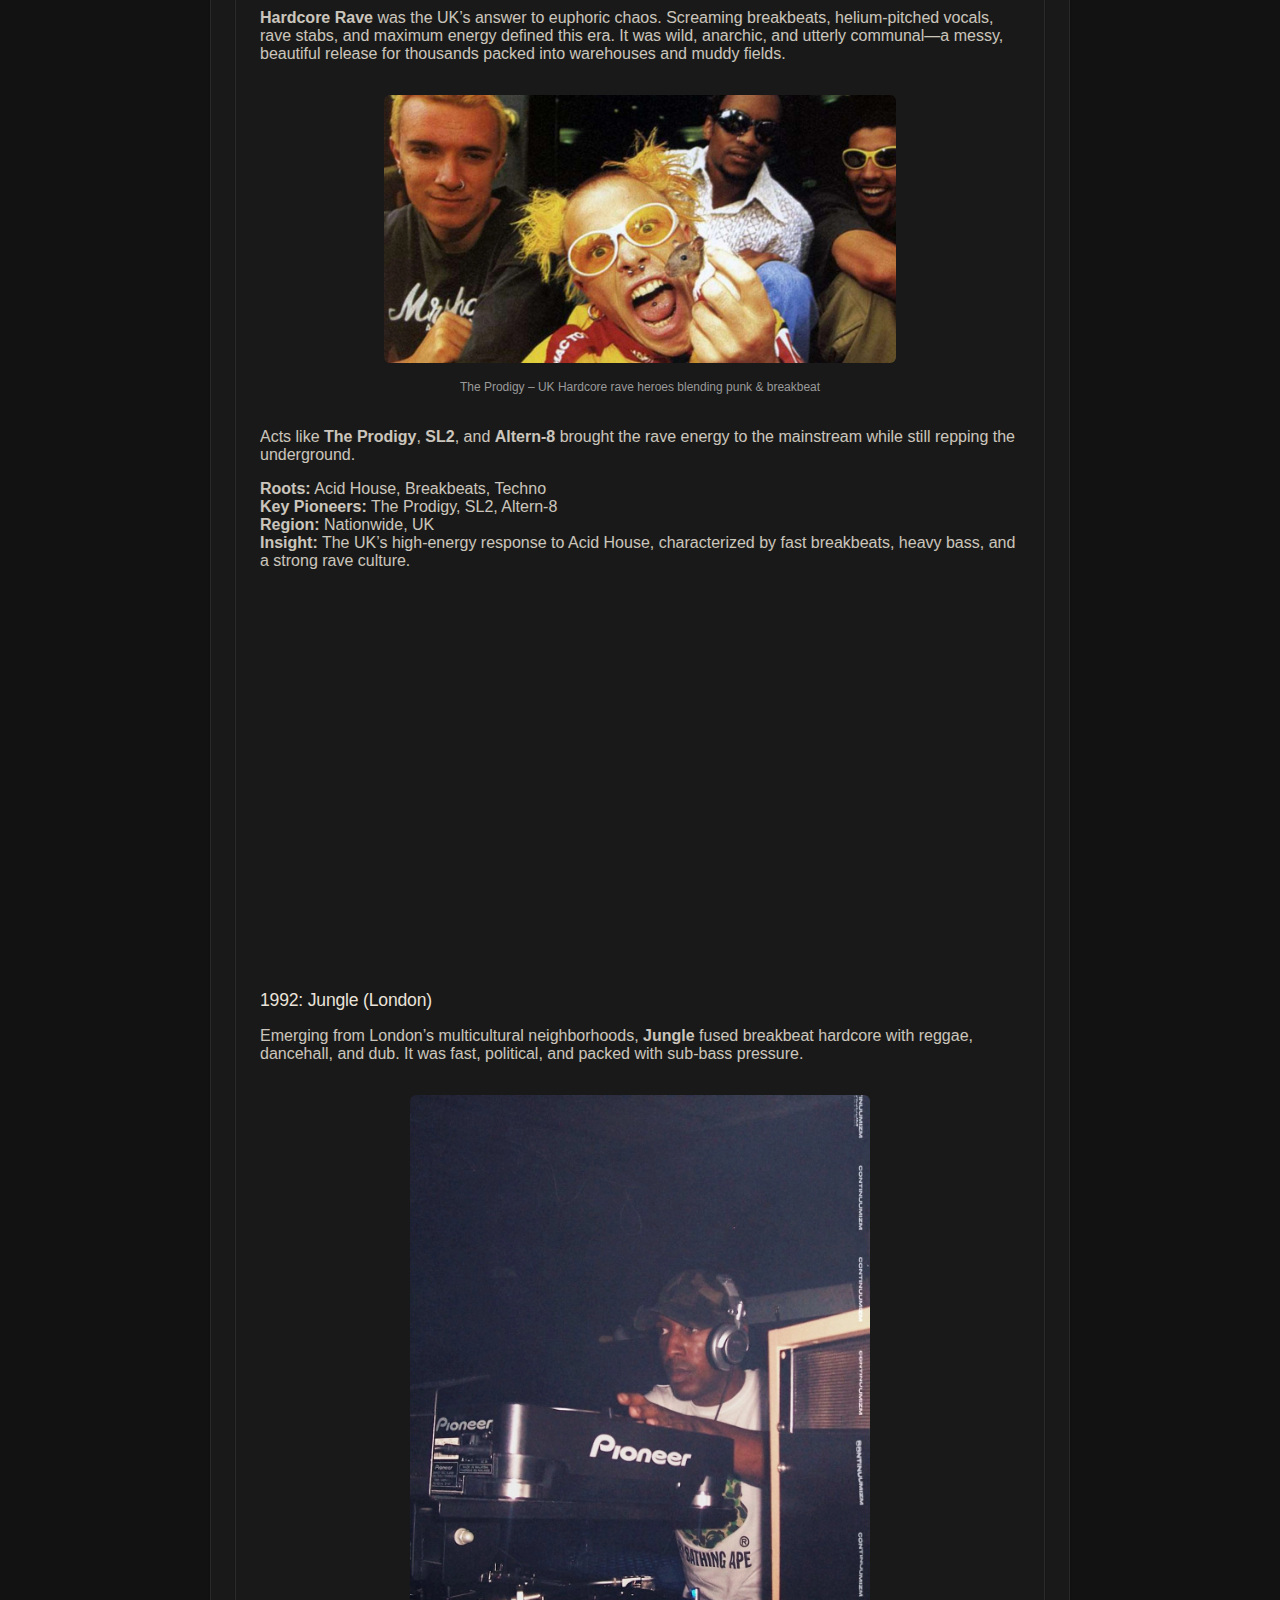
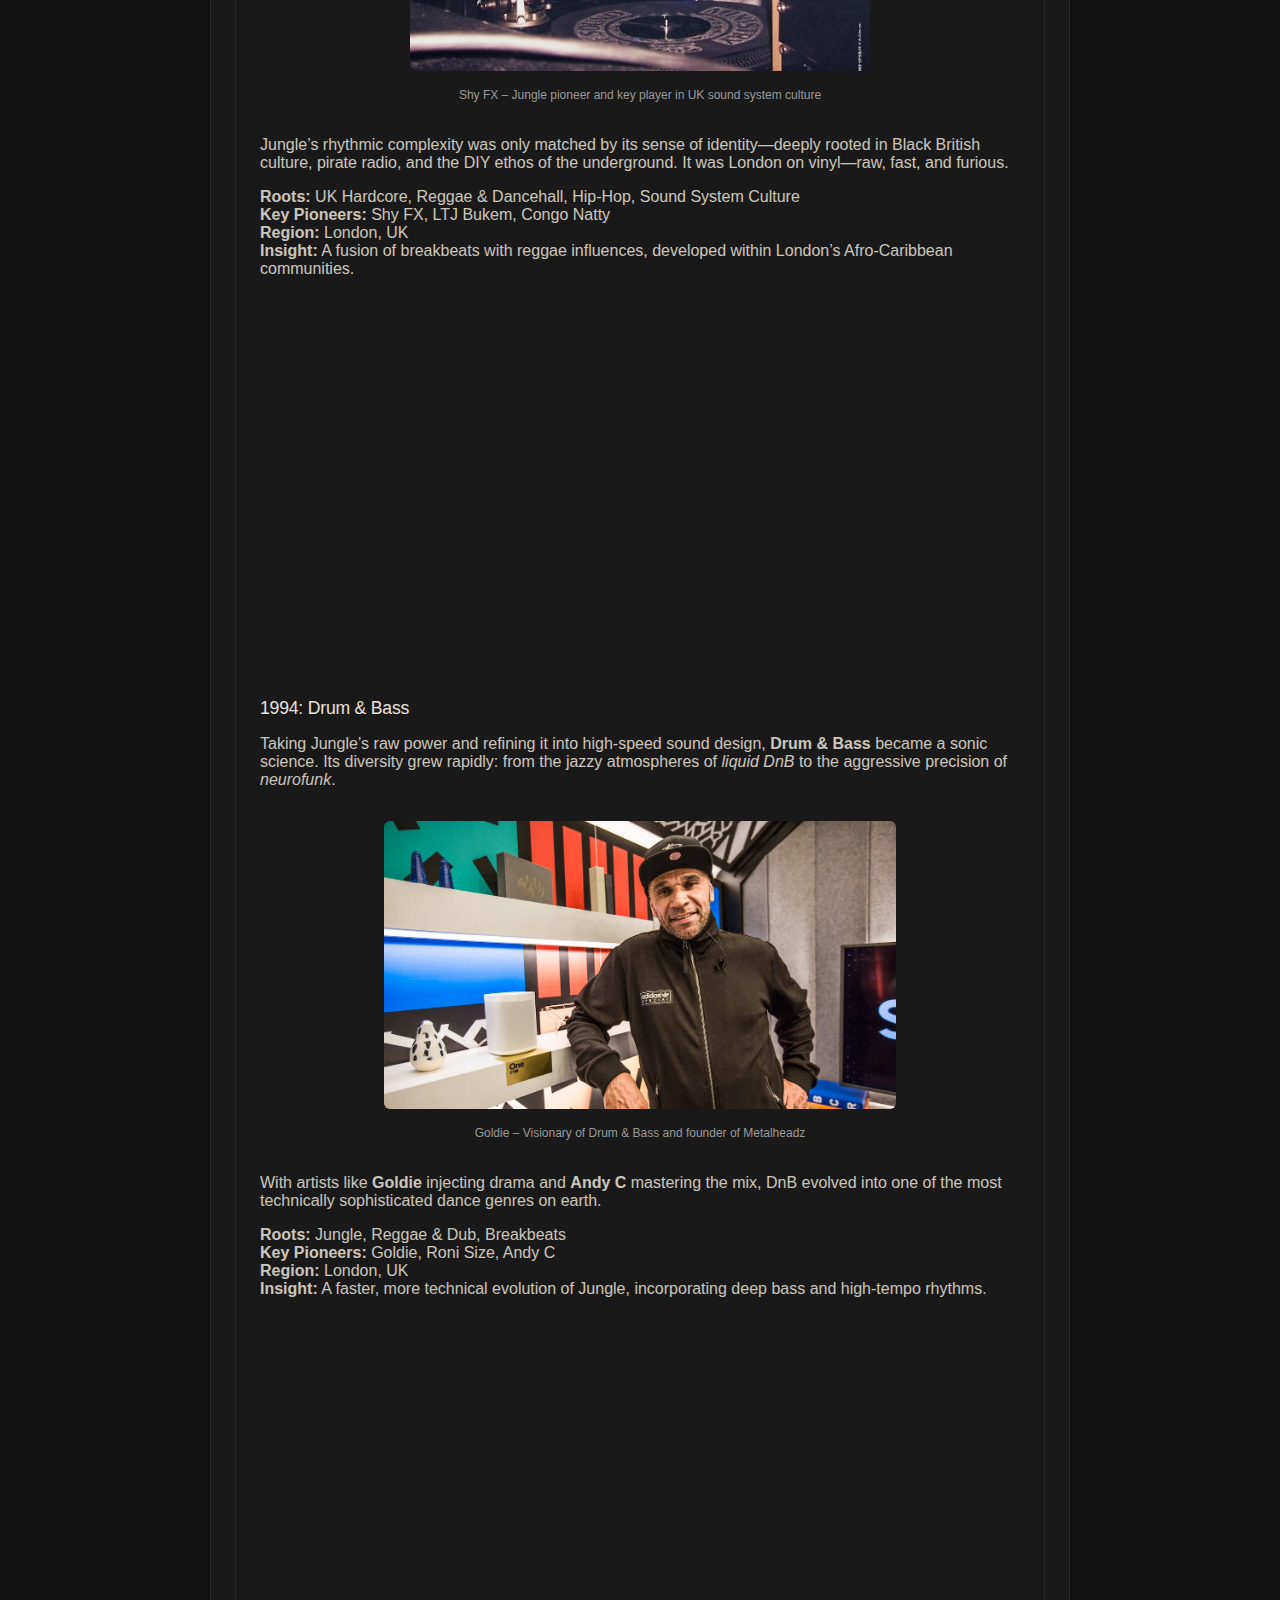
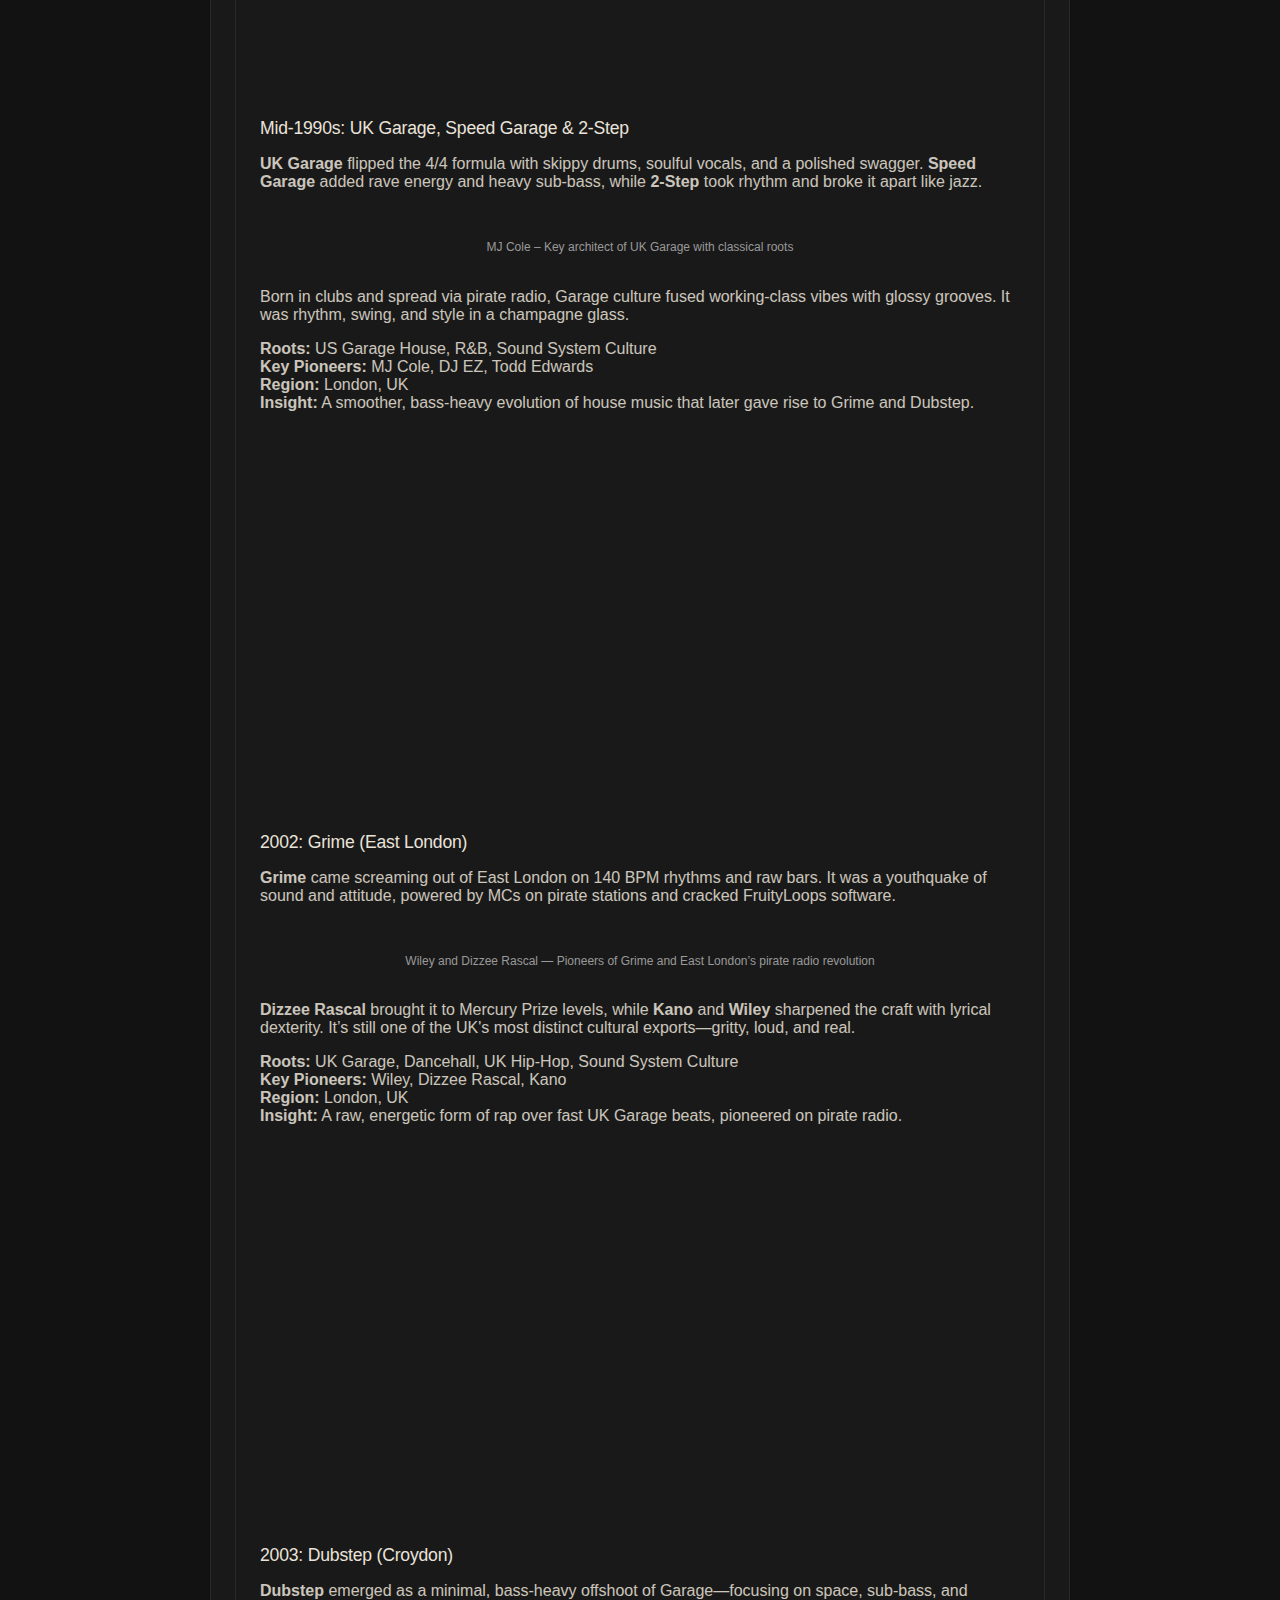
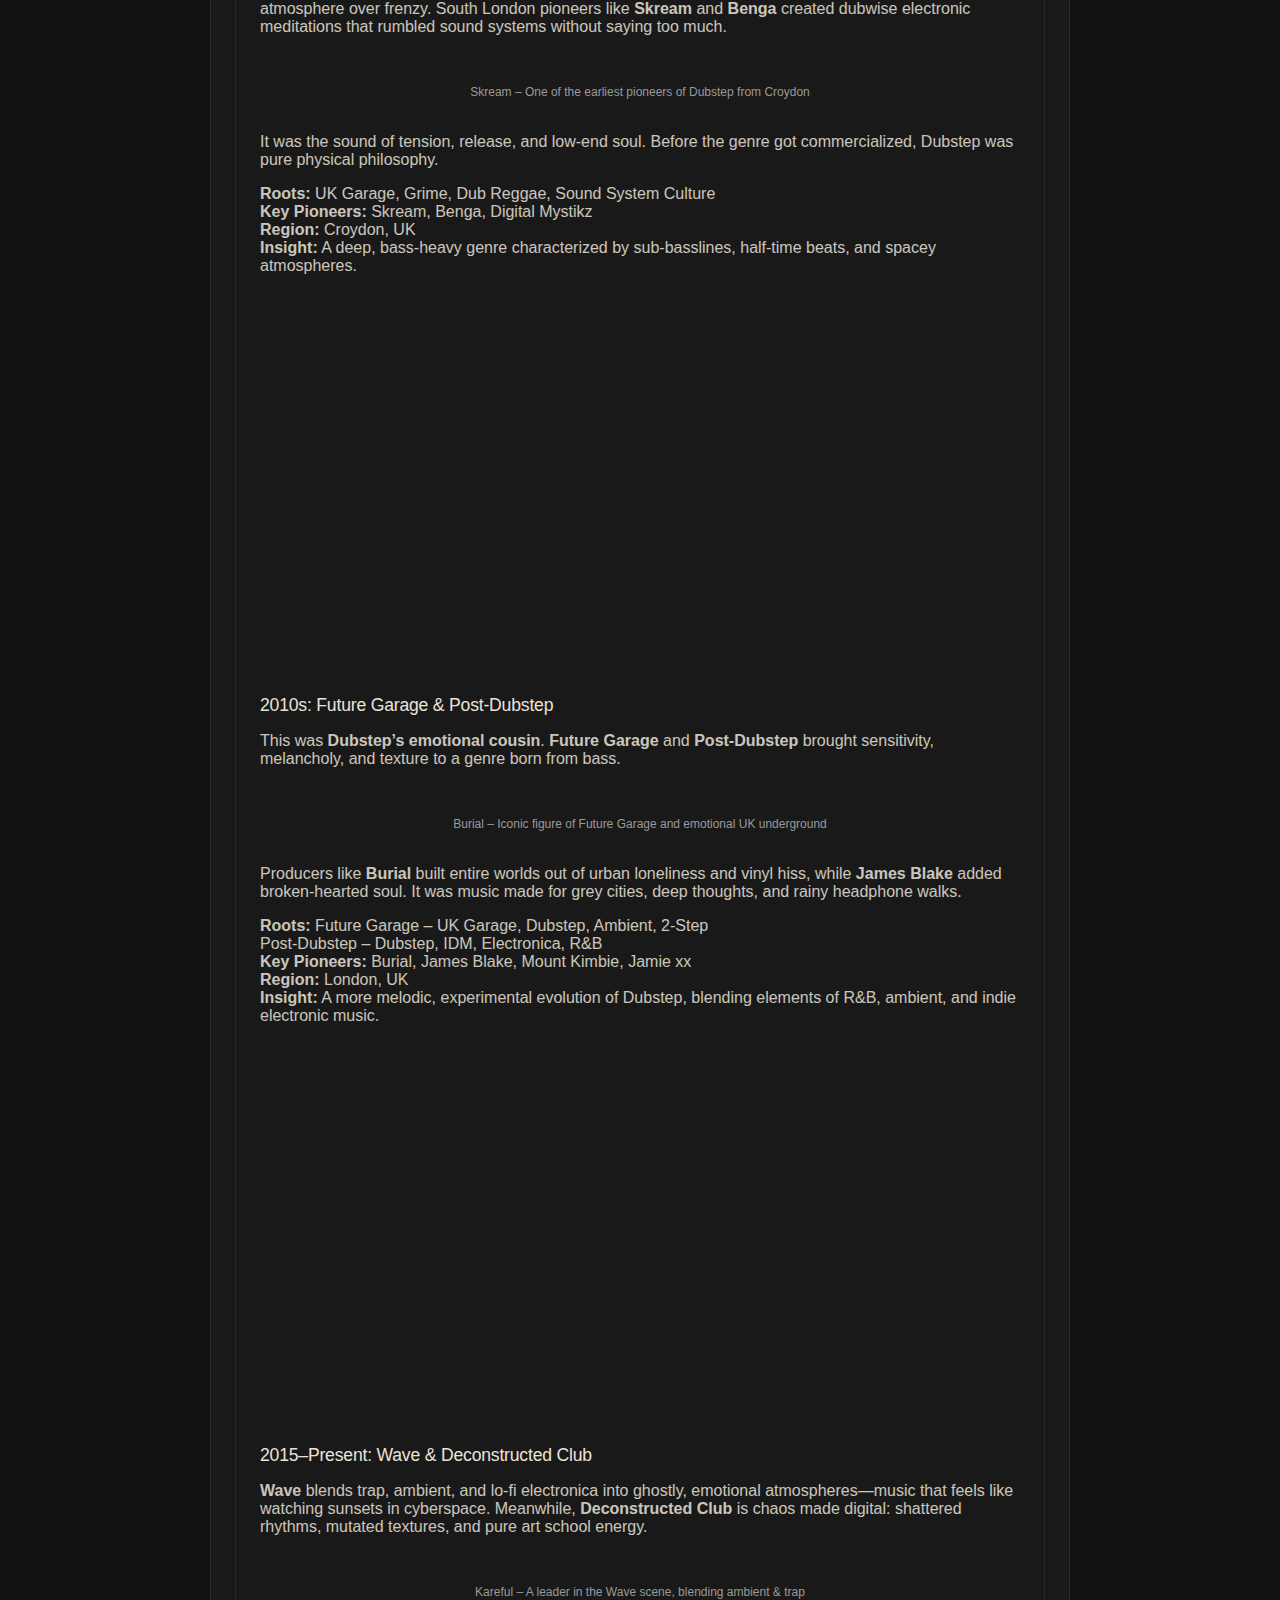
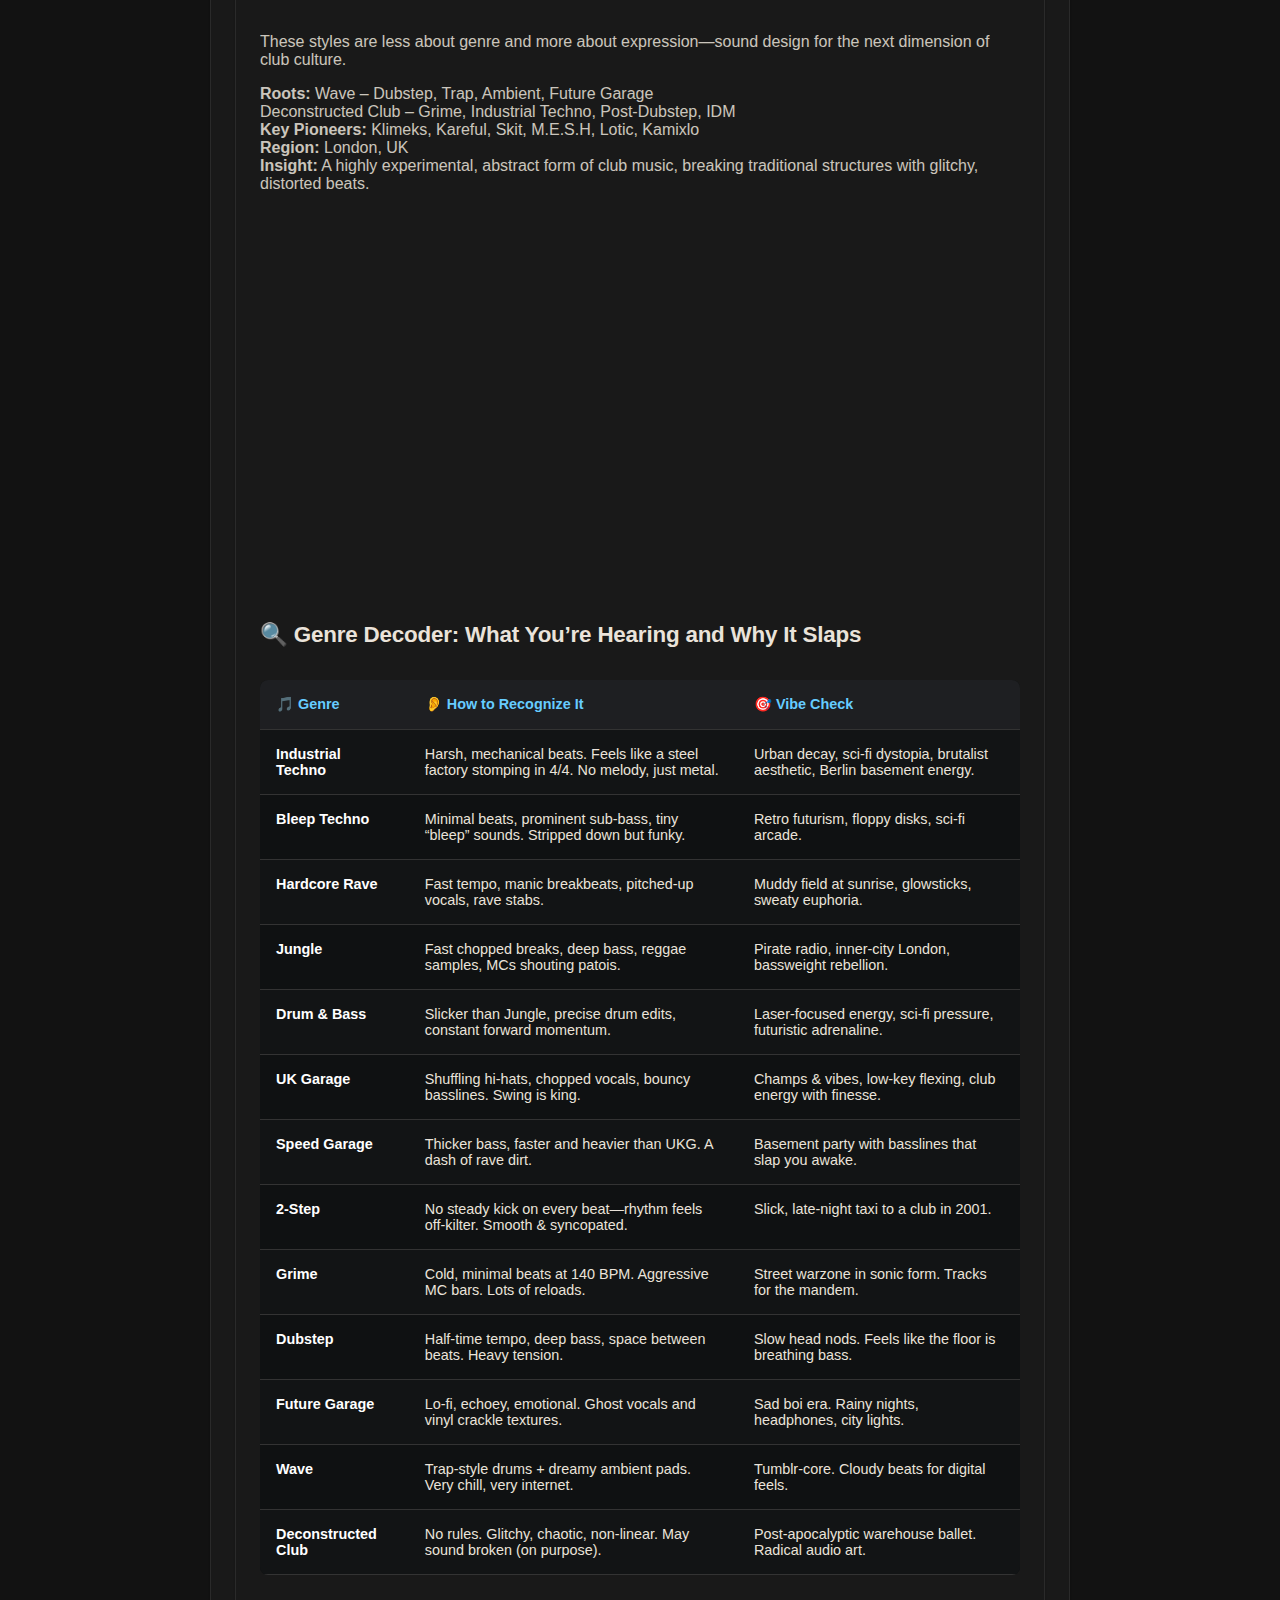
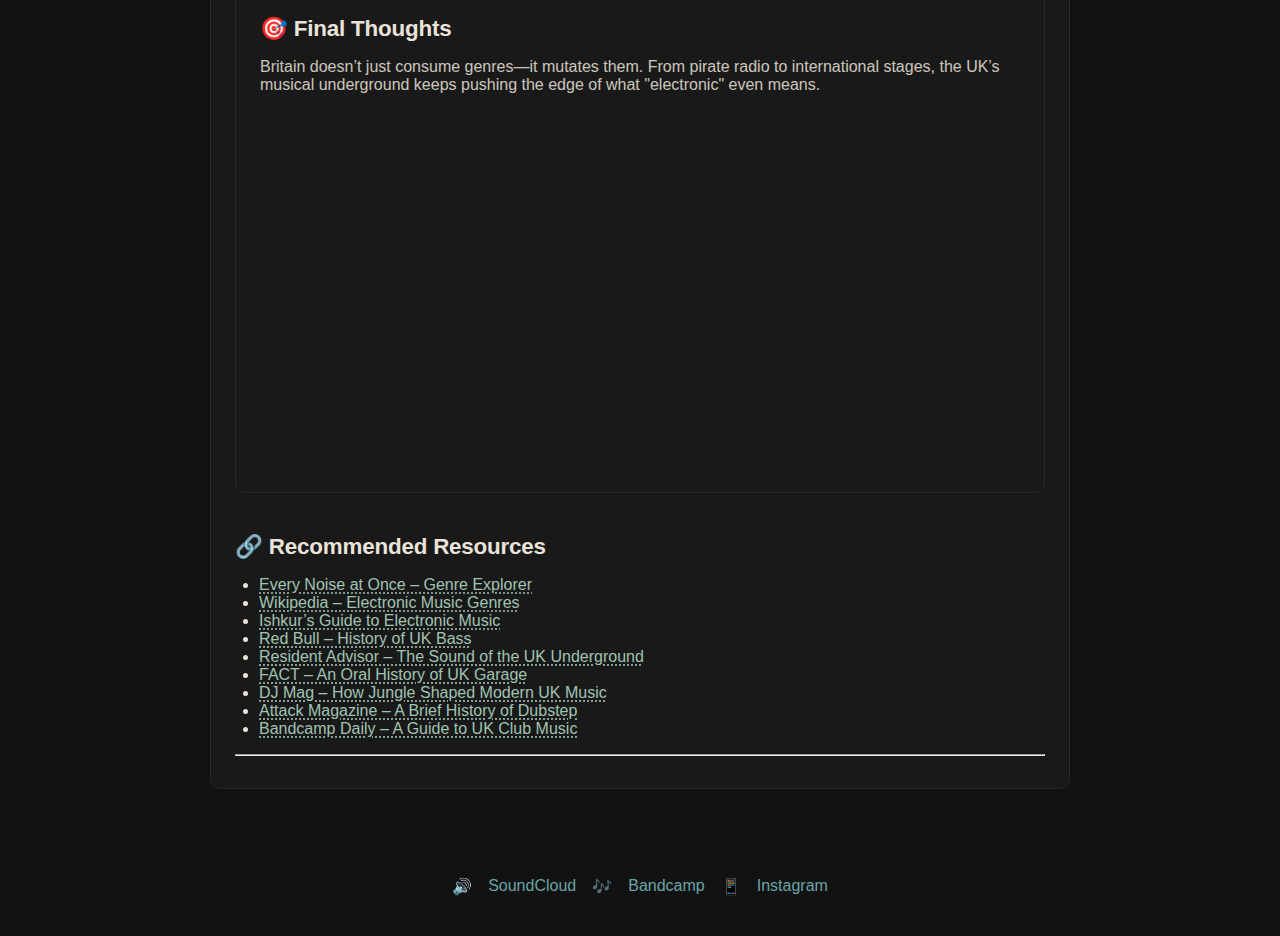
<file: uk-electronic-music-evolution-by-thecatrave.html>
<!DOCTYPE html>
<html lang="en">
<head>
  <meta charset="UTF-8" />
  <meta name="viewport" content="width=device-width, initial-scale=1.0"/>
  <title>UK: Evolution of Electronic Genres</title>
  <link href="https://fonts.googleapis.com/css2?family=Press+Start+2P&display=swap" rel="stylesheet">
  <link rel="stylesheet" href="thecatrave-style.css">
  <!-- Google tag (gtag.js) -->
  <script async src="https://www.googletagmanager.com/gtag/js?id=G-0WW1QS0DW4"></script>
  <script>
    window.dataLayer = window.dataLayer || [];
    function gtag(){dataLayer.push(arguments);}
    gtag('js', new Date());
    gtag('config', 'G-0WW1QS0DW4');
  </script>
</head>
<body>
<main class="container">
  <section class="floating-block">
     <article>

       <a class="back-link" href="https://thecatrave.com">← Back to thecatrave.com</a>

       <h1>United Kingdom: Evolution of Homegrown Electronic Music Genres</h1>
       <p class="subtitle">From Raves to Radiowaves</p>

       <hr />

       <h2>🎧 A Beat That Started Underground — Now It Owns the World</h2>
       <p>Let’s be honest—nobody stumbles into a rave and leaves unchanged. And when it comes to raves, rebellion, and genre-defining sound, the UK is… well, kind of the blueprint.</p>
       <p>From industrial factory beats to emotive lo-fi electronica, the United Kingdom has birthed, broken, and rebuilt more electronic music genres than most countries have biscuits.</p>
       <p>In this sonic saga, we chronicle how an island obsessed with sound systems, DIY ethics, and way too much tea became the undisputed global lab of electronic innovation.</p>
       <p>Also: yes, I make music too. And yes, you can shamelessly vibe to it while reading this.</p>

       <iframe height="166" scrolling="no" allow="autoplay"
         src="https://w.soundcloud.com/player/?url=https%3A//soundcloud.com/thecatrave/i-like-to-smoke-in-silence-after-raves&color=%2300d9ff&auto_play=false">
       </iframe>

       <iframe height="152" src="https://open.spotify.com/embed/artist/0Enu90TUHq8MQBz5WO6Ki0?utm_source=generator" loading="lazy"></iframe>

       <hr />

<section>
  <h2>🇬🇧 A Timeline of the UK’s Most Influential Electronic Music Styles</h2>

  <h3>1980s: Industrial Techno (Birmingham)</h3>
  <p>Forged in the brutalist shadow of post-industrial Birmingham, <strong>Industrial Techno</strong> wasn’t just music—it was machinery turned emotional. Cold, mechanical rhythms pounded like factory presses, layered with metallic textures that evoked a dystopian Britain.</p>
<figure>
  <img 
    src="img/bmb.webp"
    srcset="img/bmb-320.webp 320w, img/bmb.webp 1024w"
    sizes="(max-width: 768px) 90vw, 512px"
    alt="British Murder Boys — Surgeon and Regis"
    loading="lazy"
  >
  <figcaption>British Murder Boys (Surgeon & Regis), pioneers of Industrial Techno</figcaption>
</figure>
	<p>Artists like <strong>Surgeon</strong> and <strong>Regis</strong> channeled the city’s bleak skyline into hypnotic, unrelenting tracks that felt more architectural than musical.</p>
  <p><strong>Roots:</strong> Industrial, EBM, Techno<br>
     <strong>Key Pioneers:</strong> Surgeon, Regis<br>
     <strong>Region:</strong> Birmingham, UK<br>
     <strong>Insight:</strong> A darker, heavier form of techno with mechanical and dystopian aesthetics, distinct from its Detroit origins.</p>
  <iframe src="https://www.youtube.com/embed/Ww9VtKqprUY" width="100%" height="166" frameborder="0" allowfullscreen></iframe>

  <h3>1988: Bleep Techno (Sheffield)</h3>
  <p>While Detroit looked toward the stars, Sheffield looked inward. <strong>Bleep Techno</strong> emerged as the UK’s first fully homegrown electronic genre—clean, minimal, and deeply bass-driven. With tiny melodic “bleeps” riding atop sub-bass inspired by Jamaican sound system culture, it carved a new path between funk and futurism.</p>
<figure>
	    <img 
	      src="img/NOW-1024.webp"
	      srcset="img/NOW-320.webp 320w, img/NOW-1024.webp 1024w"
	      sizes="(max-width: 768px) 90vw, 512px"
	      alt="Nightmares on Wax, pioneer of Bleep Techno"
	      loading="lazy">
	    <figcaption>Nightmares on Wax — pioneer of Bleep Techno from Sheffield’s Warp Records era</figcaption>
	  </figure>
	  <p>Labels like Warp were essential to this movement, and producers like <strong>LFO</strong> and <strong>Forgemasters</strong> made tracks that still sound futuristic.</p>
  <p><strong>Roots:</strong> Acid House, Detroit Techno<br>
     <strong>Key Pioneers:</strong> LFO, Nightmares on Wax<br>
     <strong>Region:</strong> Sheffield, UK<br>
     <strong>Insight:</strong> One of the first uniquely British electronic styles, featuring deep bass, minimal melodies, and futuristic beats.</p>
  <iframe src="https://www.youtube.com/embed/2247wlH38ks" width="100%" height="166" frameborder="0" allowfullscreen></iframe>

  <h3>1990: UK Hardcore Rave (Nationwide)</h3>
<p><strong>Hardcore Rave</strong> was the UK’s answer to euphoric chaos. Screaming breakbeats, helium-pitched vocals, rave stabs, and maximum energy defined this era. It was wild, anarchic, and utterly communal—a messy, beautiful release for thousands packed into warehouses and muddy fields.</p> 
	<figure>
	  <img 
	    src="img/prodigy-1200.webp"
	    srcset="img/prodigy-320.webp 320w, img/prodigy-1200.webp 1200w"
	    sizes="(max-width: 768px) 90vw, 512px"
	    alt="The Prodigy – Hardcore Rave legends"
	    loading="lazy"
	  >
	  <figcaption>The Prodigy – UK Hardcore rave heroes blending punk & breakbeat</figcaption>
	</figure>
	<p>Acts like <strong>The Prodigy</strong>, <strong>SL2</strong>, and <strong>Altern-8</strong> brought the rave energy to the mainstream while still repping the underground.</p>
  <p><strong>Roots:</strong> Acid House, Breakbeats, Techno<br>
     <strong>Key Pioneers:</strong> The Prodigy, SL2, Altern-8<br>
     <strong>Region:</strong> Nationwide, UK<br>
     <strong>Insight:</strong> The UK’s high-energy response to Acid House, characterized by fast breakbeats, heavy bass, and a strong rave culture.</p>
  <iframe src="https://www.youtube.com/embed/wmin5WkOuPw" width="100%" height="166" frameborder="0" allowfullscreen></iframe>
  <iframe src="https://www.youtube.com/embed/gXCN1DhHTZA" width="100%" height="166" frameborder="0" allowfullscreen></iframe>

  <h3>1992: Jungle (London)</h3>
  <p>Emerging from London’s multicultural neighborhoods, <strong>Jungle</strong> fused breakbeat hardcore with reggae, dancehall, and dub. It was fast, political, and packed with sub-bass pressure.</p> 
	  <figure>
	    <img 
	      src="img/shyfx-1200.webp"
	      srcset="img/shyfx-320.webp 320w, img/shyfx-1200.webp 1200w"
	      sizes="(max-width: 768px) 90vw, 512px"
	      alt="Shy FX – Jungle pioneer"
	      loading="lazy"
	    >
	    <figcaption>Shy FX – Jungle pioneer and key player in UK sound system culture</figcaption>
	  </figure>
	   <p>Jungle’s rhythmic complexity was only matched by its sense of identity—deeply rooted in Black British culture, pirate radio, and the DIY ethos of the underground. It was London on vinyl—raw, fast, and furious.</p>
  <p><strong>Roots:</strong> UK Hardcore, Reggae & Dancehall, Hip-Hop, Sound System Culture<br>
     <strong>Key Pioneers:</strong> Shy FX, LTJ Bukem, Congo Natty<br>
     <strong>Region:</strong> London, UK<br>
     <strong>Insight:</strong> A fusion of breakbeats with reggae influences, developed within London’s Afro-Caribbean communities.</p>
  <iframe src="https://www.youtube.com/embed/ChsNhzmi-54" width="100%" height="166" frameborder="0" allowfullscreen></iframe>
  <iframe src="https://www.youtube.com/embed/E3BDyFTwSgE" width="100%" height="166" frameborder="0" allowfullscreen></iframe>

  <h3>1994: Drum & Bass</h3>
  <p>Taking Jungle’s raw power and refining it into high-speed sound design, <strong>Drum & Bass</strong> became a sonic science. Its diversity grew rapidly: from the jazzy atmospheres of <em>liquid DnB</em> to the aggressive precision of <em>neurofunk</em>.</p> 
	  <figure>
	    <img 
	      src="img/goldie-1200.webp"
	      srcset="img/goldie-320.webp 320w, img/goldie-1200.webp 1200w"
	      sizes="(max-width: 768px) 90vw, 512px"
	      alt="Goldie – Drum & Bass innovator"
	      loading="lazy"
	    >
	    <figcaption>Goldie – Visionary of Drum & Bass and founder of Metalheadz</figcaption>
	  </figure>
	  <p>With artists like <strong>Goldie</strong> injecting drama and <strong>Andy C</strong> mastering the mix, DnB evolved into one of the most technically sophisticated dance genres on earth.</p>
  <p><strong>Roots:</strong> Jungle, Reggae & Dub, Breakbeats<br>
     <strong>Key Pioneers:</strong> Goldie, Roni Size, Andy C<br>
     <strong>Region:</strong> London, UK<br>
     <strong>Insight:</strong> A faster, more technical evolution of Jungle, incorporating deep bass and high-tempo rhythms.</p>
<iframe src="https://www.youtube.com/embed/W3BoVmxLHA0?start=957" width="100%" height="166" frameborder="0" allowfullscreen></iframe>
<iframe src="https://www.youtube.com/embed/Zy_JR9_Y8dE?start=3105" width="100%" height="166" frameborder="0" allowfullscreen></iframe>

  <h3>Mid-1990s: UK Garage, Speed Garage & 2-Step</h3>
  <p><strong>UK Garage</strong> flipped the 4/4 formula with skippy drums, soulful vocals, and a polished swagger. <strong>Speed Garage</strong> added rave energy and heavy sub-bass, while <strong>2-Step</strong> took rhythm and broke it apart like jazz.</p> 
	  <figure>
	    <img 
	      src="img/mjcole-1200.webp"
	      srcset="img/mjcole-320.webp 320w, img/mjcole-1200.webp 1200w"
	      sizes="(max-width: 768px) 90vw, 512px"
	      alt="MJ Cole – UK Garage artist"
	      loading="lazy"
	    >
	    <figcaption>MJ Cole – Key architect of UK Garage with classical roots</figcaption>
	  </figure>
	  <p>Born in clubs and spread via pirate radio, Garage culture fused working-class vibes with glossy grooves. It was rhythm, swing, and style in a champagne glass.</p>
  <p><strong>Roots:</strong> US Garage House, R&B, Sound System Culture<br>
     <strong>Key Pioneers:</strong> MJ Cole, DJ EZ, Todd Edwards<br>
     <strong>Region:</strong> London, UK<br>
     <strong>Insight:</strong> A smoother, bass-heavy evolution of house music that later gave rise to Grime and Dubstep.</p>
  <iframe src="https://www.youtube.com/embed/VL2QPaHbisY" width="100%" height="166" frameborder="0" allowfullscreen></iframe>
  <iframe src="https://www.youtube.com/embed/VcxjNQxf0Uo" width="100%" height="166" frameborder="0" allowfullscreen></iframe>

 <h3>2002: Grime (East London)</h3>
 <p><strong>Grime</strong> came screaming out of East London on 140 BPM rhythms and raw bars. It was a youthquake of sound and attitude, powered by MCs on pirate stations and cracked FruityLoops software.</p> 
	 <figure>
	   <img 
	     src="img/wd-1200.webp"
	     srcset="img/wd-320.webp 320w, img/wd-1200.webp 1200w"
	     sizes="(max-width: 768px) 90vw, 512px"
	     alt="Wiley and Dizzee Rascal – Grime pioneers"
	     loading="lazy"
	   >
	   <figcaption>Wiley and Dizzee Rascal — Pioneers of Grime and East London’s pirate radio revolution</figcaption>
	 </figure>
	 <p><strong>Dizzee Rascal</strong> brought it to Mercury Prize levels, while <strong>Kano</strong> and <strong>Wiley</strong> sharpened the craft with lyrical dexterity. It’s still one of the UK's most distinct cultural exports—gritty, loud, and real.</p>
 <p><strong>Roots:</strong> UK Garage, Dancehall, UK Hip-Hop, Sound System Culture<br>
    <strong>Key Pioneers:</strong> Wiley, Dizzee Rascal, Kano<br>
    <strong>Region:</strong> London, UK<br>
    <strong>Insight:</strong> A raw, energetic form of rap over fast UK Garage beats, pioneered on pirate radio.</p>
 <iframe src="https://www.youtube.com/embed/Mznv4ACjkzc" width="100%" height="166" frameborder="0" allowfullscreen></iframe>
 <iframe src="https://www.youtube.com/embed/KmbElDTmaeA" width="100%" height="166" frameborder="0" allowfullscreen></iframe>

 <h3>2003: Dubstep (Croydon)</h3>
 <p><strong>Dubstep</strong> emerged as a minimal, bass-heavy offshoot of Garage—focusing on space, sub-bass, and atmosphere over frenzy. South London pioneers like <strong>Skream</strong> and <strong>Benga</strong> created dubwise electronic meditations that rumbled sound systems without saying too much.</p> 
	 <figure>
	   <img 
	     src="img/skream-1200.webp"
	     srcset="img/skream-320.webp 320w, img/skream-1200.webp 1200w"
	     sizes="(max-width: 768px) 90vw, 512px"
	     alt="Skream – Dubstep originator"
	     loading="lazy"
	   >
	   <figcaption>Skream – One of the earliest pioneers of Dubstep from Croydon</figcaption>
	 </figure>
	  <p>It was the sound of tension, release, and low-end soul. Before the genre got commercialized, Dubstep was pure physical philosophy.</p>
 <p><strong>Roots:</strong> UK Garage, Grime, Dub Reggae, Sound System Culture<br>
    <strong>Key Pioneers:</strong> Skream, Benga, Digital Mystikz<br>
    <strong>Region:</strong> Croydon, UK<br>
    <strong>Insight:</strong> A deep, bass-heavy genre characterized by sub-basslines, half-time beats, and spacey atmospheres.</p>
 <iframe src="https://www.youtube.com/embed/e-IWRmpefzE" width="100%" height="166" frameborder="0" allowfullscreen></iframe>
 <iframe src="https://www.youtube.com/embed/zZIQs-xoPPI" width="100%" height="166" frameborder="0" allowfullscreen></iframe>

 <h3>2010s: Future Garage & Post-Dubstep</h3>
 <p>This was <strong>Dubstep’s emotional cousin</strong>. <strong>Future Garage</strong> and <strong>Post-Dubstep</strong> brought sensitivity, melancholy, and texture to a genre born from bass.</p>
 <figure>
   <img 
     src="img/burial-1200.webp"
     srcset="img/burial-320.webp 320w, img/burial-1200.webp 1200w"
     sizes="(max-width: 768px) 90vw, 512px"
     alt="Burial – Future Garage & Post-Dubstep pioneer"
     loading="lazy"
   >
   <figcaption>Burial – Iconic figure of Future Garage and emotional UK underground</figcaption>
 </figure>
	<p> Producers like <strong>Burial</strong> built entire worlds out of urban loneliness and vinyl hiss, while <strong>James Blake</strong> added broken-hearted soul. It was music made for grey cities, deep thoughts, and rainy headphone walks.</p>
 <p><strong>Roots:</strong> Future Garage – UK Garage, Dubstep, Ambient, 2-Step<br>
    Post-Dubstep – Dubstep, IDM, Electronica, R&B<br>
    <strong>Key Pioneers:</strong> Burial, James Blake, Mount Kimbie, Jamie xx<br>
    <strong>Region:</strong> London, UK<br>
    <strong>Insight:</strong> A more melodic, experimental evolution of Dubstep, blending elements of R&B, ambient, and indie electronic music.</p>
 <iframe src="https://www.youtube.com/embed/nWUYHcssNB4" width="100%" height="166" frameborder="0" allowfullscreen></iframe>
 <iframe src="https://www.youtube.com/embed/E2qLD9c3Gq4" width="100%" height="166" frameborder="0" allowfullscreen></iframe>

 <h3>2015–Present: Wave & Deconstructed Club</h3>
 <p><strong>Wave</strong> blends trap, ambient, and lo-fi electronica into ghostly, emotional atmospheres—music that feels like watching sunsets in cyberspace. Meanwhile, <strong>Deconstructed Club</strong> is chaos made digital: shattered rhythms, mutated textures, and pure art school energy.</p>
	 <figure>
	   <img 
	     src="img/kareful4-1200.webp"
	     srcset="img/kareful4-320.webp 320w, img/kareful4-1200.webp 1200w"
	     sizes="(max-width: 768px) 90vw, 512px"
	     alt="Kareful – Wave music pioneer"
	     loading="lazy"
	   >
	   <figcaption>Kareful – A leader in the Wave scene, blending ambient & trap</figcaption>
	 </figure>
	 <p>These styles are less about genre and more about expression—sound design for the next dimension of club culture.</p>
 <p><strong>Roots:</strong> Wave – Dubstep, Trap, Ambient, Future Garage<br>
    Deconstructed Club – Grime, Industrial Techno, Post-Dubstep, IDM<br>
    <strong>Key Pioneers:</strong> Klimeks, Kareful, Skit, M.E.S.H, Lotic, Kamixlo<br>
    <strong>Region:</strong> London, UK<br>
    <strong>Insight:</strong> A highly experimental, abstract form of club music, breaking traditional structures with glitchy, distorted beats.</p>
 <iframe src="https://www.youtube.com/embed/117KXxolgac" width="100%" height="166" frameborder="0" allowfullscreen></iframe>
 <iframe src="https://www.youtube.com/embed/I7JkPDAcTrA" width="100%" height="166" frameborder="0" allowfullscreen></iframe>

	 <h2>🔍 Genre Decoder: What You’re Hearing and Why It Slaps</h2>

	 <table>
	   <thead>
	     <tr>
	       <th>🎵 Genre</th>
	       <th>👂 How to Recognize It</th>
	       <th>🎯 Vibe Check</th>
	     </tr>
	   </thead>
	   <tbody>
	     <tr>
	       <td><strong>Industrial Techno</strong></td>
	       <td>Harsh, mechanical beats. Feels like a steel factory stomping in 4/4. No melody, just metal.</td>
	       <td>Urban decay, sci-fi dystopia, brutalist aesthetic, Berlin basement energy.</td>
	     </tr>
	     <tr>
	       <td><strong>Bleep Techno</strong></td>
	       <td>Minimal beats, prominent sub-bass, tiny “bleep” sounds. Stripped down but funky.</td>
	       <td>Retro futurism, floppy disks, sci-fi arcade.</td>
	     </tr>
	     <tr>
	       <td><strong>Hardcore Rave</strong></td>
	       <td>Fast tempo, manic breakbeats, pitched-up vocals, rave stabs.</td>
	       <td>Muddy field at sunrise, glowsticks, sweaty euphoria.</td>
	     </tr>
	     <tr>
	       <td><strong>Jungle</strong></td>
	       <td>Fast chopped breaks, deep bass, reggae samples, MCs shouting patois.</td>
	       <td>Pirate radio, inner-city London, bassweight rebellion.</td>
	     </tr>
	     <tr>
	       <td><strong>Drum & Bass</strong></td>
	       <td>Slicker than Jungle, precise drum edits, constant forward momentum.</td>
	       <td>Laser-focused energy, sci-fi pressure, futuristic adrenaline.</td>
	     </tr>
	     <tr>
	       <td><strong>UK Garage</strong></td>
	       <td>Shuffling hi-hats, chopped vocals, bouncy basslines. Swing is king.</td>
	       <td>Champs & vibes, low-key flexing, club energy with finesse.</td>
	     </tr>
	     <tr>
	       <td><strong>Speed Garage</strong></td>
	       <td>Thicker bass, faster and heavier than UKG. A dash of rave dirt.</td>
	       <td>Basement party with basslines that slap you awake.</td>
	     </tr>
	     <tr>
	       <td><strong>2-Step</strong></td>
	       <td>No steady kick on every beat—rhythm feels off-kilter. Smooth & syncopated.</td>
	       <td>Slick, late-night taxi to a club in 2001.</td>
	     </tr>
	     <tr>
	       <td><strong>Grime</strong></td>
	       <td>Cold, minimal beats at 140 BPM. Aggressive MC bars. Lots of reloads.</td>
	       <td>Street warzone in sonic form. Tracks for the mandem.</td>
	     </tr>
	     <tr>
	       <td><strong>Dubstep</strong></td>
	       <td>Half-time tempo, deep bass, space between beats. Heavy tension.</td>
	       <td>Slow head nods. Feels like the floor is breathing bass.</td>
	     </tr>
	     <tr>
	       <td><strong>Future Garage</strong></td>
	       <td>Lo-fi, echoey, emotional. Ghost vocals and vinyl crackle textures.</td>
	       <td>Sad boi era. Rainy nights, headphones, city lights.</td>
	     </tr>
	     <tr>
	       <td><strong>Wave</strong></td>
	       <td>Trap-style drums + dreamy ambient pads. Very chill, very internet.</td>
	       <td>Tumblr-core. Cloudy beats for digital feels.</td>
	     </tr>
	     <tr>
	       <td><strong>Deconstructed Club</strong></td>
	       <td>No rules. Glitchy, chaotic, non-linear. May sound broken (on purpose).</td>
	       <td>Post-apocalyptic warehouse ballet. Radical audio art.</td>
	     </tr>
	   </tbody>
	 </table>
	 
       <h2>🎯 Final Thoughts</h2>
       <p>Britain doesn’t just consume genres—it mutates them. From pirate radio to international stages, the UK’s musical underground keeps pushing the edge of what "electronic" even means.

       <iframe height="166" scrolling="no" allow="autoplay"
         src="https://w.soundcloud.com/player/?url=https%3A//soundcloud.com/thecatrave/i-like-to-smoke-in-silence-after-raves&color=%2300d9ff&auto_play=false">
       </iframe>

       <iframe height="152" src="https://open.spotify.com/embed/artist/0Enu90TUHq8MQBz5WO6Ki0?utm_source=generator" loading="lazy"></iframe>
</article>
	 
     <h2>🔗 Recommended Resources</h2>
	 <ul>
	   <li><a href="https://everynoise.com/" target="_blank">Every Noise at Once – Genre Explorer</a></li>
	   <li><a href="https://en.wikipedia.org/wiki/List_of_electronic_music_genres" target="_blank">Wikipedia – Electronic Music Genres</a></li>
	   <li><a href="https://music.ishkur.com/" target="_blank">Ishkur’s Guide to Electronic Music</a></li>
	   <li><a href="https://daily.redbullmusicacademy.com/2015/05/uk-bass-timeline" target="_blank">Red Bull – History of UK Bass</a></li>
	   <li><a href="https://ra.co/features/2485" target="_blank">Resident Advisor – The Sound of the UK Underground</a></li>
	   <li><a href="https://www.factmag.com/2017/06/19/uk-garage-oral-history/" target="_blank">FACT – An Oral History of UK Garage</a></li>
	   <li><a href="https://djmag.com/longreads/how-jungle-music-shaped-modern-uk" target="_blank">DJ Mag – How Jungle Shaped Modern UK Music</a></li>
	   <li><a href="https://www.attackmagazine.com/features/long-read/brief-history-of-dubstep/" target="_blank">Attack Magazine – A Brief History of Dubstep</a></li>
	   <li><a href="https://daily.bandcamp.com/lists/uk-club-music-guide" target="_blank">Bandcamp Daily – A Guide to UK Club Music</a></li>
	 </ul>

     <hr />
   </main>
<div class="social">
	    🔊 <a href="https://soundcloud.com/thecatrave?utm_source=website&utm_medium=social&utm_campaign=footer_links" target="_blank">SoundCloud</a>
	    🎶 <a href="https://thecatrave.bandcamp.com?utm_source=website&utm_medium=social&utm_campaign=footer_links" target="_blank">Bandcamp</a>
	    📱 <a href="https://instagram.com/thecatrave?utm_source=website&utm_medium=social&utm_campaign=footer_links" target="_blank">Instagram</a>
	  </div>
    </article>
  </div>
</body>
</html>
</file>
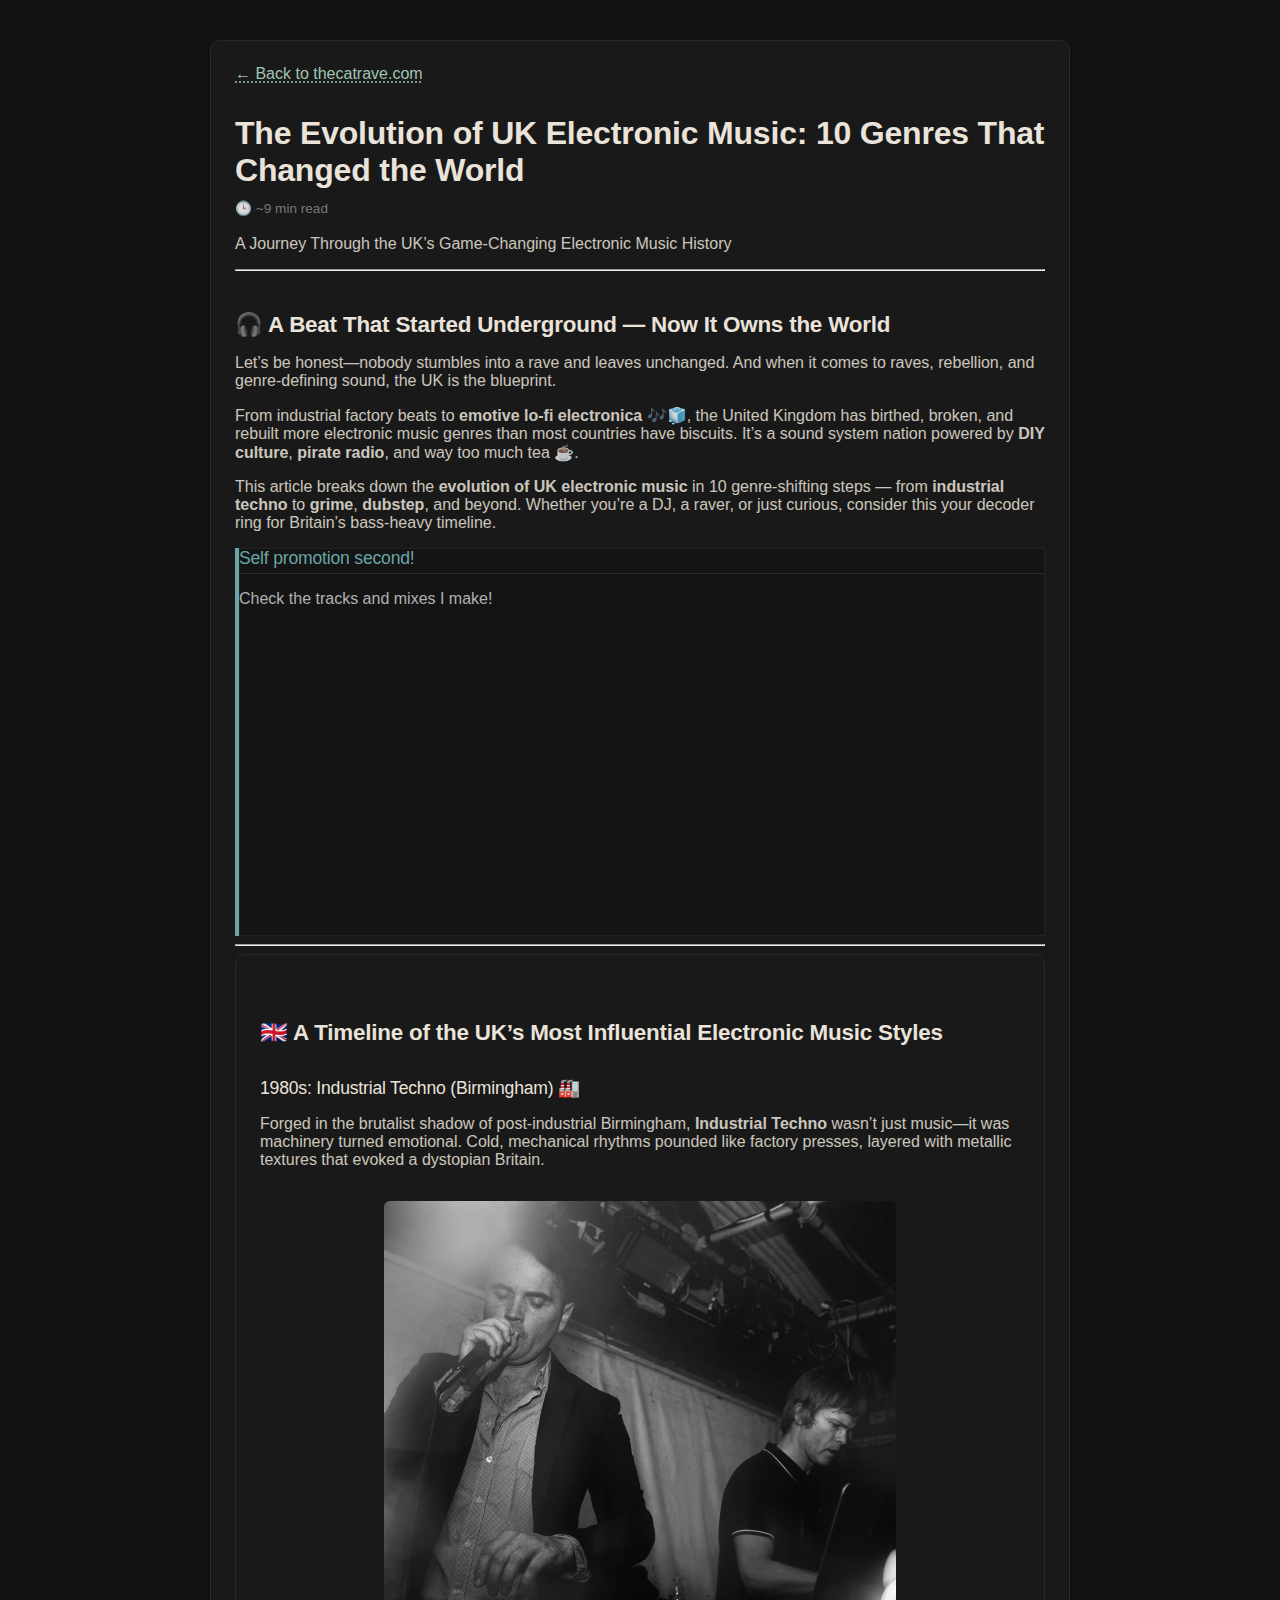
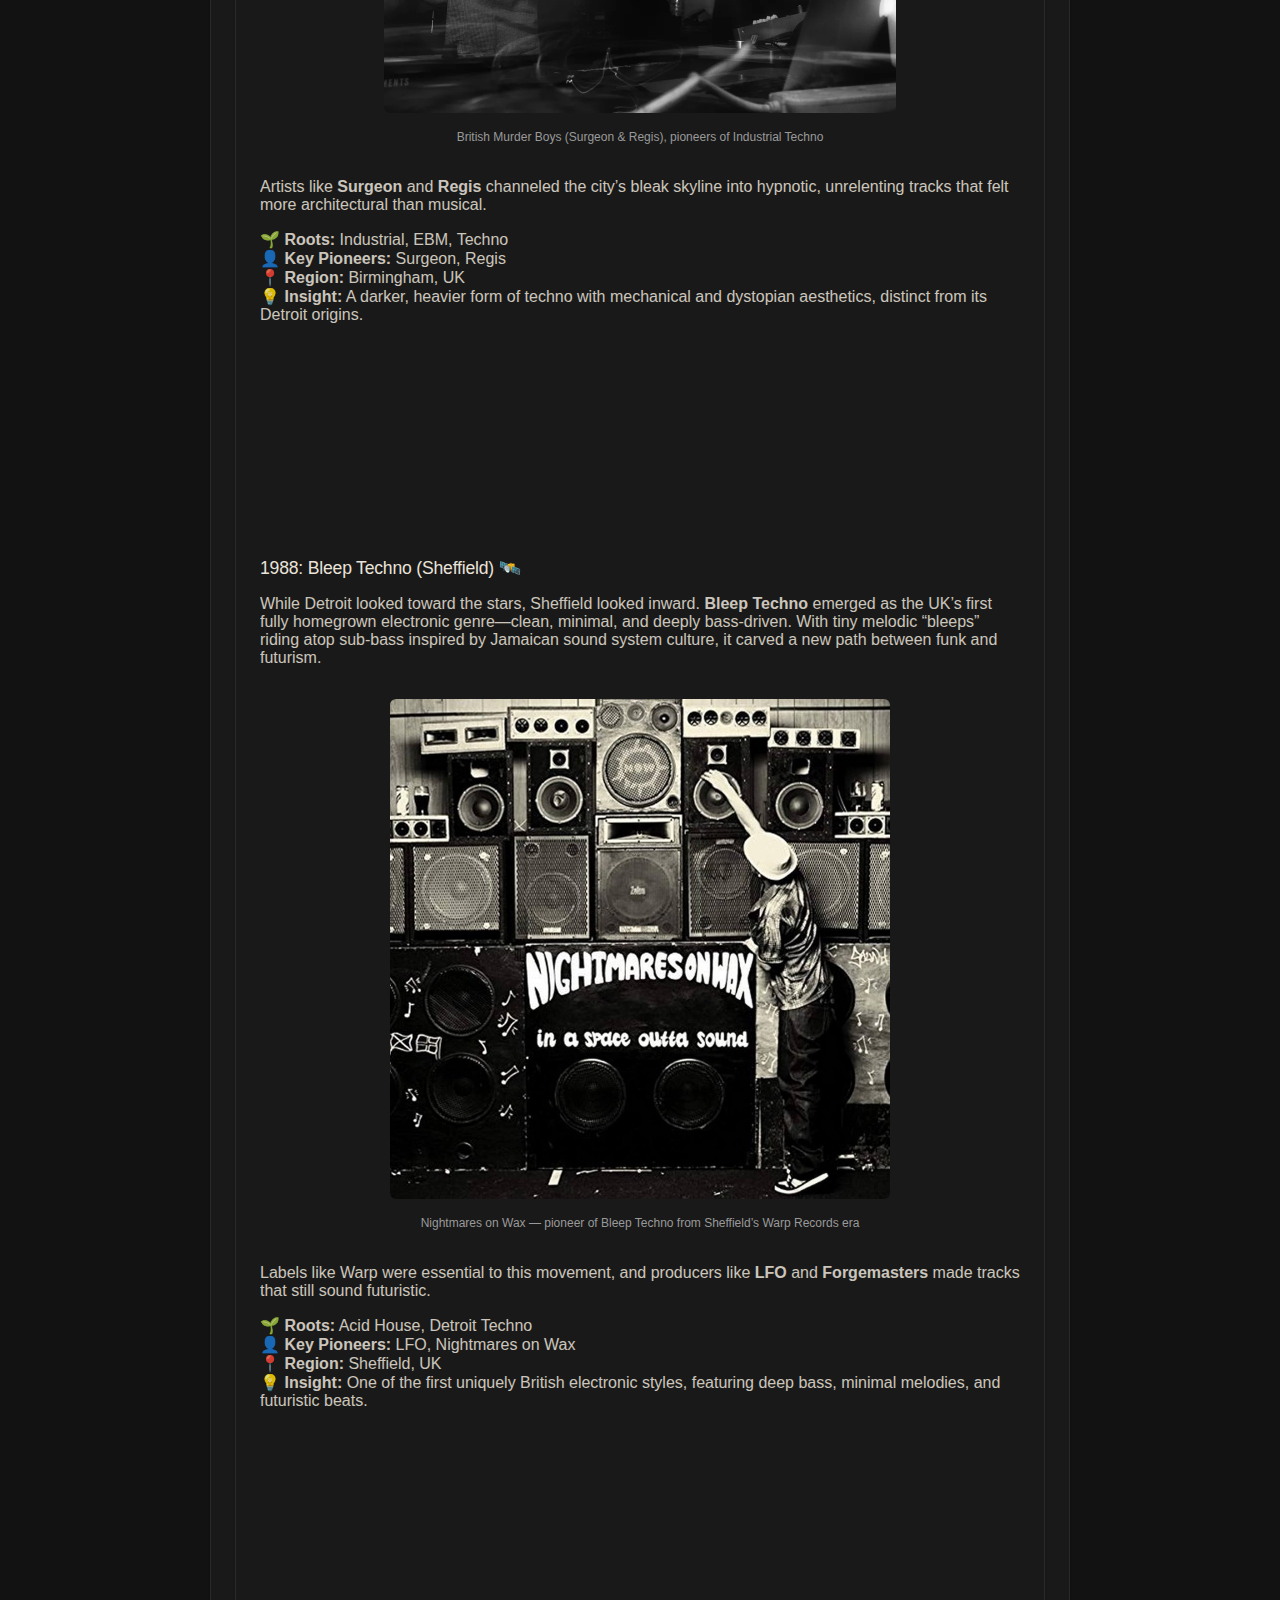
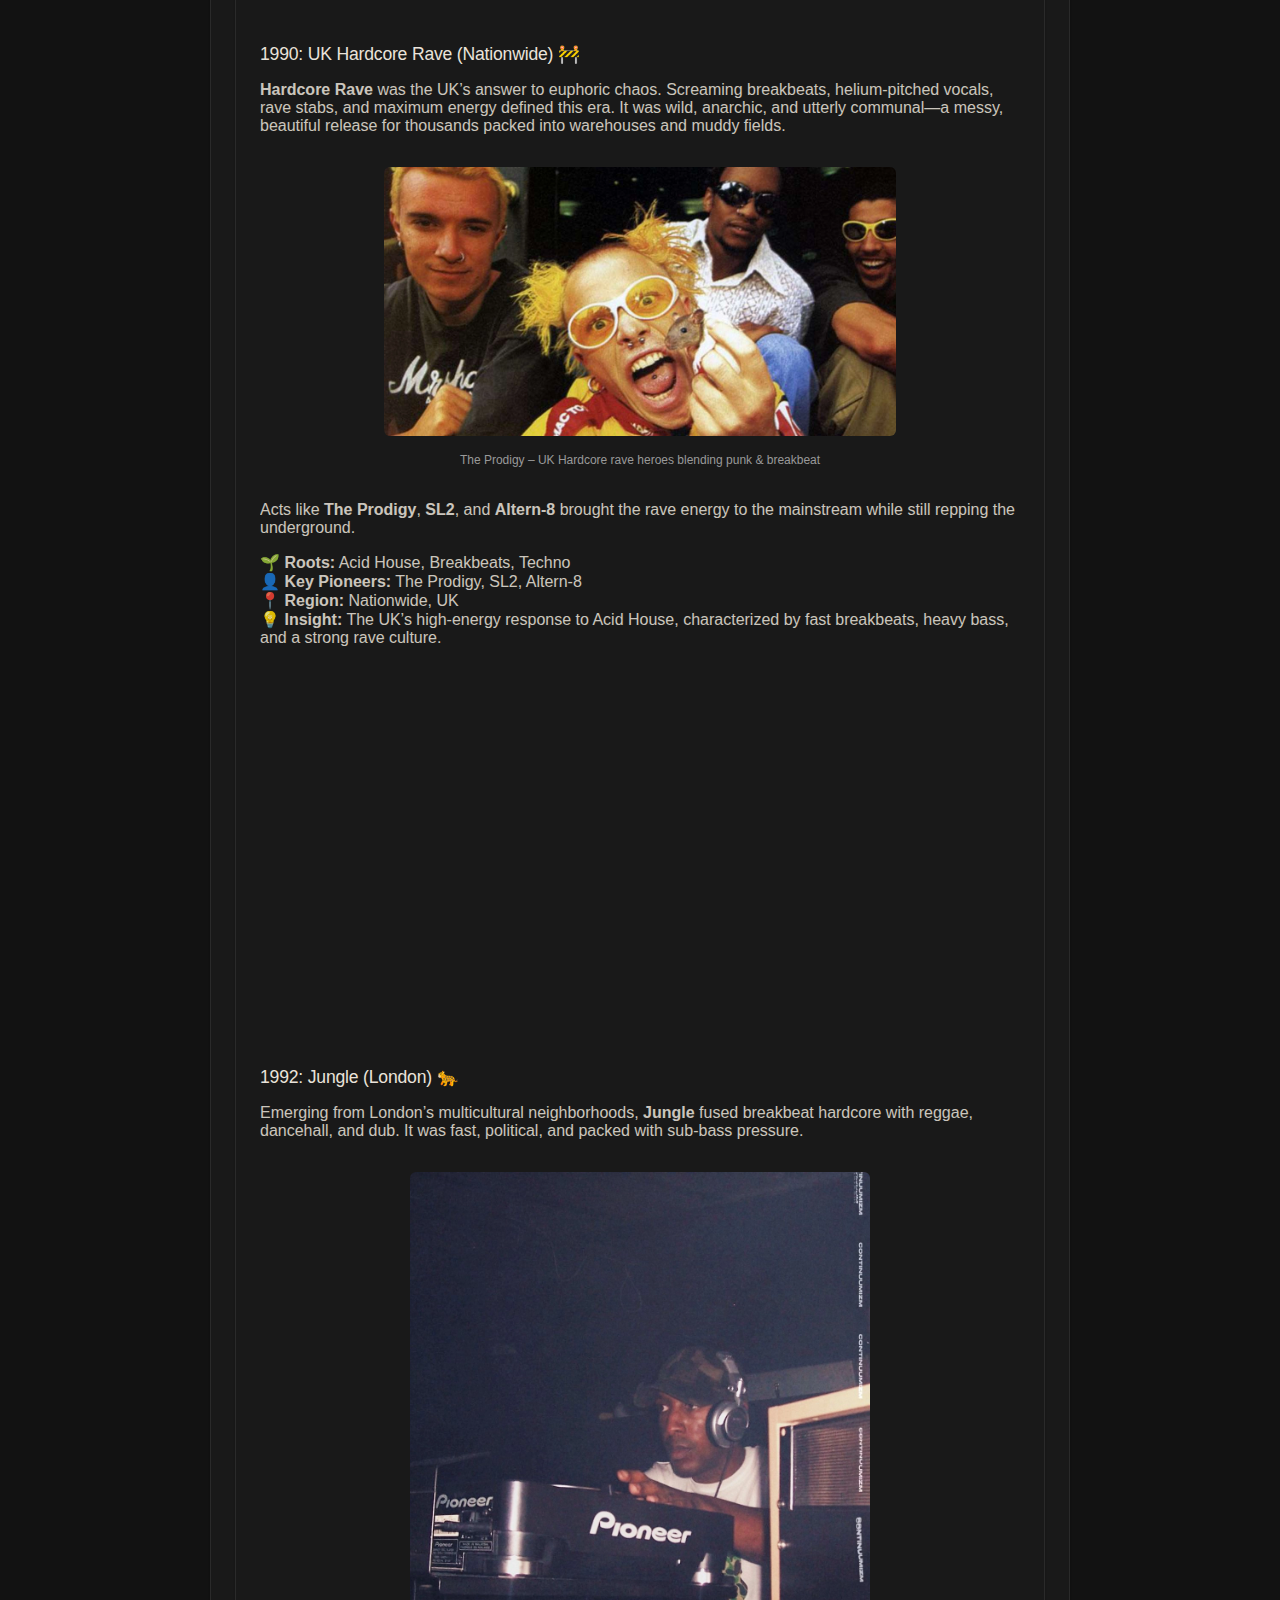
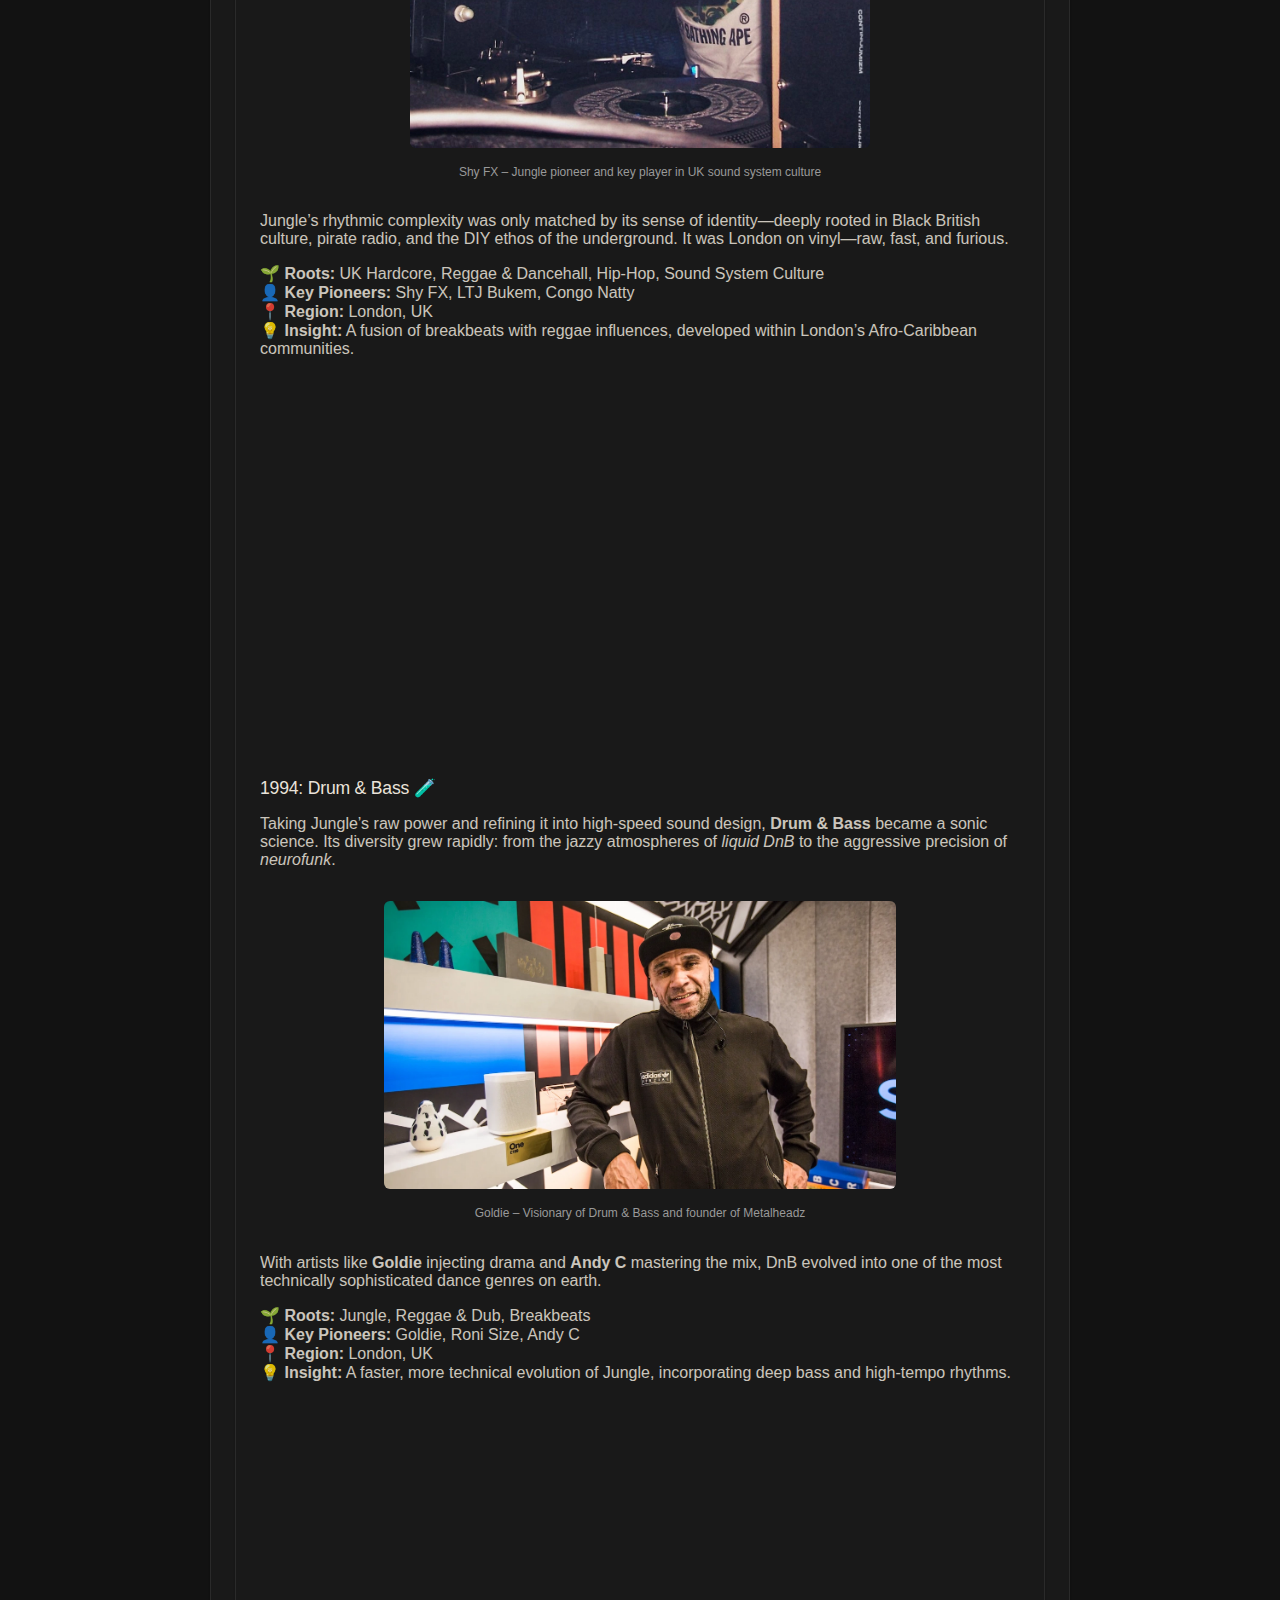
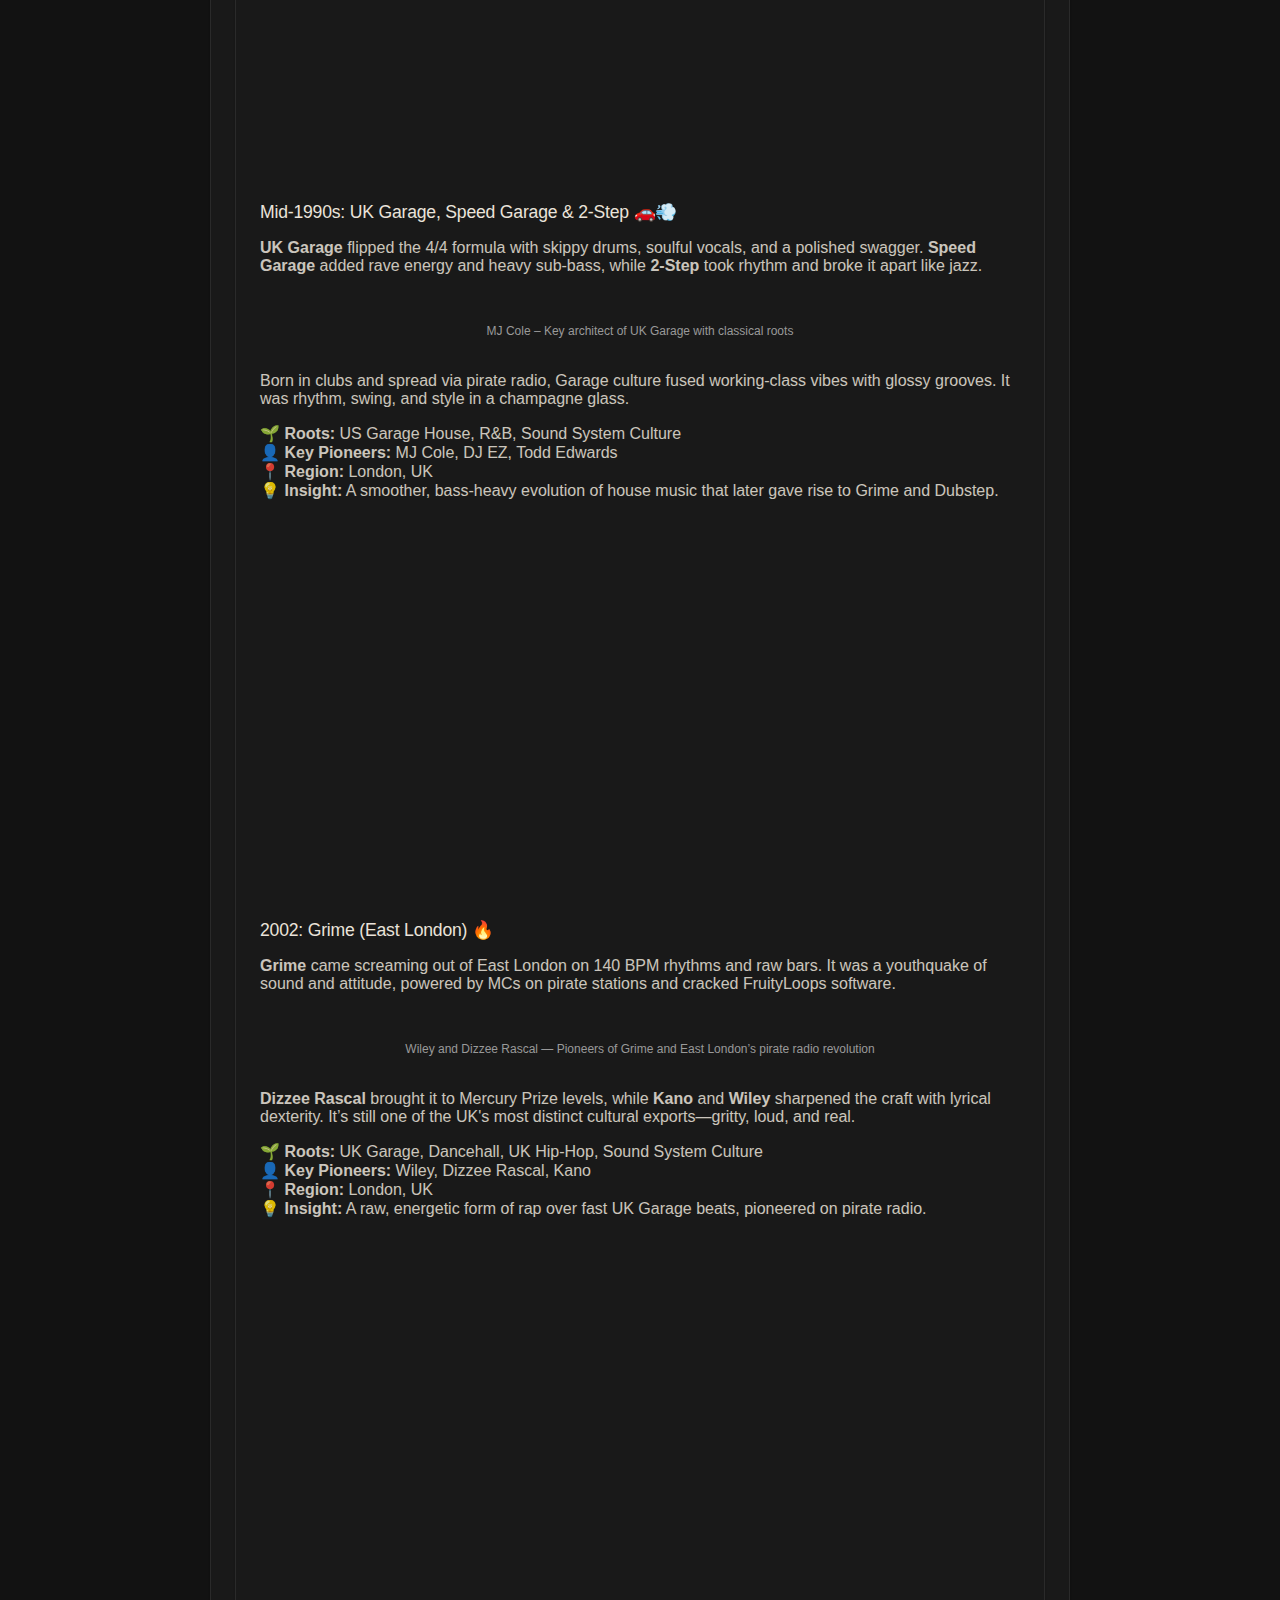
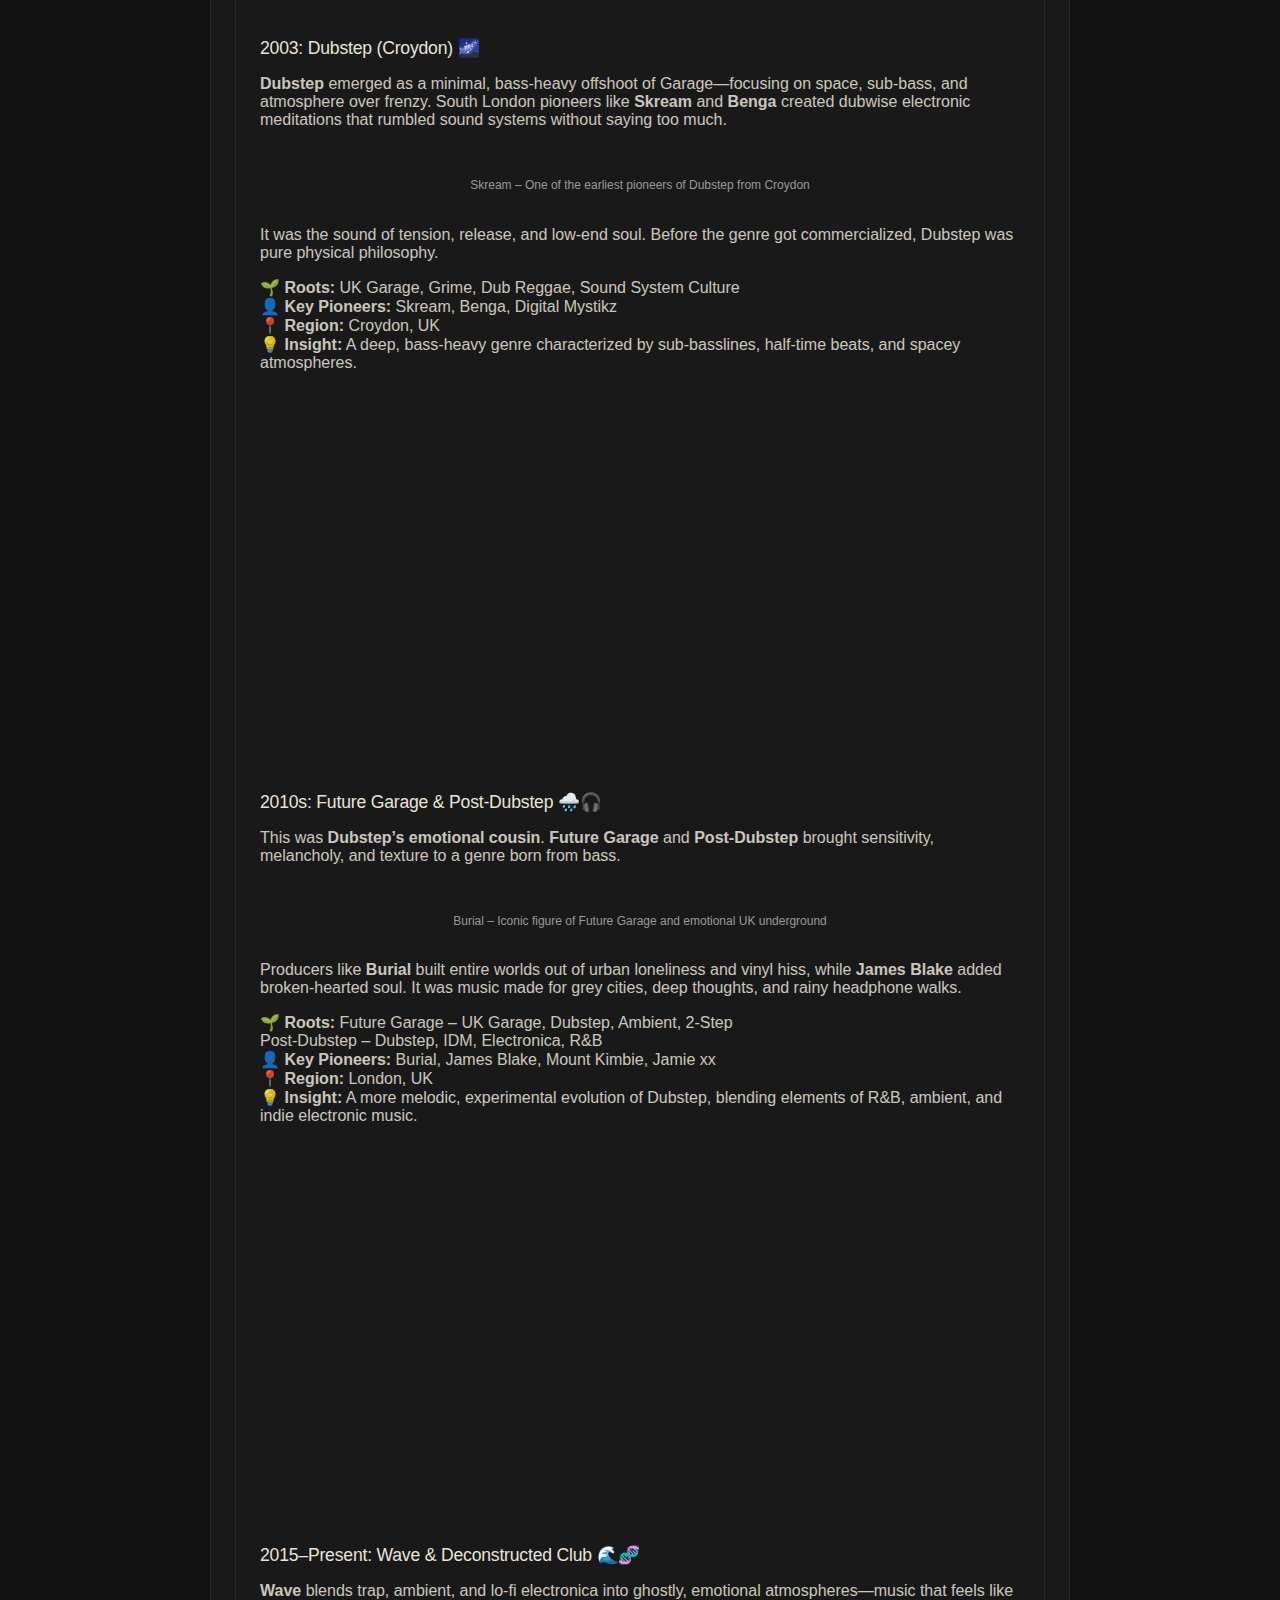
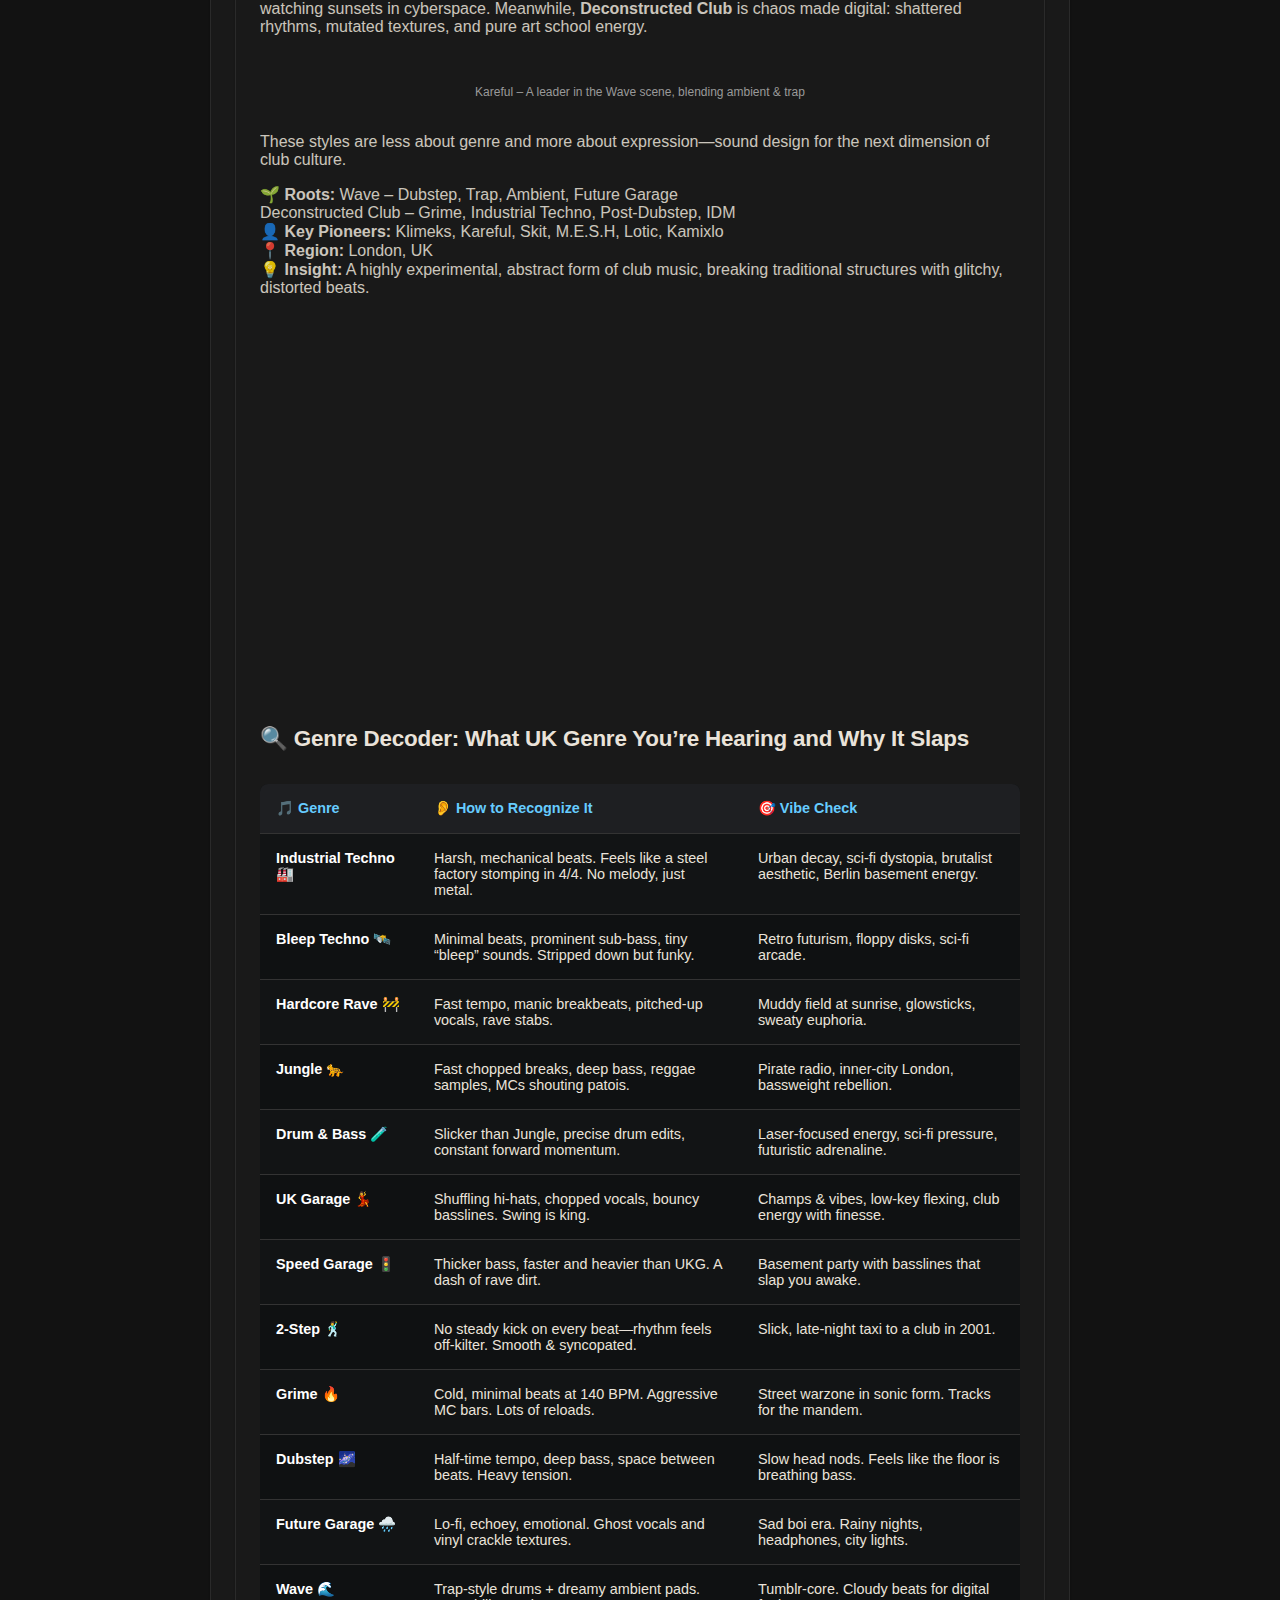
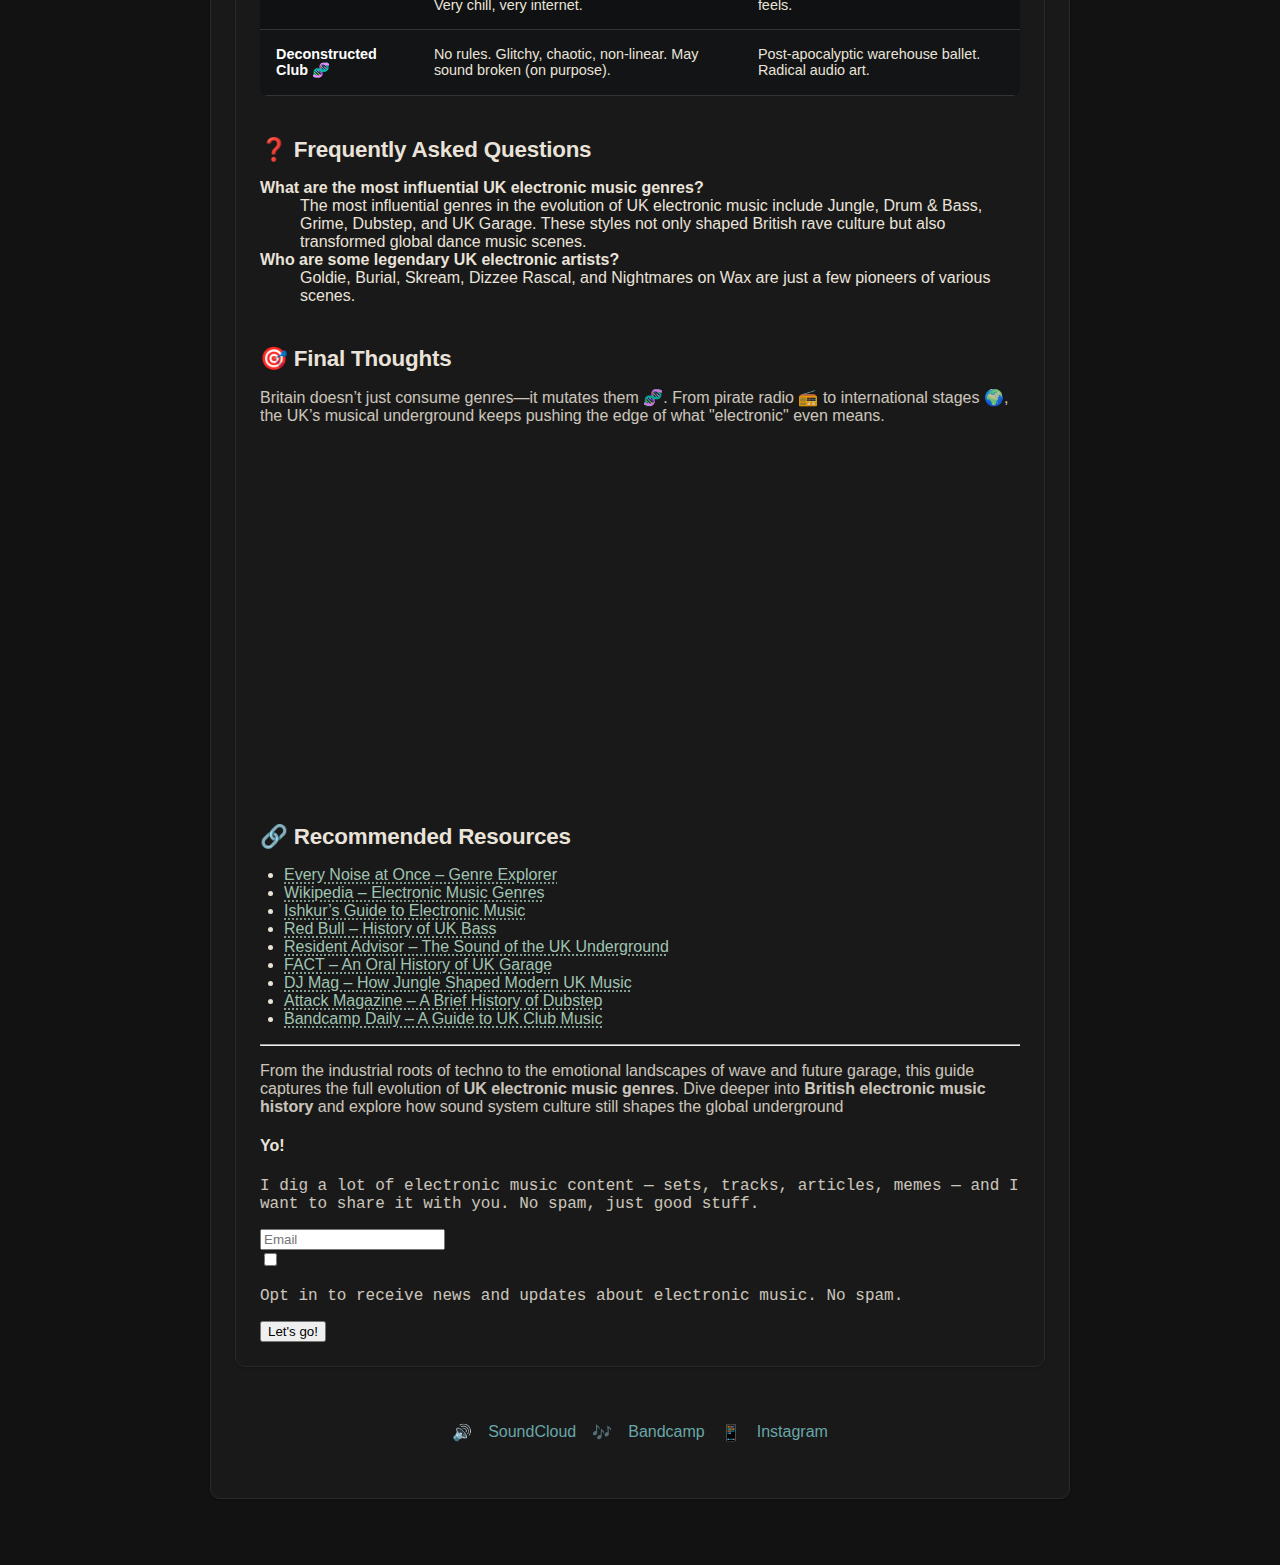
<file: uk-electronic-music-evolution.html>
<!DOCTYPE html>
<html lang="en">
<head>
	
  <meta charset="UTF-8" />
  <meta name="viewport" content="width=device-width, initial-scale=1.0">
  <title>UK Electronic Music Evolution: 10 Mind-Blowing Milestones That Shaped the Scene</title>
  
  <!-- SEO Meta -->
  <meta name="description" content="Discover how the UK shaped global electronic music—10 iconic genres from Industrial Techno to Grime and Dubstep. A timeline of rave, bass, and DIY culture." />
  <link rel="canonical" href="https://thecatrave.com/uk-electronic-music-evolution" />

  <!-- Open Graph (Facebook, LinkedIn, Discord, etc.) -->
  <meta property="og:type" content="article" />
  <meta property="og:title" content="UK Electronic Music Evolution: 10 Mind-Blowing Milestones That Shaped the Scene" />
  <meta property="og:description" content="From raves to radiowaves — how the UK's underground scene shaped global electronic music in 10 unforgettable steps." />
  <meta property="og:image" content="https://thecatrave.com/img/uk-electronic-evolution-og.jpg" />
  <meta property="og:url" content="https://thecatrave.com/uk-electronic-music-evolution" />

  <!-- Twitter Card -->
  <meta name="twitter:card" content="summary_large_image" />
  <meta name="twitter:title" content="UK Electronic Music Evolution: 10 Mind-Blowing Milestones That Shaped the Scene" />
  <meta name="twitter:description" content="Explore 10 pivotal UK electronic music genres—from Industrial Techno to Dubstep and beyond." />
  <meta name="twitter:image" content="https://thecatrave.com/img/uk-electronic-evolution-og.jpg" />
  <meta name="twitter:site" content="@thecatrave" />

  <!-- Styles & Fonts -->
  <link href="https://fonts.googleapis.com/css2?family=Press+Start+2P&display=swap" rel="stylesheet">
  <link rel="stylesheet" href="thecatrave-style.css">
  <link rel="icon" type="image/png" href="/favicon.png" />

  <!-- Google Analytics -->
  <script async src="https://www.googletagmanager.com/gtag/js?id=G-0WW1QS0DW4"></script>
  <script>
    window.dataLayer = window.dataLayer || [];
    function gtag(){dataLayer.push(arguments);}
    gtag('js', new Date());
    gtag('config', 'G-0WW1QS0DW4');
  </script>
<script type="application/ld+json">
{
  "@context": "https://schema.org",
  "@type": "Article",
  "headline": "The Evolution of UK Electronic Music: 10 Genres That Changed the World",
  "author": {
    "@type": "Person",
    "name": "thecatrave"
  },
  "datePublished": "2025-04-04",
  "dateModified": "2025-04-04",
  "image": "https://thecatrave.com/img/burial-1200.webp",
  "publisher": {
    "@type": "Organization",
    "name": "thecatrave",
    "logo": {
      "@type": "ImageObject",
      "url": "https://thecatrave.com/favicon.png"
    }
  },
  "description": "Explore the evolution of UK electronic music through 10 defining genres—from Industrial Techno and Bleep to Jungle, Garage, Dubstep, and beyond."
}
</script>
</head>
<body>
<main class="container">
  <section class="floating-block">
     <article>

       <a class="back-link" href="https://thecatrave.com">← Back to thecatrave.com</a>

       <h1>The Evolution of UK Electronic Music: 10 Genres That Changed the World</h1>
	   <p class="reading-time">🕒 ~9 min read</p>
       <p class="subtitle">A Journey Through the UK’s Game-Changing Electronic Music History</p>

       <hr />

       <h2>🎧 A Beat That Started Underground — Now It Owns the World</h2>
	   <p>Let’s be honest—nobody stumbles into a rave and leaves unchanged. And when it comes to raves, rebellion, and genre-defining sound, the UK is the blueprint.</p>

	   <p>From industrial factory beats to <strong>emotive lo-fi electronica 🎶🧊</strong>, the United Kingdom has birthed, broken, and rebuilt more electronic music genres than most countries have biscuits. It’s a sound system nation powered by <strong>DIY culture</strong>, <strong>pirate radio</strong>, and way too much tea ☕.</p>

	   <p>This article breaks down the <strong>evolution of UK electronic music</strong> in 10 genre-shifting steps — from <strong>industrial techno</strong> to <strong>grime</strong>, <strong>dubstep</strong>, and beyond. Whether you’re a DJ, a raver, or just curious, consider this your decoder ring for Britain’s bass-heavy timeline.</p>

<aside class="floating-inset">
  <h3>Self promotion second!</h3>
    <p>Check the tracks and mixes I make!</p>
	 <iframe
      style="border-radius:12px"
      src="https://open.spotify.com/embed/playlist/1qz2rRHX2wBnk1A9gGjZji?utm_source=generator"
      width="100%" height="152"
      frameborder="0"
      allow="autoplay; clipboard-write; encrypted-media; fullscreen; picture-in-picture"
      loading="lazy">
    </iframe>

    <iframe
      width="100%" height="120"
      scrolling="no" frameborder="no"
      allow="autoplay"
      	src="https://w.soundcloud.com/player/?url=https%3A//soundcloud.com/thecatrave&color=%2300d9ff&auto_p	lay=false">
    </iframe>
</aside>

       <hr />

<section>
  <h2>🇬🇧 A Timeline of the UK’s Most Influential Electronic Music Styles</h2>

<h3>1980s: Industrial Techno (Birmingham) 🏭</h3>
  <p>Forged in the brutalist shadow of post-industrial Birmingham, <strong>Industrial Techno</strong> wasn’t just music—it was machinery turned emotional. Cold, mechanical rhythms pounded like factory presses, layered with metallic textures that evoked a dystopian Britain.</p>
<figure>
  <img 
    src="img/bmb.webp"
    srcset="img/bmb-320.webp 320w, img/bmb.webp 1024w"
    sizes="(max-width: 768px) 90vw, 512px"
    alt="British Murder Boys — Surgeon and Regis"
    loading="lazy"
  >
  <figcaption>British Murder Boys (Surgeon & Regis), pioneers of Industrial Techno</figcaption>
</figure>
	<p>Artists like <strong>Surgeon</strong> and <strong>Regis</strong> channeled the city’s bleak skyline into hypnotic, unrelenting tracks that felt more architectural than musical.</p>
  <p><strong>🌱 Roots:</strong> Industrial, EBM, Techno<br>
     <strong>👤 Key Pioneers:</strong> Surgeon, Regis<br>
     <strong>📍 Region:</strong> Birmingham, UK<br>
     <strong>💡 Insight:</strong> A darker, heavier form of techno with mechanical and dystopian aesthetics, distinct from its Detroit origins.</p>
  <iframe src="https://www.youtube.com/embed/Ww9VtKqprUY" width="100%" height="166" frameborder="0" allowfullscreen></iframe>

<h3>1988: Bleep Techno (Sheffield) 🛰️</h3>
  <p>While Detroit looked toward the stars, Sheffield looked inward. <strong>Bleep Techno</strong> emerged as the UK’s first fully homegrown electronic genre—clean, minimal, and deeply bass-driven. With tiny melodic “bleeps” riding atop sub-bass inspired by Jamaican sound system culture, it carved a new path between funk and futurism.</p>
<figure>
	    <img 
	      src="img/NOW-1024.webp"
	      srcset="img/NOW-320.webp 320w, img/NOW-1024.webp 1024w"
	      sizes="(max-width: 768px) 90vw, 512px"
	      alt="Nightmares on Wax, pioneer of Bleep Techno"
	      loading="lazy">
	    <figcaption>Nightmares on Wax — pioneer of Bleep Techno from Sheffield’s Warp Records era</figcaption>
	  </figure>
	  <p>Labels like Warp were essential to this movement, and producers like <strong>LFO</strong> and <strong>Forgemasters</strong> made tracks that still sound futuristic.</p>
  <p><strong>🌱 Roots:</strong> Acid House, Detroit Techno<br>
     <strong>👤 Key Pioneers:</strong> LFO, Nightmares on Wax<br>
     <strong>📍 Region:</strong> Sheffield, UK<br>
     <strong>💡 Insight:</strong> One of the first uniquely British electronic styles, featuring deep bass, minimal melodies, and futuristic beats.</p>
  <iframe src="https://www.youtube.com/embed/2247wlH38ks" width="100%" height="166" frameborder="0" allowfullscreen></iframe>

<h3>1990: UK Hardcore Rave (Nationwide) 🚧</h3>
<p><strong>Hardcore Rave</strong> was the UK’s answer to euphoric chaos. Screaming breakbeats, helium-pitched vocals, rave stabs, and maximum energy defined this era. It was wild, anarchic, and utterly communal—a messy, beautiful release for thousands packed into warehouses and muddy fields.</p> 
	<figure>
	  <img 
	    src="img/prodigy-1200.webp"
	    srcset="img/prodigy-320.webp 320w, img/prodigy-1200.webp 1200w"
	    sizes="(max-width: 768px) 90vw, 512px"
	    alt="The Prodigy – Hardcore Rave legends"
	    loading="lazy"
	  >
	  <figcaption>The Prodigy – UK Hardcore rave heroes blending punk & breakbeat</figcaption>
	</figure>
	<p>Acts like <strong>The Prodigy</strong>, <strong>SL2</strong>, and <strong>Altern-8</strong> brought the rave energy to the mainstream while still repping the underground.</p>
  <p><strong>🌱 Roots:</strong> Acid House, Breakbeats, Techno<br>
     <strong>👤 Key Pioneers:</strong> The Prodigy, SL2, Altern-8<br>
     <strong>📍 Region:</strong> Nationwide, UK<br>
     <strong>💡 Insight:</strong> The UK’s high-energy response to Acid House, characterized by fast breakbeats, heavy bass, and a strong rave culture.</p>
  <iframe src="https://www.youtube.com/embed/wmin5WkOuPw" width="100%" height="166" frameborder="0" allowfullscreen></iframe>
  <iframe src="https://www.youtube.com/embed/gXCN1DhHTZA" width="100%" height="166" frameborder="0" allowfullscreen></iframe>

<h3>1992: Jungle (London) 🐆</h3>
  <p>Emerging from London’s multicultural neighborhoods, <strong>Jungle</strong> fused breakbeat hardcore with reggae, dancehall, and dub. It was fast, political, and packed with sub-bass pressure.</p> 
	  <figure>
	    <img 
	      src="img/shyfx-1200.webp"
	      srcset="img/shyfx-320.webp 320w, img/shyfx-1200.webp 1200w"
	      sizes="(max-width: 768px) 90vw, 512px"
	      alt="Shy FX – Jungle pioneer"
	      loading="lazy"
	    >
	    <figcaption>Shy FX – Jungle pioneer and key player in UK sound system culture</figcaption>
	  </figure>
	   <p>Jungle’s rhythmic complexity was only matched by its sense of identity—deeply rooted in Black British culture, pirate radio, and the DIY ethos of the underground. It was London on vinyl—raw, fast, and furious.</p>
  <p><strong>🌱 Roots:</strong> UK Hardcore, Reggae & Dancehall, Hip-Hop, Sound System Culture<br>
     <strong>👤 Key Pioneers:</strong> Shy FX, LTJ Bukem, Congo Natty<br>
     <strong>📍 Region:</strong> London, UK<br>
     <strong>💡 Insight:</strong> A fusion of breakbeats with reggae influences, developed within London’s Afro-Caribbean communities.</p>
  <iframe src="https://www.youtube.com/embed/ChsNhzmi-54" width="100%" height="166" frameborder="0" allowfullscreen></iframe>
  <iframe src="https://www.youtube.com/embed/E3BDyFTwSgE" width="100%" height="166" frameborder="0" allowfullscreen></iframe>

<h3>1994: Drum & Bass 🧪</h3>
  <p>Taking Jungle’s raw power and refining it into high-speed sound design, <strong>Drum & Bass</strong> became a sonic science. Its diversity grew rapidly: from the jazzy atmospheres of <em>liquid DnB</em> to the aggressive precision of <em>neurofunk</em>.</p> 
	  <figure>
	    <img 
	      src="img/goldie-1200.webp"
	      srcset="img/goldie-320.webp 320w, img/goldie-1200.webp 1200w"
	      sizes="(max-width: 768px) 90vw, 512px"
	      alt="Goldie – Drum & Bass innovator"
	      loading="lazy"
	    >
	    <figcaption>Goldie – Visionary of Drum & Bass and founder of Metalheadz</figcaption>
	  </figure>
	  <p>With artists like <strong>Goldie</strong> injecting drama and <strong>Andy C</strong> mastering the mix, DnB evolved into one of the most technically sophisticated dance genres on earth.</p>
  <p><strong>🌱 Roots:</strong> Jungle, Reggae & Dub, Breakbeats<br>
     <strong>👤 Key Pioneers:</strong> Goldie, Roni Size, Andy C<br>
     <strong>📍 Region:</strong> London, UK<br>
     <strong>💡 Insight:</strong> A faster, more technical evolution of Jungle, incorporating deep bass and high-tempo rhythms.</p>
<iframe src="https://www.youtube.com/embed/W3BoVmxLHA0?start=957" width="100%" height="166" frameborder="0" allowfullscreen></iframe>
<iframe src="https://www.youtube.com/embed/Zy_JR9_Y8dE?start=3105" width="100%" height="166" frameborder="0" allowfullscreen></iframe>

<h3>Mid-1990s: UK Garage, Speed Garage & 2-Step 🚗💨</h3>
  <p><strong>UK Garage</strong> flipped the 4/4 formula with skippy drums, soulful vocals, and a polished swagger. <strong>Speed Garage</strong> added rave energy and heavy sub-bass, while <strong>2-Step</strong> took rhythm and broke it apart like jazz.</p> 
	  <figure>
	    <img 
	      src="img/mjcole-1200.webp"
	      srcset="img/mjcole-320.webp 320w, img/mjcole-1200.webp 1200w"
	      sizes="(max-width: 768px) 90vw, 512px"
	      alt="MJ Cole – UK Garage artist"
	      loading="lazy"
	    >
	    <figcaption>MJ Cole – Key architect of UK Garage with classical roots</figcaption>
	  </figure>
	  <p>Born in clubs and spread via pirate radio, Garage culture fused working-class vibes with glossy grooves. It was rhythm, swing, and style in a champagne glass.</p>
  <p><strong>🌱 Roots:</strong> US Garage House, R&B, Sound System Culture<br>
     <strong>👤 Key Pioneers:</strong> MJ Cole, DJ EZ, Todd Edwards<br>
     <strong>📍 Region:</strong> London, UK<br>
     <strong>💡 Insight:</strong> A smoother, bass-heavy evolution of house music that later gave rise to Grime and Dubstep.</p>
  <iframe src="https://www.youtube.com/embed/VL2QPaHbisY" width="100%" height="166" frameborder="0" allowfullscreen></iframe>
  <iframe src="https://www.youtube.com/embed/VcxjNQxf0Uo" width="100%" height="166" frameborder="0" allowfullscreen></iframe>

<h3>2002: Grime (East London) 🔥</h3>
 <p><strong>Grime</strong> came screaming out of East London on 140 BPM rhythms and raw bars. It was a youthquake of sound and attitude, powered by MCs on pirate stations and cracked FruityLoops software.</p> 
	 <figure>
	   <img 
	     src="img/wd-1200.webp"
	     srcset="img/wd-320.webp 320w, img/wd-1200.webp 1200w"
	     sizes="(max-width: 768px) 90vw, 512px"
	     alt="Wiley and Dizzee Rascal – Grime pioneers"
	     loading="lazy"
	   >
	   <figcaption>Wiley and Dizzee Rascal — Pioneers of Grime and East London’s pirate radio revolution</figcaption>
	 </figure>
	 <p><strong>Dizzee Rascal</strong> brought it to Mercury Prize levels, while <strong>Kano</strong> and <strong>Wiley</strong> sharpened the craft with lyrical dexterity. It’s still one of the UK's most distinct cultural exports—gritty, loud, and real.</p>
 <p><strong>🌱 Roots:</strong> UK Garage, Dancehall, UK Hip-Hop, Sound System Culture<br>
    <strong>👤 Key Pioneers:</strong> Wiley, Dizzee Rascal, Kano<br>
    <strong>📍 Region:</strong> London, UK<br>
    <strong>💡 Insight:</strong> A raw, energetic form of rap over fast UK Garage beats, pioneered on pirate radio.</p>
 <iframe src="https://www.youtube.com/embed/Mznv4ACjkzc" width="100%" height="166" frameborder="0" allowfullscreen></iframe>
 <iframe src="https://www.youtube.com/embed/KmbElDTmaeA" width="100%" height="166" frameborder="0" allowfullscreen></iframe>

<h3>2003: Dubstep (Croydon) 🌌</h3>
 <p><strong>Dubstep</strong> emerged as a minimal, bass-heavy offshoot of Garage—focusing on space, sub-bass, and atmosphere over frenzy. South London pioneers like <strong>Skream</strong> and <strong>Benga</strong> created dubwise electronic meditations that rumbled sound systems without saying too much.</p> 
	 <figure>
	   <img 
	     src="img/skream-1200.webp"
	     srcset="img/skream-320.webp 320w, img/skream-1200.webp 1200w"
	     sizes="(max-width: 768px) 90vw, 512px"
	     alt="Skream – Dubstep originator"
	     loading="lazy"
	   >
	   <figcaption>Skream – One of the earliest pioneers of Dubstep from Croydon</figcaption>
	 </figure>
	  <p>It was the sound of tension, release, and low-end soul. Before the genre got commercialized, Dubstep was pure physical philosophy.</p>
 <p><strong>🌱 Roots:</strong> UK Garage, Grime, Dub Reggae, Sound System Culture<br>
    <strong>👤 Key Pioneers:</strong> Skream, Benga, Digital Mystikz<br>
    <strong>📍 Region:</strong> Croydon, UK<br>
    <strong>💡 Insight:</strong> A deep, bass-heavy genre characterized by sub-basslines, half-time beats, and spacey atmospheres.</p>
 <iframe src="https://www.youtube.com/embed/e-IWRmpefzE" width="100%" height="166" frameborder="0" allowfullscreen></iframe>
 <iframe src="https://www.youtube.com/embed/zZIQs-xoPPI" width="100%" height="166" frameborder="0" allowfullscreen></iframe>

<h3>2010s: Future Garage & Post-Dubstep 🌧️🎧</h3>
 <p>This was <strong>Dubstep’s emotional cousin</strong>. <strong>Future Garage</strong> and <strong>Post-Dubstep</strong> brought sensitivity, melancholy, and texture to a genre born from bass.</p>
 <figure>
   <img 
     src="img/burial-1200.webp"
     srcset="img/burial-320.webp 320w, img/burial-1200.webp 1200w"
     sizes="(max-width: 768px) 90vw, 512px"
     alt="Burial – Future Garage & Post-Dubstep pioneer"
     loading="lazy"
   >
   <figcaption>Burial – Iconic figure of Future Garage and emotional UK underground</figcaption>
 </figure>
	<p> Producers like <strong>Burial</strong> built entire worlds out of urban loneliness and vinyl hiss, while <strong>James Blake</strong> added broken-hearted soul. It was music made for grey cities, deep thoughts, and rainy headphone walks.</p>
 <p><strong>🌱 Roots:</strong> Future Garage – UK Garage, Dubstep, Ambient, 2-Step<br>
    Post-Dubstep – Dubstep, IDM, Electronica, R&B<br>
    <strong>👤 Key Pioneers:</strong> Burial, James Blake, Mount Kimbie, Jamie xx<br>
    <strong>📍 Region:</strong> London, UK<br>
    <strong>💡 Insight:</strong> A more melodic, experimental evolution of Dubstep, blending elements of R&B, ambient, and indie electronic music.</p>
 <iframe src="https://www.youtube.com/embed/nWUYHcssNB4" width="100%" height="166" frameborder="0" allowfullscreen></iframe>
 <iframe src="https://www.youtube.com/embed/E2qLD9c3Gq4" width="100%" height="166" frameborder="0" allowfullscreen></iframe>

<h3>2015–Present: Wave & Deconstructed Club 🌊🧬</h3>
 <p><strong>Wave</strong> blends trap, ambient, and lo-fi electronica into ghostly, emotional atmospheres—music that feels like watching sunsets in cyberspace. Meanwhile, <strong>Deconstructed Club</strong> is chaos made digital: shattered rhythms, mutated textures, and pure art school energy.</p>
	 <figure>
	   <img 
	     src="img/kareful4-1200.webp"
	     srcset="img/kareful4-320.webp 320w, img/kareful4-1200.webp 1200w"
	     sizes="(max-width: 768px) 90vw, 512px"
	     alt="Kareful – Wave music pioneer"
	     loading="lazy"
	   >
	   <figcaption>Kareful – A leader in the Wave scene, blending ambient & trap</figcaption>
	 </figure>
	 <p>These styles are less about genre and more about expression—sound design for the next dimension of club culture.</p>
 <p><strong>🌱 Roots:</strong> Wave – Dubstep, Trap, Ambient, Future Garage<br>
    Deconstructed Club – Grime, Industrial Techno, Post-Dubstep, IDM<br>
    <strong>👤 Key Pioneers:</strong> Klimeks, Kareful, Skit, M.E.S.H, Lotic, Kamixlo<br>
    <strong>📍 Region:</strong> London, UK<br>
    <strong>💡 Insight:</strong> A highly experimental, abstract form of club music, breaking traditional structures with glitchy, distorted beats.</p>
 <iframe src="https://www.youtube.com/embed/117KXxolgac" width="100%" height="166" frameborder="0" allowfullscreen></iframe>
 <iframe src="https://www.youtube.com/embed/I7JkPDAcTrA" width="100%" height="166" frameborder="0" allowfullscreen></iframe>

	 <h2>🔍 Genre Decoder: What UK Genre You’re Hearing and Why It Slaps</h2>

	 <table>
	   <thead>
	     <tr>
	       <th>🎵 Genre</th>
	       <th>👂 How to Recognize It</th>
	       <th>🎯 Vibe Check</th>
	     </tr>
	   </thead>
	   <tbody>
	     <tr>
	       <td><strong>Industrial Techno 🏭</strong></td>
	       <td>Harsh, mechanical beats. Feels like a steel factory stomping in 4/4. No melody, just metal.</td>
	       <td>Urban decay, sci-fi dystopia, brutalist aesthetic, Berlin basement energy.</td>
	     </tr>
	     <tr>
	       <td><strong>Bleep Techno 🛰️</strong></td>
	       <td>Minimal beats, prominent sub-bass, tiny “bleep” sounds. Stripped down but funky.</td>
	       <td>Retro futurism, floppy disks, sci-fi arcade.</td>
	     </tr>
	     <tr>
	       <td><strong>Hardcore Rave 🚧</strong></td>
	       <td>Fast tempo, manic breakbeats, pitched-up vocals, rave stabs.</td>
	       <td>Muddy field at sunrise, glowsticks, sweaty euphoria.</td>
	     </tr>
	     <tr>
	       <td><strong>Jungle 🐆</strong></td>
	       <td>Fast chopped breaks, deep bass, reggae samples, MCs shouting patois.</td>
	       <td>Pirate radio, inner-city London, bassweight rebellion.</td>
	     </tr>
	     <tr>
	       <td><strong>Drum & Bass 🧪</strong></td>
	       <td>Slicker than Jungle, precise drum edits, constant forward momentum.</td>
	       <td>Laser-focused energy, sci-fi pressure, futuristic adrenaline.</td>
	     </tr>
	     <tr>
	       <td><strong>UK Garage 💃</strong></td>
	       <td>Shuffling hi-hats, chopped vocals, bouncy basslines. Swing is king.</td>
	       <td>Champs & vibes, low-key flexing, club energy with finesse.</td>
	     </tr>
	     <tr>
	       <td><strong>Speed Garage 🚦</strong></td>
	       <td>Thicker bass, faster and heavier than UKG. A dash of rave dirt.</td>
	       <td>Basement party with basslines that slap you awake.</td>
	     </tr>
	     <tr>
	       <td><strong>2-Step 🕺</strong></td>
	       <td>No steady kick on every beat—rhythm feels off-kilter. Smooth & syncopated.</td>
	       <td>Slick, late-night taxi to a club in 2001.</td>
	     </tr>
	     <tr>
	       <td><strong>Grime 🔥</strong></td>
	       <td>Cold, minimal beats at 140 BPM. Aggressive MC bars. Lots of reloads.</td>
	       <td>Street warzone in sonic form. Tracks for the mandem.</td>
	     </tr>
	     <tr>
	       <td><strong>Dubstep 🌌</strong></td>
	       <td>Half-time tempo, deep bass, space between beats. Heavy tension.</td>
	       <td>Slow head nods. Feels like the floor is breathing bass.</td>
	     </tr>
	     <tr>
	       <td><strong>Future Garage 🌧️</strong></td>
	       <td>Lo-fi, echoey, emotional. Ghost vocals and vinyl crackle textures.</td>
	       <td>Sad boi era. Rainy nights, headphones, city lights.</td>
	     </tr>
	     <tr>
	       <td><strong>Wave 🌊</strong></td>
	       <td>Trap-style drums + dreamy ambient pads. Very chill, very internet.</td>
	       <td>Tumblr-core. Cloudy beats for digital feels.</td>
	     </tr>
	     <tr>
	       <td><strong>Deconstructed Club 🧬</strong></td>
	       <td>No rules. Glitchy, chaotic, non-linear. May sound broken (on purpose).</td>
	       <td>Post-apocalyptic warehouse ballet. Radical audio art.</td>
	     </tr>
	   </tbody>
	 </table>
	 <h2>❓ Frequently Asked Questions</h2>
	 <dl>
	   <dt><strong>What are the most influential UK electronic music genres?</strong></dt>
	   <dd>The most influential genres in the evolution of UK electronic music include Jungle, Drum & Bass, Grime, Dubstep, and UK Garage. These styles not only shaped British rave culture but also transformed global dance music scenes.</dd>

	   <dt><strong>Who are some legendary UK electronic artists?</strong></dt>
	   <dd>Goldie, Burial, Skream, Dizzee Rascal, and Nightmares on Wax are just a few pioneers of various scenes.</dd>
	 </dl>
	 
       <h2>🎯 Final Thoughts</h2>
       <p>Britain doesn’t just consume genres—it mutates them 🧬. From pirate radio 📻 to international stages 🌍, the UK’s musical underground keeps pushing the edge of what "electronic" even means.

       <iframe height="166" scrolling="no" allow="autoplay"
         src="https://w.soundcloud.com/player/?url=https%3A//soundcloud.com/thecatrave/i-like-to-smoke-in-silence-after-raves&color=%2300d9ff&auto_play=false">
       </iframe>

       <iframe height="152" src="https://open.spotify.com/embed/artist/0Enu90TUHq8MQBz5WO6Ki0?utm_source=generator" loading="lazy"></iframe>
	 
     <h2>🔗 Recommended Resources</h2>
	 <ul>
	   <li><a href="https://everynoise.com/" target="_blank">Every Noise at Once – Genre Explorer</a></li>
	   <li><a href="https://en.wikipedia.org/wiki/List_of_electronic_music_genres" target="_blank">Wikipedia – Electronic Music Genres</a></li>
	   <li><a href="https://music.ishkur.com/" target="_blank">Ishkur’s Guide to Electronic Music</a></li>
	   <li><a href="https://daily.redbullmusicacademy.com/2015/05/uk-bass-timeline" target="_blank">Red Bull – History of UK Bass</a></li>
	   <li><a href="https://ra.co/features/2485" target="_blank">Resident Advisor – The Sound of the UK Underground</a></li>
	   <li><a href="https://www.factmag.com/2017/06/19/uk-garage-oral-history/" target="_blank">FACT – An Oral History of UK Garage</a></li>
	   <li><a href="https://djmag.com/longreads/how-jungle-music-shaped-modern-uk" target="_blank">DJ Mag – How Jungle Shaped Modern UK Music</a></li>
	   <li><a href="https://www.attackmagazine.com/features/long-read/brief-history-of-dubstep/" target="_blank">Attack Magazine – A Brief History of Dubstep</a></li>
	   <li><a href="https://daily.bandcamp.com/lists/uk-club-music-guide" target="_blank">Bandcamp Daily – A Guide to UK Club Music</a></li>
	 </ul>

     <hr />
	<p class="footer-summary">From the industrial roots of techno to the emotional landscapes of wave and future garage, this guide captures the full evolution of <strong>UK electronic music genres</strong>. Dive deeper into <strong>British electronic music history</strong> and explore how sound system culture still shapes the global underground</p>
      <div id="mlb2-24481751" class="ml-form-embedContainer ml-subscribe-form ml-subscribe-form-24481751">
        <div class="ml-form-align-center">
         
            <div class="ml-form-embedBody ml-form-embedBodyDefault row-form">
              <div class="ml-form-embedContent">
                <h4>Yo!</h4>
                <p>I dig a lot of electronic music content — sets, tracks, articles, memes — and I want to share it with you. No spam, just good stuff.</p>
              </div>
              <form class="ml-block-form" action="https://assets.mailerlite.com/jsonp/1315143/forms/150782795899209410/subscribe" method="post" target="_blank">
                <div class="ml-form-formContent">
                  <div class="ml-form-fieldRow ml-last-item">
                    <div class="ml-field-group ml-field-email ml-validate-email ml-validate-required">
                      <input type="email" name="fields[email]" placeholder="Email" required>
                    </div>
                  </div>
                </div>
                <div class="ml-form-checkboxRow ml-validate-required">
                  <label class="checkbox">
                    <input type="checkbox" required>
                    <div class="label-description">
                      <p>Opt in to receive news and updates about electronic music. No spam.</p>
                    </div>
                  </label>
                </div>
                <input type="hidden" name="ml-submit" value="1">
                <div class="ml-form-embedSubmit">
                  <button type="submit" class="primary">Let's go!</button>
                </div>
                <input type="hidden" name="anticsrf" value="true">
              </form>
            </div>
            <div class="ml-form-successBody row-success" style="display: none">
              <div class="ml-form-successContent">
                <h4>Thanks for subscribing and welcome!</h4>
                <p>Have fun reading!</p>
              </div>
          
          </div>
        </div>
      </div>
    </section>

    <!-- Scripts -->
    <script>
      function ml_webform_success_24481751() {
        var $ = ml_jQuery || jQuery;
        $('.ml-subscribe-form-24481751 .row-success').show();
        $('.ml-subscribe-form-24481751 .row-form').hide();
      }
    </script>
    <script src="https://groot.mailerlite.com/js/w/webforms.min.js?v176e10baa5e7ed80d35ae235be3d5024"></script>	
	<div class="social">
		    🔊 <a href="https://soundcloud.com/thecatrave?utm_source=website&utm_medium=social&utm_campaign=footer_links" target="_blank">SoundCloud</a>
		    🎶 <a href="https://thecatrave.bandcamp.com?utm_source=website&utm_medium=social&utm_campaign=footer_links" target="_blank">Bandcamp</a>
		    📱 <a href="https://instagram.com/thecatrave?utm_source=website&utm_medium=social&utm_campaign=footer_links" target="_blank">Instagram</a>
		  </div>
</article>	    
	  </div>
   </main>


</body>
</html>
</file>
<file: thecatrave-style.css>
@import url('https://api.fontshare.com/v2/css?f[]=satoshi@300,400,500,700&display=swap');

/* Base font and colors */
body {
  background-color: #121212;
  color: #EAE3DA;
  font-family: 'Satoshi', sans-serif;
  font-weight: 400;
}

p {
  opacity: 0.85;
}

a {
  color: #7FBBC5;
  text-decoration: underline;
  text-underline-offset: 3px;
  text-decoration-style: dotted;
  text-transform: none;
}

a:hover {
  color: #B3E8F1;
}

/* Headings — clean, no icons or borders */
h1, h2, h3 {
  font-family: 'Satoshi', sans-serif;
  font-weight: 700;
  color: #EAE3DA;
  text-shadow: none;
  letter-spacing: -0.2px;
  margin-bottom: 1rem;
}

h1 {
  font-size: 2rem;
  margin-top: 2rem;
}

h2 {
  font-size: 1.4rem;
  font-weight: 600;
  margin-top: 2.5rem;
}

h3 {
  font-size: 1.1rem;
  font-weight: 500;
  font-style: normal;
  margin-top: 2rem;
}
a {
  color: #A0C4B2;
  text-decoration: underline;
  text-underline-offset: 3px;
  text-decoration-style: dotted;
  text-transform: none;
}

a:hover {
  color: #D97A4A;
}

/* Social links */
.social {
  display: flex;
  justify-content: center;
  align-items: center;
  gap: 1rem;
  padding: 2rem 1rem;
  flex-wrap: wrap;
  font-size: 1rem;
  text-align: center;
  color: #d7dadc;
}

.social a {
  color: #68A6A7;
  text-decoration: none;
}

.social a:hover {
  text-decoration: underline;
  color: #D97A4A;
}

/* Sections */
.container {
  max-width: 860px;
  margin: 0 auto;
  padding: 2rem 1rem;
}

section, .floating-block {
  background-color: #191919;
  border: 1px solid #2a2a2a;
  border-radius: 10px;
  padding: 1.5rem;
  margin-bottom: 1.5rem;
  box-shadow: 0 1px 2px rgba(0,0,0,0.25);
}

.floating-inset {
  background-color: #141414;
  border-left: 4px solid #68A6A7;
  box-shadow: inset 0 0 0 1px #222;
  color: #ccc;
}

.floating-inset h3 {
  margin-top: 0;
  font-size: 1.1em;
  color: #68A6A7;
  border-bottom: 1px solid #2a2a2a;
  padding-bottom: 0.25rem;
  margin-bottom: 1rem;
}

.floating-inset iframe {
  margin-top: 1em;
  width: 100%;
  border: none;
  border-radius: 6px;
}

/* Typography */
ul {
  padding-left: 1.5rem;
}

.reading-time {
  font-size: 0.85rem;
  color: #888;
  font-family: -apple-system, BlinkMacSystemFont, "Segoe UI", Roboto, Helvetica, Arial, sans-serif;
  margin-top: -0.3rem;
  margin-bottom: 1.2rem;
  display: block;
}

/* Images & Figures */
figure {
  margin: 2rem auto;
  max-width: 512px;
  text-align: center;
}

figcaption {
  font-size: 0.75rem;
  color: #999;
  margin-top: 0.5rem;
  line-height: 1.4;
}

img {
  display: block;
  max-width: 100%;
  height: auto;
  margin: 1rem auto;
  border-radius: 6px;
}

.full-bleed {
  margin: 2rem 0;
  width: 100%;
  max-width: 100%;
}

.full-bleed img {
  width: 100%;
  height: auto;
  display: block;
}

/* Tables */
table {
  width: 100%;
  border-collapse: collapse;
  margin: 2rem 0;
  font-size: 0.9rem;
  background: #0f1112;
  border-radius: 8px;
  overflow: hidden;
}

thead {
  background-color: #1e1f22;
  color: #66ccff;
  text-align: left;
  font-family: 'Orbitron', sans-serif;
}

th, td {
  padding: 1rem;
  border-bottom: 1px solid #333;
  vertical-align: top;
}

tbody tr:nth-child(odd) {
  background-color: #121415;
}

tbody tr:hover {
  background-color: #1c1f21;
}

td strong {
  color: #ffffff;
  font-weight: bold;
}

/* Iframes */
iframe {
  border: none;
  width: 100%;
  margin-top: 1rem;
  border-radius: 6px;
}

/* Article Cards & Rows */
.article-grid {
  display: grid;
  grid-template-columns: 1fr;
  gap: 1.5rem;
}

.article-card {
  display: flex;
  gap: 1rem;
  text-decoration: none;
  background: #111;
  border: 1px solid #333;
  padding: 1rem;
  border-radius: 8px;
  transition: all 0.2s ease;
}

.article-card:hover {
  background: #1a1a1a;
  border-color: #555;
}

.article-card img {
  width: 100px;
  height: auto;
  object-fit: cover;
  border-radius: 4px;
}

.article-card h3 {
  font-size: 1rem;
  color: #68A6A7;
  margin: 0 0 0.3rem 0;
}

.article-card p {
  font-size: 0.85rem;
  margin: 0;
  color: #ccc;
}

.article-list {
  display: flex;
  flex-direction: column;
  gap: 1.5rem;
}

.article-row {
  display: flex;
  gap: 1rem;
  align-items: center;
  background: #111;
  padding: 1rem;
  border-radius: 6px;
  text-decoration: none;
  color: inherit;
  transition: background 0.3s;
}

.article-row:hover {
  background: #222;
}

.article-row img {
  width: 96px;
  height: auto;
  border-radius: 4px;
  flex-shrink: 0;
}

.article-row h3 {
  margin: 0 0 0.3rem;
  font-size: 1.1rem;
}

.article-row p {
  margin: 0;
  font-size: 0.95rem;
  line-height: 1.4;
}

/* MailerLite */
.ml-form-embedContainer {
  font-family: 'Share Tech Mono', monospace !important;
}

.ml-form-embedContainer h4 {
  font-family: 'Orbitron', sans-serif !important;
}

/* Background Effects */
#mouse-glow {
  position: fixed;
  top: 0;
  left: 0;
  width: 200px;
  height: 200px;
  margin-left: -100px;
  margin-top: -100px;
  border-radius: 50%;
  background: radial-gradient(circle, rgba(0, 217, 255, 0.15), rgba(0, 0, 0, 0));
  pointer-events: none;
  z-index: -1;
  transition: transform 0.05s ease;
  mix-blend-mode: screen;
  filter: blur(40px);
}

#bg-video {
  position: fixed;
  top: 0;
  left: 0;
  width: 100%;
  height: 100%;
  object-fit: cover;
  z-index: -1;
  opacity: 0.12;
  filter: blur(1px) brightness(1.1);
  pointer-events: none;
}

/* Responsive */
@media (max-width: 768px) {
  body {
    font-size: 15px;
  }

  .container {
    padding: 1rem;
  }

  section, .floating-block {
    padding: 1.2rem 1rem;
  }

  table th, table td {
    padding: 0.7rem;
    font-size: 0.85rem;
  }

  iframe {
    height: auto;
    aspect-ratio: 16 / 9;
  }

  .social {
    flex-direction: column;
    gap: 0.75rem;
    font-size: 1.1rem;
  }

  .social a {
    display: inline-block;
    font-size: 1rem;
  }

  .article-row {
    flex-direction: column;
    align-items: flex-start;
  }

  .article-row img {
    width: 100%;
    height: auto;
  }

  section + section {
    margin-top: 3rem;
  }
}
</file>
